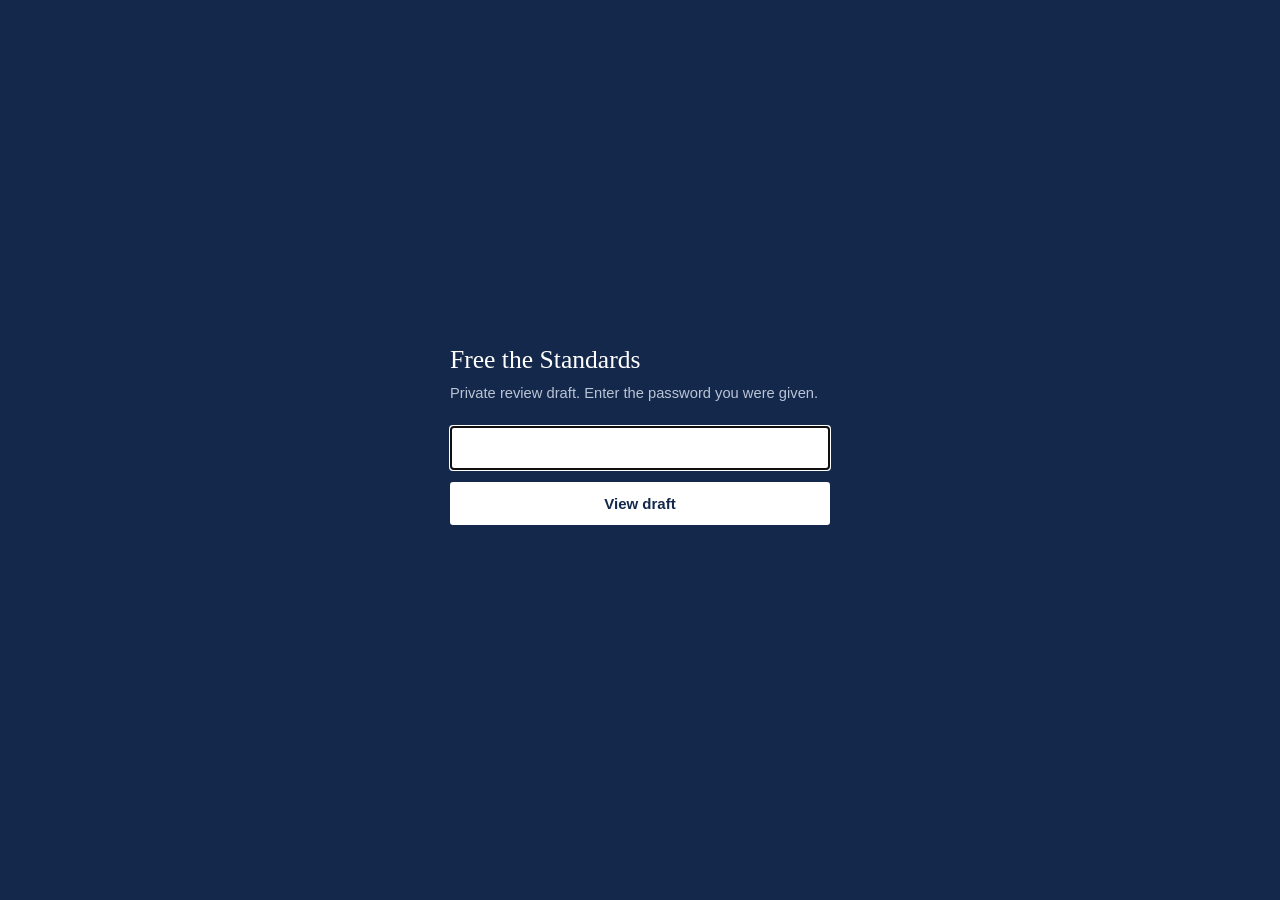
<file: index.html>
<!doctype html>
<html lang="en">
<head>
<meta charset="utf-8">
<meta name="viewport" content="width=device-width, initial-scale=1">
<meta name="robots" content="noindex, nofollow">
<title>Free the Standards</title>
<style>
  :root { color-scheme: light; }
  body { margin: 0; min-height: 100vh; display: grid; place-items: center; background: #14284b; color: #e6eaf1; font: 16px/1.6 "Helvetica Neue", Arial, sans-serif; padding: 16px; box-sizing: border-box; }
  form { width: 100%; max-width: 380px; }
  h1 { font: 500 1.6rem/1.2 Georgia, serif; color: #fff; margin: 0 0 6px; }
  p { margin: 0 0 20px; color: #b9c4d6; font-size: .92rem; }
  input { width: 100%; box-sizing: border-box; font: 16px Arial, sans-serif; padding: 12px; border: 1px solid #b9c4d6; border-radius: 3px; background: #fff; color: #1d1d1f; }
  button { margin-top: 12px; width: 100%; padding: 13px; font: 600 15px Arial, sans-serif; background: #fff; color: #14284b; border: 0; border-radius: 3px; cursor: pointer; }
  .err { color: #ffd2d2; min-height: 1.4em; margin: 10px 0 0; font-size: .9rem; }
</style>
</head>
<body>
<form id="f">
  <h1>Free the Standards</h1>
  <p>Private review draft. Enter the password you were given.</p>
  <label for="pw" style="position:absolute;left:-9999px">Password</label>
  <input id="pw" type="password" autocomplete="current-password" autofocus required>
  <button type="submit">View draft</button>
  <p class="err" id="err" role="alert"></p>
</form>
<script>
(function () {
  var P = {"salt":"7VI5fkcLlncCAYjlOPu9/A==","iv":"QTBJTTluVWY1/1nI","data":"3ZLJHAKehgmUD1fTOoBSvfPj7ZDMEDptq7Pl0FHmDQ/025ZzYdzsuFmCDMy8uz5ATZzC0lpxd21PzM4LEmFvmyRBKCozdGyRADU32ItXgbeQtHUZEZDehL4ECSbAa6XxVMNS+ef+4og2HD070PHVERzvO6ZcneBJRh5kg0Y5H7gHaXSv/xrO0VFr0ZSDR3SIFG6cy2wHUAh5dq8lz7tVjZZQGncnwFuzW+GcZpjfI03KH89pMbWUB3v5nzdy7/vuCj7CMYhkBwy9jeeCY4Jc7lNTfB+ckbddWxWJSpjIAf9ZY0oqQ/YByb7yFzlXf40+Xzw4czavWpt2EMGH6st4z/7xTm4finWek32fqrRVwWIcPAuwx8IOFSwkocY3ojWT+0K+bxvvNwEXq7FVH5inFh6j3OzsOHUdPa0bemBX3GMwDLWl1xG3tU8Kp9SqkeiQa4Nft0Y/JGsH8XGdOgQWoooT3j7m15BOAprc7cKBmx7Y1Vg/5wuilVtvh8E/Q7nQ/HhFYTmXS1yrcJrvDt1OdYYditI2BO3XbR8W950Tk6Zy8cJCzjYITsPaiIP2JbO1+lfF1STaDj8CkRO24fnzOgmeEMxs4nfALbbOMvaSfFOAaqZ7wqehly0cphx00bFeA4HZ9SaXFsq7ns0Gt7fwazBYib2bITQh9RZ5Amd2t0dqogf61JprcVNw8zJCCrzyTvGQ/8RpCJ6rDqgmNBqWzlFhtGjsKZ0w6vMOpyUlLj9McFEUYx/tbjLnWH3o+ULyyQyewlud57o884h0vGhqiBfBy1HSwII05yjEU8aOmkD+HPy6hXi3YLmG8PenOdq8TK8Q4arcJqweYpVpLQP5nubb74R7whw0NPjQ8wriFaZYHR0pWXesqeFagc1K5/BGumV+8Du5+McY6AS3I5jTVHFNI3Wu/[base64]/r/m3Z9WdQoxBmx+6KjLDQGf/4iuVNy48MKa9vJ0I4O6tXSjwUCC95aRx+0jM8XZL4RW9y1Dk4syqMKJalccWZaDIGW9bCmUjsukbSMxeNYOdpT4RunPnw+9NRqyoQkbWx7pBIMp5q0zCGH/bdvg23hV28fcng9Bfn9VXSJ2K58VW0XnuSUFgGCBBgrIoIFzl4Fd2efZk/K1/ZIES3B+KddmLC7iTgXPsF44XrdjQwhZvgjxDbyYqjviLMMIlhUb8iOS0iD4eTQhgusgUcHSpUM7VA/gGqrbbmXOqZ523sY7L992v/oTo0z6RK7KBcgVJjr8eZiB4Phe5rn4KJjggolF6DVAVbZeddBgpo32nRVKneza7jOD6Yu28diF97N/FBSXbiqH8pbkyKiGtPC76Sl3FdQJ5p9lqbgFK6ImK1bbW1KdI4Xdebc5spxUhXgAyz31j03jVrrkxN1WdJKfWxTNBby4wvXlywMdYIj59JnOZQxUPBTNU3FdL6lHO7CJajAvi0e5HHqnpGnQLyPfdK07EfTnUp6QveJZeCjz/qXr21JEjDOKJ+n1rocmPtLJbvP4MdTvqabYhp+qAwcqzQ1HxEO1INwpKZec9+13fCeccnIFHW26os1piVENMob15+E5HEH6bhrbY40EOV3VFe/bs64ymsVyXmBZY4XJCMhpGllLMJNnUIulfL6TNqptk8Km1ytVozwfeEj894Bwoj45N04c8gL+Wxuo3KuSgIHWVvz7QHKMJfIPiIj+ZeF1O9mibCtwfu4UP1gcHzEAlkCXw/NbZzWqUtvZhJkZ70UOhtzsZre36RpBL2cUAuUHbzDHoH/OSQT0oVdo4Uv/CkpeWQCzvit6GCagl8bzGC6s7HzJb0fhxnWZ/NMajAQGHtc+YehZPXk4z5BPHgEucdESDYwxDn//A93PsZIJxNKICfV68PN+T8TjlxXmlBI2psoX+T+33u41bGlKupJGH+Kx/vLNuyqFXFmLTzEcuyC4yuRShsNd4DhvnxmRiVPmCj1RVsPKOdtmcKFoYjQayzm5r/AcQmB8q6AJvQz2JVZQPvTDMAGK3S2wE4QzUeFW4f6WH1q50tMYZhiz+mrOfaEcD/M44ccYSQXMWGcKLSA8Yny9K6LNq0yL/7u4WKrdd+13iQ5XGEjg6E1R+cIcGbq28QYQqk9gxou6Qlu5wp3mXSKAIH625SEIT5EPQHkbYhp+VEmJrz3HqLh3PzAmLe46qK0snESgWNw4bnTm+ERM3qdZdnBgG12AV4G4LOahQps6dt3wPZ4Vchx4HXbu/wWEJR92AKX4WQnDVji4KZuwWjg34c3sBu6kypgrFeIg7KlH6wNDeN+NEIvX5q8cXo9Gc3HYMoONYWq1bAKJc2zdi0DJcaNAZzmWL2mmDTJkSzzikmeLzDtLM2Az40jI0vxFj4aGlzl9PX5Zfl9pJsN+hJlZ7KcjCHTAASK4Kb64uB/ZmwLBwrbqbeMqPkjDEKNxSdmuSQP8e3tDlQ3owL/y1GHXY8t80wVFLFAjltWFU/2ACBOqYHXq0A2GN57KhmjPAs7xwCjhiYvw2bIIJiM5lPiGs4aUZ/KTm860bdZjMlCkutGfhwhnrNueUwYQqTtcWDKPZo5AFhJU2+24JByq6QAiHm5SQVT7x7te6pTJEKJm1oeER39fBREnxWdDdn6BGjf+axwnoNSgzE7bsNVUKlx0bei4R6fQktXkBgmyICp15+3xK+yjKUqkzK+MsxiRcwscoPBfD8Z/x5A56szkVZSCm/[base64]/nSdEUN7X61zYrScpMPGyMJGiBcaQzjv1ea/709D0mjiJt90RHgv9k9ZtGQ49X4sHyQoJO70WNfrI3NMBQg42Yunhk6oXsvj0J8C9PouFXkU3CJlnR/dvnFgVmDb2+ilKE/EILbI9NW1ad8VG+uz9mReHYcOhTCTH3cwoP0kai2oCjz19i8jH/CShv8LKQP0TU9oWJNSS6qMR6Le+DBgZ4Hr8crVquxKO51JnN0dWEa15S7ValtmTFsD4SbewbAT6VnxyTBMa30pg7q8Cf+ftc59Ygee9mcSepu3J/j9vquj0gxwYzYTsMKTC6gaLER0VRt9Qj2jw41LZny0+fSj+CwLgacm8nsRIw5yEa+zI31ANAwzf4rZOn6T2kg6E3JPdetoFP5dYrTN/X8hkjiLjmsQITVIxUDJqnuGHYOQ+68I+T4NW9APQf+1CRTRzPJR0ZnQziKfyfWwps1ixAsMyeDHsRAkyUTWaGAqopty50SQ/VljaNoxq3Xmqj3SMa8/cbCGeyNFpvQFVh7IwZe8hJelgwYnaQjvP+5I6fzZpDxGh/[base64]/fFRvqAK1IWWVAVy4sOpz6XcBDeQ+1B4oIA+wlw8dkXBhJksU9Cl2T8ieOtgSEvUhVcKGbeVLSIOFMpsdcVz/[base64]/zwGg+PSzfJY7ivqXCjz2lj522YXcuSj4IpEMnKakZFWYp50PlAhIl966Rp9tu8uAWE4ejnWaGJKuS6sbUMP1zDMtEVMRc8sLI6V+ERQDMavlmaO8WMOxKlbA+uyG7w8sSNLDGFNhxM4vL2Xa+C/3Rht6z/FGon+9yUcAchXgdAp85QDOztEM4C66GwrZaUaNlCDsG1fLDsa5RXeVRGdy9g6eTFx7QxjyBkBEmvbPWTeztyw5P9b4db67ieCeBDwn2DcJXef+8zVlzDxxjKYuqLZ6zF0o3kzj5hFQ/9+DabhyUP2fXpNIS6OLxU1/CBTrt3/[base64]/PtlDWfx/dRQW6ntwc5G4DAzua62p4924g5b7qkkWabmskegX4kfmXyR+eNWhaE66m6TnN/zasgKJTe5pZo9dsZBA/BILbjVk9DlG+y56tJV7JztFt/vY5w9dqtRtb6MsnoIvJoFZc688CSs6V3IZ+Ei5nJfuxzHZ72AWBht/ZfbbEkBmEvCFQMM1njCaIAz2nhaumq3OIrjSLEmxXH7xTJSiSpIKsQ8AL6RiUYySe86EDo96sAoRzlOxL9c+o37of//jRqr0UklQvmcWqaETy4cyUzFDGctoQY+rG0/yvwifEIGPL7+uIrvS3xdvcQZrCq65wnjganuSiiaPlI8Snsinp6pWlpmBHiPoWT6gMb3rVT/cf7C/Z3cWTGd7bJLw0rX/Ibpx1924LWf/Xw7maUfvxVCsNcNtCZ90OczUQBC0ZaZJ5y6XRGDFsuOsEPetk2U1ZBCCcnNGGDv4QYqPvRn2ktkWt753AFDLyjQ4ySXtqnou5JVV8nkIc1hjj8UKLgLUH8EQ8ULHoTjmctbSpwXyKXP69GULJMEneN5Tiu+Ffsv/A5PBAdgGipu4Z+Igbw2qraEyPt2NiEQ9N9/E1YQkNevtwTO+BN7n9W7TapU8Y23/sCiplk55CeA9sRtbB8vOUJJn9ZWoM5E0ll7DQkg9DbrzpcuPf3HUhqmzxRvKSeAk3+Z0j/9gySpalfifNs8P3v+bjI574r/[base64]/8EOqhAjH1+jrkPvau6pFPyXDJ5MSk/S0FJjJeoEtI76V2MDtYQ3Gl3cjWKqWOb1ySHgjQwQm8ntZwcY22puo8Az8EIrbcf4MsuXwlisFftrsAlXYgDe9m0XPZ4ASYw5bpk8t2oPqF138RgmgLDS5WdGV0rECJy3yD9aXWteGVkhMflJlxA6nqwPGWS01JOGisyglbcRutR/pAxIEkn5Vop9LISeJDLxTvYUFbVLfM9wdlZyz2dV6y27jUIP5p9aX3PNTqKmtPvn4dc1MAoJ+sMFuwD9+xeAugZMZmKEpWGvV2iaoAlRJhlRA8yUVh/TCRWi/kcKL6B+GtkDzZeE+Ac8vifLnLEu6YD6g96CxX6HCS9nG4NnPV+FporanZCEBVd0KUxtlF8d0jmlw5F44bw9gnstsOhrumg0SNC8mB98OKHUjPmVaC44EhWc4c0woNuXtwy4X48IzkB1+pB7xjbeuFekpfdn5Gbbwe6Sl2YJVCJftnIGsjW8YBn8e/[base64]/KiB52o4t5fveTWslD/QZUG6kbXmDS1zsKZurq0t5itmWn4+5qR1IzE0KW+TMi1q2Cew7T55iG0ifEbRfhjEhYJtBkm8vj4ehOqMRf2EUDz/HZug1GSYnG0AZTYY5PB2WUuOraeWCtU7NRvpAPdfBW9hsLd9ardAlWbCvea4XtPh9FoYFvr0qqW2hfJ/gNyi454+cqsWJ2+iVuhizhGpYKO4BEA1/uTFL+TP3VtQMi4rMBH0A564RRyNHCGrAnyX40MbtbJHGFXQrW33mlgdP1aKxaSZaHIicIaisxk81arPmTSNcmlPtA81D+rR0cg0ANoLWshYLocSwoIIvVxG+i0pfSsKx0Vmx+4cS68iT486mwXX/sSh978KxiLA2xDRagPHTIlRQIt7T7ZvHgq4pvqKZX7q5hyFFE1Ejxq5gmZJAu2w1WREulOKLnJX0Y5PGARrv/OJQqJVzu53jhPZJEXFYoLlyYaNl5Llk878b8g3D2/k/SbzvWxc8tdx7xv8W3kC+yjX5C6VMlZlVMXW/w6Rrtf85bJ1GzeWfVGGeZf+U1ufY15Znok9YtAFxKhCa5+nyLuxWa8t6aUI4vMDPfEd10OhmDnFuB5Yg8LCM+vOCJSxtj57+rRaO6ZpXqliklX6rFeifCNItRDHjTXbyCu+zot1DaGWlRbqEB4qM84/Lbi2tOdIi0JVX8Dqqehh58iOlVm97IBrC3sxj3V6hqdvGwSlKBT+9xZy+QiZciKUnMRMGyb0wxhk2y2KDd8EWp1VfPg/ZNoXo9TkeWUYOf8anVA8EWNQHY1zHiseqrUrQ7zNZiiIhnfRLdclXrFbab86x5p5JFbc+2ejXg0ucldGT5pmPIedJXR/3m7vg4DV2quOzo3HukY2ibZS7AkmebD2Sr1ESnb4ldZ4e1zYex6VeeK9NpFilSuwBUhPbO2kMf5taGYr1qofuEVaPj2iNMlZQu//[base64]/rDhwEFYSAFbD2ek/I0XQ7OFNyWMYU0QcW2NbcnpseDB7kGlOGNBzWBoi1JP743DZmqEgmG1drc8EMYIdXh3wfbs2NBEgloD5AXEXcje39t0HU2biSDYEzXsfPN3O01NaM4GHnC+uDuItt0IZSyLsz/LGUAlQAhTM5JQV78jGajJ5B2YDBLrZ+EuGky9gvBOHidetr/ZCuJTj7+SVq03fF+q7NXHVyCggUWZvq2MjG3djQW4orhCdHlVXLT5JMf9rQxCPj+EjjzXCnVdoFWmvIEcPj5EfwSrhbhAEngMwyXn/YBIIh7kicsGKGB3tn2p0xPHgwIrkTma1Po80qtPZq7DHVRjH3rbv+AC1IwPJxAMFb/FRIgDfysBuQ3z41eFlVIn7COls9/Cbn//A7w07wpBCLebZeFzGq9nMbXNhYoGV8CbuthKYghCg/So5jIcTzJOQypuD7IfgCDsOpXu5B+kzshpi48PMKL5SrWGVBr9dD8meXz2iheXkZLgj8CS9ycX9hGTaN/[base64]/SZYt2xr2K93hFfBTFOFLDj+i7KbndMiYoGwKmUsLkO3XTkmjp/TZY8YdYtbtHiNlPnbySYkG4RZLbvrCHnAFMiZwyBwpQRJH3SegjdedkUJ+zo0dkjdiBJKK+twOxylECf6rfLS0BuRj5C675WLftLtizGZklAHju01LSc4OxND2b0aworxxiVyFka6LVg7Di/x6ta+UVZkVGjqAyY1IVz331FhKU2+Gxfwz//mcJVjO71xU0ukDmDAd3G56opvpATNa3b0YBR4wZ8ywh0lb00sPJnNQyagVj8ZfwDuHG/IZs15t1qzVpIZe7VT9Qyc8xlw7SJUtYx3PDluHlGUeI+Bpza/tL8ecXatP6n49KhZnK80F99WkEESscjWUMd+TAPGD3JN8lhTu4g7bpAmySSRvJFefo6oRcGnPT50/Ov/m74doXsh8vcps+cEP0np3kPCVGC4pZ/P0ltaCrIRiCdNQFS7Mg/mOs0VculnxzA54DFX5fEr1om1Bnh2q0NODt4ueyS5crJWCwSsYusXruZTytVKlCZd5waFoTvb5bOHBXqsrEjovmJmKtQ94A6qZoFF/6k/nDQ3m9c2OVDOlOWpo7cYaPmq1nuC9eiYQmJ3vBr8KNTqIrL2x++uiyJ/N4QUreJHc+osOun92oI2qCqwxVUgJgL1q+p8CNxlZprg5c5ZEx+61uFIEsIxNRxVKXUVb/mzGb9Ewyfs1Y352v6NTXHsXUHKFqXIUZ+MT13RRXiGAJZc4Dc65Jo4op/57Ol6crYkLVTNz+4ed+7ZdebGpdzwx/9XHsfpYFtbxucoDUO4AMqU+WKKk9XkWXbVt/vTuh8T/SnnsoFonGao21XwfyKxTPeh7DchvT27Lt4In1fyqEQkWTU94DM1PlOca6Das+/IRU/5GnIiztJ3LPm6r4Lev8zNW/mS4xGSgrIsqWuQzFnGt2/2G/sPqZ1fj4KAoOZw9UvxVmp+CKUeixxUteyOLvjrn/bR/vuoM/E+px/Rqz4GYPJevjSRoldxruqUmBStBwwO+pBiNP4mEmrV1wLqBUGucenpyv0nmRfqcecHPWHPpOpNM5mnPljlQOKd7p4NIFHErRS35K6X334c2Ej/[base64]/sIu4yGwe7LWwGi1C0rVU1prXBqRoo9vnTuVeXFRtv4oPMuqQNKXnBUSKjytwbk/zUSPcfSZ4MzLIKBuBg+5nlyZooHs/TUfnePZGLFRXaQawSpla24c9YoMcdQ2j5w3eLCwDEeZ8bCzTKTOdXGjJ5zDYDxxoASRMb6qrfrcktSFimUCxwHvX678bnsq1h/ffAviiDBr8ISa29PyWasYsGe9F0FicojteVfsVbASgDt7fI/i3OscYX1+TpmgjXuydEGLREEZH7Du1R6/Nq3OT/2S6OJaz+vVgU6zTuJv6+6leQJHWAN8Dq9xIuBnEBKjJxN9Qb+S0XRhS3OPZNDVy6TIBSyBK0bAWfJYc5cpOtKiBCVMf2XyRkGBtMMJLIK3vvrbobEwfriWMhKyEwHC1g0k8gGAgspCDY/[base64]/l8UPDDoMHUdffZFTb3mgL2xiOmU0EKGqhFq0fvAGcmJwNm0DpZ/alFS0T2VMlnQ8x7zbIgUKsKwxqc2bhjHeoYSSIpiSEFEmTNHSHKxiyVkj7ITkuvz7ZpyENnhqYTxvh1Mf0ij13RGOw1P2zMtAYwCJnd+949w8jkpx4Wo9Ty+r0wOq5mkhKX17tok7u+rI/vXAOiggII3pD19g4p6xw8hKB0g7jYcx5+BvJrmmZboUfb+ajZ5Hkgv85kJ0MP/i2PwBOM/qaSpdbNB+loQc5m+7QlHczL+NA6fzYYSpbtzLl+YnEOfJ6mH8TCU5ghc4F55yc9mzArQUCQbEyF73VjQu20qc/Oh9ApOtbgH1P8C1GN68Yryb+GnEq7Kw0ByszJKgRjv+aJOj0jZDrnM8v3X31LPUUuxAroPvYwABeJyUl2P0EbfiRYAznBxEmKtU33C/[base64]/EqkAnGtOg8KdFrcbc71leWuwVJN9PyVxPJubnOhg54Apx9l65BDY05bu2NkvI3UiCoqRJVpG2ttNG+SZxg6dNul0wV7h3VI1PFdGB7GhQyM3uGhr9TMheOa1CawJw4+w9OP51RWSi2NvbhzaUMTqiR6xnRf+pYRUO8EXh4MNmzC87Nx32t/EEnqLTfJXinn0PdG9alGKJupvmrAVQEbGgfAV56+i/KqT/FbINkHC+SjEmZpvmbee1wIeSOoyVLlidydmVMOOVg+Cq8sxTkW+X0NJkEP9Y3V07daXQ6ij9kR/BYNj4bS9AcaIt0cH+CsB0Xzij3UnEiu6qi590h52Pce4kn83o63djR3PQ6YmmTDF3+3ApTykL1jk/[base64]/IswuHQk+X4KTqUdYn7wSuqb6U9g7G/DE4hLNOS7EkF7rewSmz35xOQ/McX2/UyrzlPijlrThHvh/FQ3sFsVKUOIY/fHIACc8PSsCARqYDfkpN1nP9SUKUFOSWc+LY/LOlnl5LG0fB8lIGXVXBP+LEbxSHmOh6azD7kJvVdWRrZQ3cZabzfc2nSPtdBrF+PNpd43feF4u0Cn5kVYHQV46itaBtm3qrvy64wWwRvttzHGwntjkErBleFFJdyXifya1l6l3vh0iDU/XNGs/zdq3w+KBPhWg+e7QTCvVmcT+KywECOpR9ShG1kM8qlfKZFAuPdkcOSXFEF+95mFxoWxNOTqkk/BQ4KXOECmKTe8OIktZtSOYNvxmy7SkLmZhq0lRqpDoQfMw1RFlrQsBpsh0ynSyviRPx/V9dsCzGEddeTncl++rWM8epYiLyRX/M+ybJkVPc6KbGK+6YQkl80r85TA5lgGLi7dY75yVZSA2Zp+nxoV01fvPKKYVQ0JPJlr4h2u12mcy7TejNpdIRXKwBUqYCYReauV0iMoGGwyZEjw8REk/7bk/[base64]/N0KMsrAGmqblNQnvOIsrK0OMmlzrrAEitWgI7sC7MbsNzpPBdb+H6g7igdMVmz6g3jmV0LmKA1hlQySGi1nIaRyfcBrjeMKGBkOiiVOiT8VYokdDZ0VaDGv39HunRqMrHC6GG4j2CI/aVTu91CNK+HD5nlEVOhB1ONBqL3cxKVg7pOgxMnBjuVabgSF2guWIoahAg8NfWUQzYohNitqbSXrHRXbFY1C3ljiUA4EItbA01+ipA7D9Quffi9+UjNkQMX1GJkqLh7ZBxXWQ7S3cqSUpVAq/POavqYZay9Ajnec8McuFDYTCgMcn9c+RWE53bzrY1SZssk2c6PnRuM/cm3tUlcnyK+Y7sDfkArKpk5Xvq2hzg1vTPiJbyZVDqei/NisJPNlutBjctRF/UtjJAZescTUATDEew/SmygMThIYYNy5Q0NtM7433o7LMFzhPbHsErrsabe6cVfsCsOnmdqk9o5OfvLe5CmJbdMfDH4YdGA3xfCGNIk+OBwgOzHSw4JhepPSAQoMEO5fq9Lh+5f7XTJMljlldqBPtHMZklim+48w07+bO/weD4gbD7y7LZnI+FToOzasNQ5ffAjwdA3XJFvLVdwC8MurOVyC4rcnUcGlIRYlER+3LCCb6ETQ52D1KWQRL/bWtDcRWzcrORt0+HvwKMVcDPEPEtFcmRxjL9xqCFYk9TmlTnGnH+gVxJZFrH/culNq824oCwwofjs/2tUp3TSaJSlupUv2etASbRRYeiufR73oZnPHYRoExgEUcAaMTxRRmgo6mCI9NEAxpDQNtJiVPPquTB/P8RhveiMdbyUJy0CeA2a2XAJqrkKKc/BZPON+qQiiLacciZojwbm+xwvqbGR6WCyOt5CSWTGtbf8aQ7KzCuVlve3VEEhUYQzQBFfpwulGvBl33LzFLI7nrgMPIR71MLMgaGE9V7UesMMxtHfK6KnaOkHpEt8Sjah8qeoT29mJP7sQXkxvwzj50ZYyMhlKa1v10OG5GFOClru//RP00FmSxrak/7a+HwBtJzcBkufs/YuzJUPmtahcd0zFoOu5DQEBpiN585ecPMp/3IfoW6S0Rpnko2sHbsBrT83hSHZsG2xA/CllC4d5sLCDyZsfjYgzGvqp3AHq+jOv2X9ZO2i3CwA+xvdx4Pv9JkkwwxvafHfBqNzks4ggcsrUPUGvtnNS1hoFqHjNmXcOss05gARudzlL1eNblzbJLOPkmBL84WWnSf3aNXZecVya5NFLJoLx+OkiCCif/[base64]/UrYWf9cr/6DXNkD++6mLacuNoRVossOKNUiiCCnTmOkVPZzSaaTMxp683n+3m3yVcmfJgXUrSYcVlx0BdI4qNTnr+A9tbv2g8Wj9u4f2bDCzSUumPbttDmc4iXfY2EfxS2O4xvzMN0LS9IwtEf08NHHZFyi+Zd3FPLbbJ7vSTvKq+EdYNfvmRE8619yd/Eps0eAwbnZTIO4oHkLDhbTCI6yWd3edp0IBlI8uM1zXOVjeT/CoTF9nKIyBqpG2ZXvoBMkOIhnxcXE7iyqA/mEiNwX5d8RYytFkjB2Wa5cLAswa8uiFhvmM7VkVY5HPN/zdIzXFQGeJwzg35CQj4XGvl97Djf673FGkuW15Pupstu11YLQ0pYs9exJaTDKVx+IATpG21+5Ivdca/O7hKhkHKG+0dJJHCXun/MbnNj42kBdArUfso4PdrPxAx+aYTCZCExTtaVM2dkkKoGAQnjP0/OlMxvuOYQhXKJbM9vqP6B02At+/f4HmYJF1g0giILTISA3Z5CjKI0eF9TqHOip9rElEEdEgOmpHw1ELYe2jkk4VbnDOguHtNmjBjeM9VJ34FTNUwq5JHHeU/PVLtnATV5xd4R97LAZtOXW6Vl/So83f5UbPQG0QizQ96H97DsB+wodaszTPsmexoYsv2EjZYGWpUqDp9ojIErraBt90iuyvdCz2YOixutqt+4Y+2FDdh/0zqc0fv+7hzxxSF/fXaD9GmDHtkJ7SeFpf4uY0bnQqN2qQd5PifvxDyCd3pnVvQNrbXvRLK84j92oBZnV2Y7xS3pJQosp3TLm5LzuTKRsYxYIKNEGT44TQ5CfSLLqBq56vFEueLND6cWZOwma5S+jZCB5UqmdE01Pq4irj9hM+fQPWGVeByBzsG/bGyVatTI3uOk2naiJx5iPuAr/LJuaKcRDftCLQ6sCwUMp+FvAuUs8xTDMi8B5SWmBMJTmB8aVE4Zw0j2d0jGewIe5vi2wZwixVRklKyYucYxhxvQAHc10oryo+dXvDL0likoFx3+pf6YGoXP4yQnRI8p4pJQgWLx02ntWc9HQpEQBK56V0PRXgtqihBkEsLYDHw8R3/4LG06tEDNcDZxtQCgWyBaGJC7Ea0YYfoDpxzkud5k/eqrZx4lR4GPGaaT3YlnLoBi91UlAKQK4ab28KM//GSb72NckCSbPQeWqN8a5I0rbp3yemnMiUW8rlt4auT4FYxTtW1Ddkf96sXzsNpKofTlUxiEki241bjP3mJ/v0XeKd5joKOGqeCkeOf3hXDW+shMETh/9MFDrc1UUUQXb70/n4e9zW8AXfPhRFcU9F/gYG8vo71xhkIi8OEksxJ3hiqjWBigvjG/wlv57WfjiJwEr9AL8PJqMIG7Ba9Vgk4fYy5bw7SpHqYeVGGfEyUIBo5GjkBjqLO3bg+YgeIRhC0/HzYa1sf+ys2BWJYw8HV9e5scmtwESXf8y8KPAhHZMU6CFTPC/dtTC1ftdjZH2aWQBbLXOIBwJrMMbc3Tux923dzSPy/qb0Vzn0BllNybvmG4SuB0Yd9O0OWh60jZ/8vTvHSwkRXvIKPuT847zsf+zBDMxasar/ZNhUlFYVulEojmecitoWYJayfHd8EbxhhLYzSeN3dTVvHakpkAegT1puXLMeamHoZAD7iZs26ImsyHCivLuX+bTspLARlKrzizeYGWl0fNNSKSd/Sn6QToTJ+N7+f4/c7dFWzLvA2WG0nO47abv/IBdLf2cL1MKq/dPva6U7wRVt4A5ekdo8Dh5TidNJV2nU4c8ik2QTseQ9H/Cs/sYMLW0FfhWSpH+F2EweQ3C5Ka4pLSR1ocDvEL7vdzNMfuI7BmJw5Lz2HGDfmhYigOygaOaSRKRGd4DpyvqXfxPHqmErExKBbHo+DdHkKeBcS7IS9AYcZ1Y9oJgTEql67rHxzKn686pIsJxnWT4dVdOrhtjTOeDw/ZGSk6lZUKLTPQNNIG7TLjne7QnmUwRqJMByKICfMQHvgAGnsfqzFkS0YZyU5lZlrumvxyvBB4gvrwiRXb2jKIBTwMIs07MdejWfdh8/le88NsuK1WmWAJ1dhtsKyUNMiCku5sNFi1ZgcLJ8bYG3EgHDq6PAv+OnrWtCvKfxcxD6eqiY6AKVMYvGrTbs6MiUZo0Lnb2Ja/P3Rw6DAPYaLXWiV9JsRttuJkrRnzqCcFdYLa9SGApomCuLIqrSFO+LqkzKc4EfmU1Isnido7uNVdzU8+814+nfOcQQRPM5lTPZQIPv1yzfD3Y/fT7eG4XDdr9Rm5uRQ1+PoF7HNT05a5APfvvNRGEhn48Y5AWy552aj5YqswnGSGoLQMVm8wUKoyOw1NKAz0LUv1XRYMjyCaRZl+hFkBfHYyiyA4bDtkUTY9MegswpERQCpst8NLu2z2XG4ure1pje/W1EDBkTCuIOR3OU/WuGqgDRIMPkDn8h3EEo7WZ9w36pkXWv+kpyMBX49x+NqcmOUlukbbWCevesFaTibxWwG9DFDz25jH8ByytxZvQR1+mBm7fDUdY/23TMFVq1p7ohGcje/UBweQjkGw0E0uWGNsqEnaqQH7Pwn8khuMlDBVgNWS+ktg1cuFBeDYlG21OuQnnNSwaGRI1DdWMpUYo4Flc4S5SCZvGh2zRaQfo8VCV0/XDJl0A1AKpCtMeNGMYBZcuhlwhX+VyYE60J78EadLW7/vuMqtw0W8AyDPVw9qSJ+RYsNTZk9Akc/i4mIQgjQmBCYFUZPG6cEtYuaYge9ocgLpZHl2hpP4B1dosOB2sH3x1DVcVfo7t8I0wLlpI7g6HT026F8c0II4cOgRmf4FH9ajhf5I2FzeISjAIE6ygyU25K8OTQTN/LBQTEvQjErEYvsWoLpKzgfXYCA4TJRML+FWgGDxnRCjXKbTj8mpQA6l5lksTrVjlBqOvuKGVITJ4so8F/RQD/omYR0Xjiva1nqxPtQpG6WX260PgUJB0mUOl6vjGz8nh/3qAJKHVQdyR3ieK1Bg4VvOEGBKISo+rcx/ip4RcImiivpqdyH9cX7KNrxIXeH2lrW34q8EYwk5J/ZXy7CY71JZv/SeZxfaeBXdOFqDDk49PZuswPTdjAG0UdMPJbgqg2w8qEguCpj6xXIyDKuLcAI+eghrWpxYpgIHRHyFMzeGSX6TglCVV90R+1iIZ7Tc9h6lVnFmGB+xUkHf5JbO82QH/jYJsUDUHVCf/nWkXzRz9dSAlchuHrbOxlFT6hzXjrLMp5hrQ9Lz2ZIxeahc3+o/sxBDrEosurzBYj55YhXVewsSdEQ7dKGEKnla2i0m1VCqvZiqf0304Bc/IIQCIYlWNPAis+/C4jYazQ4gd5SqzWFZ+wEjeQi51N7f6bqO7Orv5w6X+uymDtTrYwqF2rRlFNCiN2a+SZ53U/0VgX669DgmY51BH+kzWwEpZ5E1przLuWERk5x9U4O4T+VY69TVUe0YeWtFYDOKMkvDeaTTEsHs3QOGYOcQOemqfD160BulddBDn/HcnaAed6nFaJktPOPYuAAxEGbwWM/BsPlzqiKGZ5Pcqj/wi5X02gqp4W9onYGxiQh275i0ppGvT01Xc+p+EqjMV/O07eulsznK3HPnyk4QextbHxHw6bdJrNOQZIv97CpQGi5XagpiTFAr7vt1aW/0kXI5uNBQ0d2xpTiZcSeC9wpe5isYarXQJh1jNOttjtU3ucCgbnKrWtcDmmSppol3vuBYDBtBpgzHOtDPhMrPxHQOVxAsb8mJh5FKyej0s5q73eTjLgcTK8JM7lyV5iPKKAwojxtiBRR4s2rSUAXYw/6+py0Yjvats7R1cIYqVx2vfBWKF4qbaXHNIJn7YWgJE++BW1a1Ty6csw/kkj3Yb85VoXWvamVW3dJBCT/CC2kzbpib8dDLc6LCYIBG28AwkHsp7VUSib07/dtioWYwR5AGW/R+3IB5rXtunJt8Y53OHZJrZCGIeRwQk/TrqX6JCWiwwvlWeCvT5uCAI/Zjm8hIco1X8LklEL5DRmLVxbnsFEjDjhYWIdb3qN21JPRStTPr4OMIN+iKPyY5W9aWKYUPC3Nbkcf9nBORaBKCk+Lqc5Gzcz3dgW9T5ZJ6oSpmvIIyeiIwGK7iSG2J71QKATveXlp6rsNvshmHcqrwTdhII0spD7dMq2RMu7o/GHD26cpbFSdLEyLnbtDc9ZXeXw6DIGK1Ajx1LklIHl4mH4lbU4d8OgXMIcen549XfcDKaIv3a3svn8yxooYKusJ/NObvYXZqPhtKT/2oKd+aBq9ScvDLHSGCtckwHOwM+T/+uscxuoJ3WQ7DM4h7t8bjM5RR0WS0fdg/s/3dRge6LS5MoLI5Y1n+XqEKHuuY/RvNvRImmWgNwBPlwvYGexcrWLqlkVuqDDz/P35uHC9yfiOd6nR3BEQSbgsTalV9FKprOQvSrxNMwYhHIwyEeZFfg1gsWvDFfQZssC4Y1aiu3HhOZocN2gpnTEddDf+A7ubDrL6RRDUmj02Vre6UgKDC0z4iidXp26gnu5fFTac24TJv+L7PW52n2ljv9OYNSKWo+4eXjGbFfnvVD/ygaJeKQtnAhJ/pQW3bVaTg7IsHrfg/MMnjh+w65IysyburEmas/Ze1A7Gzh01EhvQOz9g4eOexMshQ8pWjghjeSfrdAMzMG//JwMn7GynAH78P2D4ofQhX6Ms9MLlf3oK/nZurXMGRVIiq0BcqtWxXuunocUAHGXM3gcGyW3lT/euO7TomhVnLDZnQR0SREkmzyNwbmdGJSjQTjm8OW0skiqXsmBukLjSzyt3kcRzWDfzKXjxnUjMmaebvuqwqU2Xd1C74k3m1cYKW54owKAHwzVjsuJatYq1FKCpWEZLpJEf25t6+ZCuGwq5JKG4PWnf8WqF5mlxSR/5nTssvCZchOlCiiVGgqgt2YaKOjF3ke2z83G3Fb7pB2RQxZbeQdsohkklFQWTlGnUyX26WE5aLhHHO2YfLZ6MmYnh9ZG6LHe3p1KTHBLn3KtQcYcyRhTaNUbu/BjO9a101WN7Wvd5iodTW/zQeqkDS5D4oBUlep8+GbTD1djF274UBiVK9vD91zpN0ElZ9iHAmgfKnIAgvukUsjfST+843ilEiLID4flPW95pyB5YLYHccgepGpV9J/9j+dqm1C7GPA2cA4h0G0iNFlQ+CLWpiSqd0wkQFWtFo9g7By/Tp44KzaHMbk0Jrf0DElqsgbcVGGx0D0B50+drcMXB/DbwWozjiU+4TSlrHx8diKuvUc3Ww+IhUIK8nG6UMG4JjZJzHcymGk9faW7OLh7ssq0+5HKIKxjpQAELbnJP6wF34q730scFSoOoU1NhqhZ8C+fvT/mltYHI55RsiO1Eu51ZuP5edKFpr9B0W3YRxhJ0EN/SONXCjwgI8zXekTBtV61tQgADW93sthqQQyce8K/aOXgovgREw0mqqKs21rboS08fTbBDD2C/xrC5fqf0cvRbDuEYuKTtYu7XIlpTkbrH74U8VvuLZ7FPtQK+37G8FvoLuNQjd9Sz6XsWLuD1/GqBIFEo9YFQyr5PYCWQOcDbSv9RPWkkJYAgFDfoFQybCM+KNcT0d60xcXQ61hzP2XMi5qC7+uo1kygGwjhR/nREAdC5PGrKs1ZZRk4JHWfzdmITJv6kgezJ8FWAR01FljlbQg5uwnz6TaUTDZaicvTFY81+DYfB9cRhHjb4MNxzGHyuTDherIACl811pvlXgAwA/S4YgKYAGsJDHqFd0UaansmTjF95J+c23lJi6Z7UFlumX3XTR/[base64]/rK+m73ohFaVuHmJbNVTgcGLMPSzhtSlAo7EVGH2K7gtBNZ2r9MJiuCNFboB4WboE5wWN+nraAKJdDqNRKpUxhrFhWpVLaYWncK81qehciv8DdLWMKs/FZTWW+rGiG57IYi3sjRLuKfvRLDIOQS+7gjhLKqg6yTtqnqKuFUvySYZZX4M/uKwLf6d3Kjs9ibWLIV5yn3VPgKUiscm7/uKyMewEmwxlwuJF3vGAXQdGz3cOqiCG8T0XR4eO9mt2m+7d84Yf1jOgg2ceCjmmuVIZdKfgwiwMmkLU1vt1A8vcP5S/[base64]/KRC5hyGzg1y64Nv+c4H/TNLpVik61nmwLpnrVyOApHtkEOeKEsBLg8hzujhYQRbx316g1vvuXU7gXf6mA5scqAZ2fKYe3owjhFGVPs8RWfhzhZTEpI35GUintB64h9wIxwrJUhSRWAKp+H42EFm9QOSvo4JS3ruQpPIhN4jmtEeqdixabOFSwF6/PyoR0CsHDhHXlpc5fM+66f02iq4EInQJpOlDZHqOWD33/iKh42YHqXYhcXfXVUb9GkdXjkC4nTRpfGPwIdu8CXLaydqXyYFmY1YCJUmRoYNIyt72JutALhdVovSMFjBIwfPjup4UwCucIex0mzl+bx3PudIZbuXx1L92HbnHnQGqo8u9VqrEpohWtqMI/oCQ3yn5NltnX6XLHPyLhbgYMD5xjAczPVgjRF8+2mfeDbm0Faq9jvD3aP95ELdsBwlwJGRCYT6U+FfWvdwZI1eiUjT02xeY+Pxi+aNFTA8ZIEn5uN+U4RlWn88vAWrYOZAvaC8dt0/M4HQy7yKpzu755lees3+FiZEhjJqBk/YV/AvZft5JX7Y0wQ3izlF9TyUTAaIBIl+L6TtqExoMl5h9fsIij+V3bS8juR1UQRCodx9LUE7YCAnyg3pKKDLk4WjlozIe/rDsnx69JPVbgo6DWJ4u+vbVnwt2EYyFosIqXEPzSaYYbW/nKBubb0e7o7wT/4NUyB+3xh/[base64]/+5fL1zHLWBLNrDwxjQ6jP+l0E0xdIXuOD/EjcQrL6PcFfd6uhRgpNiU5eeUY2kOnfflLur1GuuE7Kyo5u1CBycfK/lx7FDH7T36NQy4cBgiiprMlfacofoPRvl7BFhH1gT87M2EOs6dWh7k9+KbTPsjKzjpWOeBMm+6TPNQ/OuJxDQOp4YeYhhrpFdjh4qQHAB6V/ybiPeziHuOt+F5jXS/K3ImqCVjsVoHR7vlenZwR40fBC667QvEbyWIIPVLy7W83x30zvDN0J/4hitt1TNgO3BLpweNVaqtKOB4olUPae1K/D3h2HKFJ1R13hQYnKjk0fNKKOuhcU/HaC9gLrWfzdNgzaGIW5wI0J7vySCoVk2SjnFTnmlp6EWNvluq2GiUU1UK+OP/jOzkk9o+RkVrZmzIBOlGml+9PdgDYxkVAj59ZjgXHIO3Nfzwe2kn+IMSrgD5VTvIx82oOf5DibX/AjFK8bcSnLT2tVzsVNcz99XjANjHQ7/La9whUv1Er6kBXgXp2WV0zr4h4jaP7FcOEUZebhmSYQaI6v4bqxJB225kY8dEBSs04/KlgOjUqcc06NlqRKeZC6QU+3Iu987nbgzU49bdGpds9iBjYySSi9H0YBmDES1JCAcIbHFe4VOWEpd4E0DM9VBJwHHqUFV9hnxUPRyIY/otn+nb5O3DSwuzz1kmuvYvtacASrbYMBFm2tPx1gsdxL5oitiHi5RyC0PZdSA7F3tjEA1E9TuPUkDHyscmz5wGsg0+R0LttOylCqMlKxckEt9nROeJuZuZgPdykHt8z0dz/E5W8UMpDcke7KvwmBU1N03qbxTw2KlXkcrPtpt4Ehwjk+QSfQmaBlQ2xkPHJO/peGJaTz0w4taLv/xsG7MDWSnM0NhgfsO36W08UZ+FrV9zym1Bj1KnTYnj/b/wfIot7Mx+IFkSlRy9dt4WXubICibryL1btPMxZ/RHRX7odt0Hi40YGtNpQk2BpdtktuKKxIUl9MyvBkBLOEGOpvSXw883B8vZxwz1xQwPikPFARR3b1H/6X8kpIUkdQvfBe6Nyv6o/aWYOyz315I8CtcmuPSXBciXaaGD5qnDlC61v5sYhNJyWPdoMrY/Mj+Dtmeh1/Q1fzsHso5YWS+rz/u+7ySJ2kuFJplaLGCxnAl0nPn4TMlbmXyOJNMQrMVnSp8wGBwCbxAB45USvAWHmJ+F4yYiyE+rV81uzhvF/1wCb0n9GAj/KjMcMH7DwDK2CRTcq2T3JbqUeX0UXgBNtt92htBAr3Nqi5OpNGVUzZputy1Q2MgGADAGXvvKfqmFpyopWVnr/w1EN0lM+ZcFaMaRKTDlJPK0VnDAHaZGOnTV0tLOTRD2pQ+2PUeYymmsO79sLr8LhnNByUAIVTLZrp/DFkFFq6SXBgZf0P2L6ZVCRdmXRaaI/huy5eZnfZEYp9LJp919PCpwhw7xR18Z+pQg/TJRWD0yYevE5AQcmPm/G0e4zgv/adHsHwkPe8XR+082ZiF15nx9637qA/LOXPrQkcliSx8K3NUHTSSbDJbj9s93eKF0Sss6w8irqayDZLRCQdjTTVqS0TdMcyUCp/DXclBwyExar+6BiMoXXoiBqWhGfae/9QVOWxqTZRkcASDH5SwRcfnGX7UV+YK5e9lRTr9nT5WlyYE9tl6TjKMTQCBebp+JxmeDSvsM19EkEmH1Hr8UbGhAw+szhd308/ydN4eeguV3Ny73PQBILABSHfJL6tGI3zfwCBCAZItDxMbBeT5YwmoaK/[base64]/BEVPDOayfA8RlpSZNAoV1448JsBaMyNIwbDFKt1hySGvss/PI3HJtPO9orDTxhX6AurFMSoJOLe5uM/5YwAiyDhz7/0Z8zNC8Lpi7ik19WXACFOeEiSyhjplmtewzRTIHfUS5Occ/HN5tMvmamKfoXHAWy+YzjRfiNG02XGO2jfMeoBENszDCkB9BbcwdFPuuLovEJ86RSMKv6haw4N88cIcdjn9KqprUdNb9zffY7MjzzSLFrweo8Wpr3yHx6aILpf6ON/Rn4cJsICaIARCqXh2/wmjsiAJAybRpICA6dwE23gib5QDlcbX4RHEnrlOUaXiLSJwXZN89teRvfRFCFEWJ/LCUN9gA2idav/XK+2x7/hicckHSeCoxZ7YB+cxeItzfGGEKfAsWpiIPBWCExcSbJlxr68QvYAKAswbCYJq8rXz1cM0y4zIbiWu/yb2QNzL0d8VQT++epndoOT+u4qT5Tqip5jYWr3iyKXcfKhZbICTNmbVMrbWpJ2jxOLvP70H1nQH2/ywPS/tvN3o35sFbDzUr0tYDxQCewH3DD1/zySIKNlyU47WTeEWprSYQ8cYNePCrMzX6BL6fMBJ/8MR/5SSfGJvjCPtrPjdNbQXE2mfr/MNGL5cQeUdJ2o+eWYasG4iRPYoVPGcvZmvrLawYzUD/xdrPQk3Cb53skwSzT1Ud9hBFpYWnFN/6aYcFN8PwsVmLw7BQJzHk3RdKm7i3ha6rtXnL4wf1I6uy5GB80++iTYqoKkIGh4aTFGCN0UPk1t1BI2t/Jp4QKaNiwJvN0zgMVK/lnBnanrroaovR4utj+sruDnEvPrNqQd+59OLqj+dgQwVUGMteHHO1f/TNQoTBWY52cEFKqJnojt+xSLLbdGXF7OcKj13j85kQebCeY3/1amcT1uAFZ0zJkQqEKpunqhCCNL54uyC3v94UiHjojprn7mqY74lju6v22o2kAkq/MkzhnYQJbnU6rvOYGRRX6P8KqN20RUxe5Ffm5B8KTo1InFaV8a+5/T2IOjNr/Q81jyzqb68xNqEtS8b2eCmDKsnF15wgwOvZXHyBX4bPVqM6xp3OZpvaWNqfvgj+QFkRd8Sm2KkCNhZ2bhBnlbYLohAXbJT64AVuIKOdGqe2f7VjEbWKPFNOffpqng1Nnpjw0ahZj+R4w6iD71QBjJGB+0ePMR8kV/uDHlib+S/OKjBs30CFIgcsjVOVHtA6mjK6CUL1zW/pZi9FUOKXzOT0jqVQX/BjkTUlx8i7CuxwA3AdmrlH+xyTTLkjBFjZEUk+TD9g1z84vPD81ig6k16w4GcWoNKjpuqOKYqigv4QTrzjyrDNVcqJhYc9jyv/K82Qbmr1uRo+knPVDqVgMaDNEclcYaJ217QyMcB1z5LeisLPNhGqHcxhKTaR3YQyWOea/4Ky46+EzhutnxnqwXqmUjRoO0CKyOlaqR/ZbLqP4jUia883zgFakOZVWZM6C9wc8b/CtvYZnDWdaF/SBfk1EQydnBaUdVBWg3LokP28WRRKBSQSc68tDNxuiXyvDSvdiE9iXjgzUk9eLVvWBSKUlkhhMGCUmZIGXsvgPLzYIUVvz79AXM24oZbWLWG9YaP6Bnc5aRbcgDxMRsBpmf9TM39PNVI5Hz2eTJlMldh52P7TMYI0pj0KCvLSD/HqwGwATGFS33NI6zmTZ4TAFR6EK0gAMr3OPP2WaOC2AxsCfOiugKL57NtLyDpCqd4Kxxm6PRKNpq91y5VOVjRGDvjM7LRI8kYHU8pjLVUkSDneP9WtLNtDC1PwecOEmCTgkFUs/s5wBQWV8HNwwe9QBXZCZlCjeF5mLCMzar727rAOiuq5HmSPQixAnSaf1zRiNtT/tk6bYhfVuOpiiXazAjYxSm8VbrUoC8TGjZs30oqtqRUt4mZ6btFdUXS4w90NrBZ9y47ayjT+aO9kN1pmOQu0+g5AsLblZ+wsFMn4YmEYfXp9aNCKDrw1iAuXMWbFSsnOGP2/[base64]/GOk1i3fRESBo4V10pfhR9zhxDboxW6V03WtPN4DEfjuiEXDjhpiUGNyFnKjg7rqTWM1ByCN+4pUqdi/4g73IJN+GfHNo7AItjcQLAIBnJCCTLsnEm8wfmULww8i3Y01doGWg+v0rp9AXMo5/Odq+1gcWQ108IPmJ/VGCOHZSZNcvqvE74Xdoe66LXXvVKAV6EAdCHvBYWHv34bqbGtvZLiqsTbKRHj/J78QyEzt1FCRhqA3Y9ixEPfwjaPO9KNi/S85F8nvK5nHcDpCfUon+Yz36PWArHDjMGaDDloEJfO2/EqP1dI5KRhz4P+/mJnf90SozF2/C5iVtSaCB0rpkD4tfKAvKWuScSViklr2X4g90arj1yY0cHJXiEuqHYN++i7tMWYK8RKIL5HgbGjs0sdpdhPiJITDcNeX2Hac8vsBqJatbc+OwWBScnfd1PcK5EVSW9uC0lpy2Qha70sXU4do11nGUSc+j/[base64]/OOn8CsqdniAHA2ls7k6CZeSLXL5gVRjDzHImLAF7EGL5ewfb2km7Tu7ZwJY0MNylFIDX+GOWelON8czEzt4uXnqMybRTD2KV2nbbyT1OX5Jq1P5eFpKmVZ2YXboMBW98b8+I07cPjKoJ30ouIXtNmSTG6ObB8enn8kl/N97qV5euqmfqcObHpx48pBxxUjgFyoDkdE+tuqY4Iy3l1tf9h4fbBLPBV2q5HgVUJghav7r4QcmS4G9KPnP82QhDoo3/+LXzbGhGpZZNpeJwRMEGKwpKOoFVS2IvPgU009VWIkN/B6gYaodjN7I2wPcYo0FQNwINJeU1l7e1xf4PdBl1eWoNaCOpUJdaAjvf8PKESPJniC2pc3EkuWp279NgQ5tiec7ujWy9RYpnsbgHAYPhFvMJny0wapJmJKeqcZWXMxd4H3A8/F7FexucvxPB1TFxgYZXDhi5ReanHS9myTDk4KsbKaIRHQbMlK0GgvfCXb0rmCeecnR2DVq8LIsAb3DdKQSPe3ZZrsEh72pZVQE3/nHnqWX3xrfnd9BI9UDqbSjD/yjOiXl4pQcSr2t8R9R4XBvbAgyz20HgVyQXUyWFjoVGxESZaMx7vOrTSuRyPktMyjMP4Iorr8WN++zYsFgnS1s53SR3ZZndinKSZc50spmGbACXwGWDqzufV7M0MJWBeP3llej8y1tXa9X+hcWJN5HvwxKosqaNC+eHUHqMx2oP5QNKgji6XulLgMGOpqNJQ/fpmLVWpIFY5vOe1C0rPjJOOOjlKQ8vIYJCCZwM8W23L8X00aemFJS7IuGeBreOP/QqQkn4LAuk6bNoocG0ec4fdqbn7EL89l4kCXp0TTSxTFj7QFTuOnBSoZJWkmLhI2xK5sJBpo8gSTH5vw66wXhC/cXZOjgobvVAOU/rJCEG7tjfu+SokaiPWrFzUx/[base64]/ZoM0NAwuG6EYilNN0JZ9UiQciqMFVPiDL9V2yEmeJ2q/WIahpsyzYEtBGm3juTP9X9LzXKJwQbRH+sIb8rRP6seXpR51uDqxAaCmzUakTMl6ROHkqUuiucMtPMCACUJcnqZmPACBnWBV96NKtUJ0mFm6so6esIJVaH6ebTIxSauor8wjKdxc+5fuqjCUBGkYmmcdz5Ro/AUYz7Rwk6L8EPFbm051YVFg0fw4rU23Y62DbVFULglJStpeYhU4ovZtV+s4eJOLDXMfAmHjMg2m4ACDD4VVJxzbmIAu5E8GX27viHsIEchFdrXyid8TTT93dAo/uGGIysv4xFnhXbcXxFhqJuDoiii7BRwqa6QPtLAAzmdz4Y+ICquv3UU07Jr3ESMgBXVV9/o9YhO5dXiwOsiI0EiDLM+QbcfctblxSIC/XRKhTBrZxClWIM3LoTN0DyFAzOM68UHUC1iUyicKIsCz+X6Dzi9TkEqjVJw7nmNOynN/Qjbddv40IGwlCzT9+b1g0qndZ+zgIXQsltsrrfAE+hiWUCHQy5P2dPxGW4J/4xnYFOZtm4ws5WEh54/khhAoSyvDCuANZpdUyC6DcPhcSc9zfLfExg2oaPugKhvUKT+GkJNG1kgYhVIgy2tNyuHr4qu+rIQ1iSaB4gEMCwx8g0T5EDLnVemJ0vHFoAKpPWWu4C7Id6Nj1Ws3+RB06U0IK7JEyH9GNKWZzlHe48wxgjKKPNmaeFzarAgTXcpihzZ8iU9FRMBwLOA7YL960MAXe/aJCs9b+I6MjzMzgPmuCQdeHH6H+6YuPLTIa6BQmlgSlaDGhK39K6wwFR9DniV7shuv+veO1WkPT6fGaU/lOet54wFwxbt+3JOmuLojuZD1RPHE+TlqUSvtsQmt5S451O9crAMvlg4LNaxOqfSGivmDhKfgUH9zOAEsfGjLmoB29/1anD/WtkVS/KJKJEeZnItW7pahk9oQpkLrtheDyLU9B45oHvjevTz5ooAGBj5fTsvivUJitP0UZu5vWmNZOB5N6USsemE9HqLPmbNGfpVJr+bxc17OwyoGl9pnpi9kGTjF13JkDzrNTPr9GUOSIqxrX7TijZ66rk1bM0brUzl0vJVfkwni9QIWCgfLHNlkrt9xcIhvz/HbhbzTU/orE7m0ffmaE8Kz0IGNVmswx3Jsanhq+l7jeYaAf6LfWNQ9yYOYPcAPTWARugUkuCgGf3B1waHNf38BKl3caPAW5s+rmM/O7vp+EQbjCUHGVqS20yHS9cndGmcH53iobgc9PH72uJZN/REw2rAAji55asv2mMQd8n+HKZ52GbmtKm3N1fdx43rqhuXALi2iy2pAKevy1aAKRMstMH1VzBvzAIKZT/Guzhylv9jyTi/5yKPlrroJCMbcun4o7Kddl6zdY0cWFGRJvu1jXDYXErIa5RDrhQcoRcLECLZeRogZsh3ecIbqcQlJ1GDMGfc6/O/upmoDZbhqdxsWraqR8vwJ9ol27lchSEOhRqOSxnCqfkaQAukkxmhTEferWwvriLkCeqA6kpcPzNX9i5lIcvLdS0D75kF+zrj0npCYoCXQEu+GDap3FmegiqT3uKrUkh+vCvcCDuyBj2ukgLwdOha82PHGh1Cxz2YE4KTTGz+dd+RgmIE3RNTrfOoZ/YM+VtuQc4kXbupQ4F0sLoCu8etaDY7HtI3uCl9rx+Z/+a0cZhjOFbQ79du92W3aZZ4wF9C8zdoEIIqKdpWPjjul8cUf8T+MM6aT3RxLq2xx5q7Zy3oTOth2FLp69lKobrrh1r9Xvw/2jT5TN7zjbPpQlKn3Lzy1Ln4imMqEScz8UIH3bRoIP0niIJhpntYEfVKOqaP1IfHNzD/1q0GSoHc50MLbep0OmiWWC4AT+fmzMoDta8mZCOOy3eVb6RrMCG8jv7aAc36v7UZvWWuXlJ7pNwFEdI4HUB/XRYUUfj9fB+XHu2TGUZyTdcFwk7vxPXTp/57yEKwmoRYCALd+QmWK+S690PFpwGSyQDra5R5GLt4iIOZNNwqwhSEf+rIjYq/whXLEkHhy7r9jfqvuJPPV+9GahgBSGM7CnsyUsaQ/o7edOKq54KwRMj5onN8HLnF6XyuKsrSGop7fQx0rUMRfV21+s/8+oEnES8oJAKgDH96lvZpNswbrlVRkYDwQw3lSAgoeWATZluj/z5hNCdxi6+P04tvDtRe7eNed9c9CD/3vQisdyRXSn4kcMb/25mJINvvU0HliKBftdxGub+5RMIVzZBOvawOmQHwR08UffAeD6Hb1ddj95eHlEC/6v5BSnqGO23qxDVuQuQgOB0WxYsmNPnzFxtm715Q/VYTiSgw/ZgvkM2rXM0Oe4msrzvgw8XBsd9k0wfql9TMdTHoH4zXbM8SNRCpxbamItcgYaYBzOIEp7tFNAfUOpNsJkJ/cXvV6LvUJXZXWHDqY6PEm8s2zWzdhlJy7hK/LZhThW6JXSypg6xl9PJ9iAX/Noazb7/kU31ef13lDHs7NFpP4cW6A++092RzaBa/7PGJj7W0Jw8SgiEBH5jb0jhKxDvgkAfF/2nocMNVsjYa4HQqZYW67MePsUAPlcGU4t7KUMhXtvo6tWQ868OE7S4in8CJl5UuTCR2hPc/hkQ9A1G1c0ameOVqWmVnYEmEL9h+59GS5pP3W9xKNdR4h4tlGzmObkO+7qNTDYZG3vFuq90C++S61W/YIM63Ce+GEITIRMgfVTA32JDlrdt5+OE+6uATaz4mHDGc30BIr+wOij0giKXYw0TTbP94bzk+HY6912tIDFMhyghXLYLb7TZy/tIlvQeN+xawMWb2/vlsyasUq67LYN60pwE9jk/jHcEW1vKwJse3JCwxm4uY7kRbvM2q1OReEE/YYIzv47qOyx2kpy6p1BA5bXGWp0CdCD5RS4NGwxfL1yc/j1SFCAQbWi7pvU9UgbL1cCzjG/bjwC/ooEiOmSUxV9FpUVoZ0s8FGDkqgMdbKO5jCKj9Q188P+xmmtBDImzYzPYDU+RutRfZzBK4/41/ZTU6SP9Owb+ti4wjzBMdMe7aQ8/jbB4vwhFxvamtYX7JqIRVJCViLfTUVHsCvCdD43h4QCVvIXpMB1+0Z3bO3GaQrD7dSAJVRYCMFq/G+JGyY/EOyK2LBBeGhbLifg0ftVKu/mS4JiWoL6oFGVjzQQlfcgUgWJSNP0CqC+2kv2pQQ8C2u/UZiWOmgrWgE0mbaRAegIxAmh+oTK3+fSttHe6LIkutWVsBFzkEVsWAsEwEkTGgx6syFgAdUuxE3KQXDw3e+T30U3f7/7Dx+TShVSjYkb0GppV2zaMW4jdPDu8dlcxmrsxkGe79cBv7PASOmEGjLUZP6o4Qp2UXak2aYVPefQVu/VciyPTO8vla5PvTD9fuztgmpW5A8Hfg8oc0PZChzkUgxeid5c7l7rFukc/9g9P6Od5wMJF8W0MjNYqssQM+RNQULKMkC8He/3Wja8nxzyBzodMv3rdlA9TOXB2Jp0Z2K8UMp4+bJQqz/EmC8PJWbY5gKb3veZei1r0EmljplZ1hYq7WsBV3shIUaZAZaHtUiBmdsdGmHy2EmEz3FfoDrnL3SYy+7J1esGkBLe687CkNaZUu9zjOJa/EtDmgSlVPlaAh2BzqNj/5npa0FZeywfEn77jZGAnxrhB8O3U3Bg8iZk45QyFxB9IhGDQJK9eeWbwCybSz2Rt62eCoScOEkQ+7gR/kQ0JebFgRnQsiwZum6ZuS9CwGNn9qAC6Dbyw7vhKZvXk/nmdmSa/D4Qi7EiSbZZ9jRmn8US+7EQspgAMdOmC8exenDZPIBXoA2YPqI7AXMYMC8NReGTa2J2vrDTSXeCSLEiT3nDKJZDg3LDAxiq8zjXJh7NSHYPZepCLiP2MFfsC1/M5drftO2qvMJyAkj+2nuvsmO8qkaCtBP67pB5mtabMCRSKwHV2hyF/8yZHqMKVnvnm1ZF+oDIB5qBUje2TAWZbe0o/sc+JxS4i8yxKhOb/JNV6ZEzsivc8DF2T74mp0Rj0BsdmS6TEwsZHL/LL2g2zq7edy/6OExBCuq175jePIaOEBG6yct0Qe8PuHhwv8qs/S8xhM9OFgT4Im00hNwaxkBh19NwCeuMYBfAub3V4yikOEiqi1xA02BnDnCvelCb7uVb/D8fA29xp/sPIWpvnS7yJenUxPn+qh0elvk2v9vOk32aFYIW6qj0lQTJQmZB5UO6/fGArC6WbwnVb0rDY3u6iGg03rQxXmhADTGfsRVSU9cSa99APfa2tVurfJ9dzKMp4iVyV0eoH3/Jb0CiqbT9gCIcs6qb6wrQ4Ocv/eGJCBxbLxm9WiGCZhYeHvzXx/Dxd8nqrL4Sn67eiseApI+3WP980E7Bs9frav9eTS2gLKGSAAiA+uBnaTXT925CBZ9wYBgIF0O/x7Z8m7aqdOqLLLgqNPkoG1mN3ZZPacNl6JL7h6O676ilzWVZSSi6QZ04ksBEoRrKZKcRpJrOyihgZIfgwI8RBUZwIPWQ0V9dsO51pb3i9VmqS/9sDcvtT49wZtS6xzxif9WazRAqhS4dIdYPoCPo2Xkk5IwowtPL1EiIysyur1Ot5dNp6crRBIYecf1ybeFmFOsWzHQ9ImdDzcAAmI3JsT0RDETZ8jIE188WZC8Mm71o561AB/Bu5FZUcVbtD43dN3A7i8xBReaU/OQLv+5ClhAkMbU7CN+IO5wcOCIE5/YYS8nm4NvKv+cx3aV7EpdrflVxcun2AqCvgzWl6HOpNWEB9T2MjG8EE+r5AAuftYjVpk13k3QebjFfo0zn7VRU3UIaV5Csh/j3mgagcU/RmhZDcMXy0EdaWfkH2bmV70bgqgJkqjhyrbLJX1DlKlpJA+nc+YGpIysZwJZmZ9qzj0ZjQAtXw9IwA5S4WGFIxJfkANb1anE96/IO7HQ/7cE/Cc9tQc97we67ZZfhrJ1ZfgPTbZ7+B9PgN/zsrc6wqi9X8w9ole6nsnF5pDlXkS8IjOfiIuvRGO30KnrucgBrO1J/tmrS6dF9tKF9Z47oDlO+ytvTB6e+snBho0csm6gHByplwJW9gtJztolujZ8tDJizRaaAAkCI6xkmxchzlBuZzB/JuN+C0wJk+fWpOfavz93Q4ecKjci3/S3cjR1IuLelhuYmTpBGfdfWefJVaffgygmQiKI8n3Lu5gxRR/jeCNHry1Eu0g02BTm91ROgP6w3U7Ns2t4AITo4fEiAXSflrmUVASouONKCxU5uMZUd8flwKcKvnyAYAzSnO/XrDoxHXBdZh+tOkyLMWNbpYceFBxHhRv/Qx0tVp08u9CtzjAjMRSNFN+P6RxG9eSSNEs1xpARuqnWYrbD6oXLSQHQlUQAEcYi2LB6NySht9TiajqZOam1oJzY2QemhwIpPjh/m/zPpzt7KDe5bzUj8kTRgzJVvucBJ+M+cRUpHYN60qqJKqfWINKywJZrxoMsB3Hmf6dPhLjox42I17+rl1gCfj4CIH+6p7uBiGAlRJb5IqkXM4uhq/Pgrztlf7LgqToLbnCC5j1Thrv/y3OOLRnbJ9PL9goyt6RRmV06WP4qsSNxaDmH2CLLol+/gXwnm58wyApQXF4ISEVTwfRokl4QTKGSULjs912qlOYa9RbGBJb6YdIY98NhsT9FSG9agWA3znqsMR/MSFHdZzU3/cHZFr4uygGpC761BKnSLGzjOXkZIRtxLf7J1YHGYUSj7kdQKaNU7DfnPivKvPQBMukb5Dta0R+XkvDVVZzozeKqI9n12AgaYJ9ilezF9hS/QHHE97j3CrPyS6D0yEZibhi7TRvV+5Yt6m3cijifgsQwASAGaOf8BQcGaMSMZgQSqv2tjCfyY9B3e91dmXUQrmCy4JR0jl/O3adI7LNKOPipax/u8g0xrirs591tbPiCo2qq2e/Do9XJZcE2W36+PgwWjL8kbnku2D8y7Wfd2AatJFXCbiJvDOYpPJJe76IQWGOa7vKTZXlAZG+a4ckjAQEqOjIsxUhDkfeSGYrnKa85dzImIMJqsmAgAqQ57xaeR25gQR2uj2IiK3VYz/G1EizjRL5IzgY+HlPmcGMAh4XMeLEPNjfLMJHGU18uf4UIOp3NnMqC8eoGhKufJ290RtXpTk1C2kR9ZbbmaO56meZBT/DA43V5ZGiRJ/GQuxygvo3X9uuzNVHvKpZ2GbWSpkrcHe44bzgkJBNJaaKWqPXUIVV8LnsfHc/02ilGjxtGbN76gSFqVzgU3Q7v5gMt2lgRtbryYQyMbR4Cp27wcyVI9QBxzwIpwden61CIqfaEjtbmnXjm+eWvVF7rvN7ASSyiEroli+zAgshK9eOaBOnYhQlBSm0yPKW9iKFXQ91ylBqA6k9/[base64]/AQTfBoGAd6Tf9flHAHiEvxioKRrwpsk4PuDHgOiCEK+6r7+M2QJirPOaRy81jr4eKZbh8aQguNBxaZTGLKWOyfo1AfjnazfHlH6QbwQ0Z2P/zLcLfJQ7F7VnUD93twEyzsj6fT+mhq9i0qZ8/5AZsE1BeWRIPWP6sCv0423a4ZL6hTB036dHvmJBnJY51wweWy8R/XQ7jr9A4sc6SrtyAJAPs8VoiS4Q5Om3rn9ud4089MJBLIYM42XbDbVZtGq45XD9MyedcU7claPT/+BmPJ8ZtRh3t7QZyYU/liMOmQXY0Mo9KDtaEYWIIv6k8dAKBdE4uDw5OSiybZ28p6mAN/K8B55sEj4KNxRX57rr0kKf9hp9dKHjYxKw6iUFn0iBo+u9Z9S+rCTQnjiVt0i9mWMtTnL+qCI9rUi6CbWTZsE9MfIJyuDKAS8oAxD90hiYhWZbE/ioO9/fIq1Or+9HWDX6w8bMYm3CqZXKIzSGXt8KxSO48uJAnmu4OD2k4+SasBymh8SJOTOeBVzseuBYZw6+kpoJtTI5bnvgHy8GTSz7U7mpzc+UFkbCChPifp+J1/ftc1MH6P2/6xZTs3tR4a9L5wnKYICgRfzoOIG3bI3gFKxROPPcB8D8awtXTT9eCJkAZYSSSfBjXyUNbGHWwRSTezoWmBxPFHsaRl3n9e65w6+Xo8ba1LGgxMue/IsYeK0EMSjAijls935aGtXD+rfLAXcHbjvnpwFJ7Y/APTss+dsYbN1z6rkuFjyxqCsfrBdlmnxmlIfrCblhKfQ2f6SWkeZG3jgxWPs6ZhZeVGmLo+0A05+mBZxp0SvnY3zXX0/HDsIyUXeC9f/sQtjf2gJ0XHWUrijMGXz+d+B6TlCVjRrjj/5nz8nopmtW6bPOv06UsXwMdJ5pDBCWV9zCFjs8x1o3T53+Ou/8sSLEQdunGmEtDmLqSDspWSgZzdMHCoppQm8np8gylUawozjkLYzjGPdxe43gCrvqdR2ePod0HfWLZ32+JqQ7amEbhq6f1N852yeMp5JQfuQL/nu+BvjXzXpCgFiLW3l26IRJ571L5oAGXz4vWUTTHP0XEPCPKpGYwu4ZQiPbZ1lz3ogejBM4SAgrhlOPrhhUWMlRlfSdno2Nh+69e/pXOSDtV+p24SAQuPte0Kh6PFjtwa1BlI2mme5XJktB/zA6wCmza2s//YJ7dZB5HLejcDkXcmIAMIljBfyVYnlEn1rAlBg1FNSH9LuC/TDjO5eljDPke3/eUZtAV2FtsXT72N6Ps1VHMsnHuflV6RTl9f75SyXNRNb+Ffqdq8Di8kcmwJuVxm0eiqQa6LIxX3xtejDGaR4d6cehtZFCslb3kok/ZKEr8xsa2m1TGO5xTymAYTLXAjA4HoVUNFFRC3HIDDLg8Z7cOGC21GDbTWMpVNYyID9fc5q6idjQ2SjNGzv74wlieHGb2uhCWcWHv1wLC+RPPXJ/tlTgLjNIubSZSDdKMPi3uYvcdACyl+uIwirkej6mS7cM2av9ucjIeS0/uhnS7KBbqJwfYTEJ4H8p5frtYhoI/vZ8LcO83IW+kKcLXhRGVFfBFRGv/mllSAycqpBKjyu6mOqZDd4+woAO1tBfy1BcYv4Hog1Pp27uCw77R3v4P0UDtMYXLZRtMjWheYiC2oGn8kSSkMMQDvXu4AvZp6+BB75gk7YJK2UfF/W2oOl51bx5NgcC6H5Y8lv2tNMVidvqe6IZ6fa/fVkbtR/fKNOrOps339Xjy/RXXxc4DxdwjjnFCxtjthz2Dj1FPjkE8ysQfWFNvJn1DvMYQ1aYQ3Ax7IbzGU0a6z/DwVnLBbPYf+Tgvx9O/t5h6/S8ayFV2WGo/SfljZHdV3SDYipxtotyxq5nEkUeHoROejDED+NggeAlvF8Moem9N6Qzobodx29ds9obp+8eyuoCf/pMAZo2BSfW91+C4FuQySF5rhHb8WKZjZ/RbOp/uM62/+Q+Uzb6jwigD68hbiXtkz/zpMM7kCHC4S/IwcPFphEgIV5XRsRC42qBF+X2lt+FYEnUVe9hEwJgXn5/WhAsoT5PPnNEzn7q1DTjohy2YC4wYWMSjP6Z6q2W8XoPZu0rdiSidMDNs6jjFBGba/ne5GZmNJOTSppr1DkXBKqxfKPiB+v7fKdDT5iEi3BqwF1V33OhvEZTgolxcm1+2FJrJsNfmX8hed0joQKYOL2+lPoKsXusrb2hJuZg2IQGHSh7bJUfLs0lbKmqTb07BxOjitbOjH6hijTaUL4DqfcLw71gduSgNHbYaBrrK/FKDWUdDcDrT62EKqpGs6q4/0pGZP+MBxYfsSVxla9FfNQMsxfZbnsWa7jzGb47buIzCiO5NdYUlLW2VTBRQoBTxLmi/[base64]/Oor3XPxKZWl6C5g3LCPLLxPhOAT4pRGsjCCKHVaVq7PsEDzcFdfyWPBNqKbQMlfOYsRZLobzpmafmzAngsCO1u6B10hR4TX1T0AIjlnAgNkTnMWVcGTFBeOuFh5hV7GaLqdpX9MM4r0am13ZndeW8FpHZ8xU0ygN6cSK9KQSkdZgPMwUgcBFyasSdewsYBxABdj7/C44qvrlDh462lHiFL73qTEPyyTZ7XofSUm4iafWV8oB9ffSb51aHlZTdwIvQ9UlQtJP4mJIrCyeCQrq0JiSiPRBDJYCWvKm6FT4LCWPMCrydYC7NEM+wURs9hj+52noVIg6WG/CxKRNXn98xuwJwgVLcTVmAG482ty0z5QsveMnOg4DDfKvSNCdETwRjTfO3XQ0uBtcLL0hukjr191yuZvaDuawxX1ZkMYLBkFkNFf6HW04G9U2G9mBbuU4t5LkxTsmbXdOHYcRUODeGfj9rWkUn27EBXEskl+AIr+VJRFDhIOcEgfQsRW/aNW52bMAYjMltSaD8LapSicEqfl7nRC0vVcrZBOCz/PdRNBKNDmQ2Z9bftsq4jxCUjhLV56q13hQSI3eoJP0OhfPh+wNvQMlbOb+aWdqfClDL9vFuY7+aZu5pjNr2DZTgZ25Tn5+0y/1gcfwHCwHCps29gXhHNf6ioLDm2GQkpE8t0eOlwu9ZWpYYaRM+QXlQlkk/ZhJHwUMmY6CsAYwi39N9EWXZLAo3yZ3AqaZPslN6GADSSbJ4/IRnT2jIRxxyMCh0xYKdHs76FTgktTrGkrplDrEAFP8VrVcvjxMQhCcX5LHqs0tYwENNbKC3Y3vwReVxzzzTC0gbFlKveVzGPCCyLA74Q2V4UJz7CUrg9IhE/X+acRhDIgnqstWGmwNsUrw3a7C6Vo5i1JSY1pnPxto6XUzoCeADJ6Xi63qERQjOydVLEXziYJawOssNMsz66Xw0pvcGG7mG0cFnfyjVVDGJKEAYYHKVqO39nCaXQOvKVWjhm521myFfKzmI63KFoV9N1adS/cJR05UaC3z5V3Tv/2K2E8HiJyMwU3kYznVgMPNnJ8757qIFb7Bb8v1DZCTRBP4qVuS7hYr65pdFDHs49DY+0ogzLse4/SlQkF00cecO/wBXhyk097Ac93+po1oNj+z2ILvN36u5+Ghz5K4DTD8pEIZOKa6Azjzr17yOiekGi0xBYpmnSLQOj54XumfmiN6ofzQ/dfTGfoPLtvby9dDbKkVNZgouAYF0KgY0k/zN6avNu0ipWr4oWwBQ8KWHBVXOj535y3k3JI8sm19rwB3zUEdNpA0dz/+BfAlt5owmUBHKOA5tEbdE9cnTBjW5CNT6osCRuJF5AthNi1A5CuGCEqCCzMwlSrcKLYx2wtCMoYj249OTYcB3FB6VP0enhMjbgni4wWRnD8yON+RDrkZqaIR65vY0NR5TmBqRqAmUYH7eUF/WwchUo/ktdHepD4GB4+lkLGqGq3SWFQIU3mQKLxzO7nChZrukKTDLwBf0IWgI9/Jkx2ZEuJYBRoWcGWoC9nvHstXa6GREsslvSn0Im8BkbWTeTC8KSY1XtNeAvMK6zB9+zBD1Uh0JETYpkSVsefTi272fv82BGGZ1QBEGv7ZihJXXLb36+5YPS1Q36Sq8uDvcQH1FbELPSmXNXSHZrsv6qp9RV/2ebjECnFYNaq//52+ix1fss8aA4AbVUhXo4fpqPBcPbRYcyrmPLrluTIetVxGFeMDyZno3tKN2qFGPPNSZzbgLvONTYXk35Mjl7KwBFcL4NtF7uGr2sbxRRzGVWBicHdcEafRTPCAu8adAKUOaG2JV3i9gOnSuuy3SoxkxVqhR/oXbMKZTx1LKEuvIyy6vFeTvNTbaI/0sFlUdgyCllHLZ79aUWJMKTG59EHQbnonkqjeg9KbiXvZKZ0M9IP5lv9kljqd+rG1/icR5cEwFRvk8T3wqqdfPWQOGKV+ZFlWBAzX/0lBkaF7m1kVVIX80H2Ip/SZADixn8DyJQ2DOH5r09d7qiQBFXM4Jz0w4ex/lu+ZUJ7Hil9mq/ZRLX/uyixV+OSpK/Gk6cL+ZW3w37Rgwe5yG3Avv1XN+ak8yGbYwS7KR7V5PnnpUmacyM6VlARjXt8FQkUZT+TZxxgr+HIhKduk56zYB+/cNHvj5AuRlDXKYOXCRot9AEwJHRgciWUwTnMpcOWStOMzjM4FoQGgNTxsWp/3vDOBbQy5EijR/4xhigsysUEeXJII5TleeGMFV/xcBKSOnDo+iQzWLyYzI/PBEWEC64aV7awIAPb7yKfi7RjHmMjyYRzm50F1kMNAx/BMjvn3DaJIU+VVrxh20jDncT9dSB16KuTFElf6JVpUri58K4Cc5p8JYclI0NA9LwaUG4NdeQJXCxCw8qnuGhuybzEnv+PCJ5gWPbY3157otZzBQff5pOHiE96LYGIVHU6pObz7AaiiFXADziUQkkkhbdupUGkSExZG/wwWxlCeW9565qyMCrJx2GOQDidMmBqHbRAn1mPlfdBEucQdcM0I6B/GWzo+gZ+n7to/o/sHDqfK6CpReRHghwxOAVATnELC1ddDOR2mul2NAOYiTh8UZiN73h5mVknnHN1DCaPSBegYuGJ0GhzsskwXlux4A+fWeoxYfpKqJgk9hu7Juz7Lg/jsrsOk+zh7+x9c+T+nc8P0Zix6ZC9z7bhK3T/M4NjeVuDmX6XMu+vo+/BJIaxYYiw7ZWwNup7Ia7O/q3c2TONX0mw5CK/ZpJow1lbaYkwBnCncg/vr5SwT/XtYEVgfs9FuTspe0qQwbIDs/KvJJn0DPtA4amN3QGr7SGPGQkRIiEPV09BwW3zCT6dVIsEetyeACWlCCK22SupSxvd8re/ZtOIrzXPpOqrSfZ+DPlNtcKTlBcpNf5uprrVYGF6qjPYFbJ+sgtTbk14eCxo2sP0CBB+/Ab+oWIcFa2r3GwmZT1zCexQvdxW9UPuvMcQ/FnGjatdas2zeD1bQlMkvBxkuXeZUPtiiOYRxsiiS5eqyN9PCGAPNlkN/X+TnXh9b1wCH21o26ykBgqG3NSEgNNBOYUX/Pai5IQFNbim2oovmsVBUng9qKyIgOoTwBaipF0LkRbBcgvuzGEglpPqgJKQVqiBVf5pbWYjUNRbHS02Tp9w5TAN+T+Q9kB0H9JdtZObc0cQnJz005eZ0W4i9BoQqr8G6iljlhi5aTodyd/Iuo3pE4+YxMevWAvMEqBZGFZXyAEuvKyFxCwwRSmC1rA3ZcCuQiVTUA6N6Bmit4inCn/CN2mPSbVGed+bmVdZ14yl/jfDPDeCxZxisq16wGPBjx5ld+kyqnqakrMVYDl+DhLFLwcvj1mlJ9EsiylN4KfgpyXTF+b6Z85fLYwUcUfT16Ss0S7iJfnZnhQZ9gV4jktiTyly8Uf5wgzKOAIJKcYlmu0NMjY+qxrGjnutNcHOWR1/AUnoHhMLSaWIu51PJlqAx8dDCLob0W/INKbGJ4h4PrxsAiUUnCWl2IQVqIj1eXOX/[base64]/gza42NdUGHztfS0EqEmR+1gthTEfnzjDaAdtERc0nvhT8xM/fuO/5PRSNxVS5SSnFC1S4Wb1AFnJBmd6xPiBgusefmlfCzIiZaOr6i1LcZOwiicDt9B7R+Esj45lADpSYdvZ3kFdZMsp8JUJkFJiTklBQKLHK5efHGLiliQb0akqm9ol7AyJ/i7L5bk9f6af9p2IL5IsS1RxLeQsBi4EVWtyI361W2indYCaVdQWOqJRKH7GGgnsQAZJ6NlqITtjut3JpBwH6KrEvIAuSGTcPDJeqd4t4TYqphMrwTXt5PICGk60aqbxVE9ZEwgOKA6CjbTJ6+/nK3w/rIooVLrKttooidGvyOjp93k5PUXCjf+EP4RJaUqWgu9pu+wN+qgRcxRLY01+RY5ZE2Wwb2GEB44VpBULYsH5MbjsRq0H8zUmTG6Y04xW8ilftTYnZ6McMCZ3kYxooN2x2c+Gu8zio1/[base64]/Cbb4K3la+6v+m2e6LkRqE86A77q9e7vMFlfukqORvNYKwDLdhtyxyIJOZ8jBoZEta17r8XCizRld2fj1OTO/R/v2Y/ce4KFnbBHJrXAed6u+GzPMHrYLc2IqAjKwYaDaQQjI3RkOcG7HPbVuUxgZHQxZFYrg3VBPyXvAuAprWb4VCzl5JoP/eag5BoU09pBiXWapVHG29RaInpr9UWgpxJ7826g2Fr2y9a0Fln0HPxwP4yW3HbSt+k2MfL6PD40EyFeVjxWhYIKVp2p2+MMq2dCEuRgZ7HB983h77ZZ/gS8ynYWQb6CoxPgJxJOC/A+UpGz88M7T4nd5h6JcVdDp9clug0uvzUfZt0frPIZ0E0VAGQyhpcTE8QcjzlO7FhBh4aK5QxjPxqdt97V9fNCVHOfiPDfN+OR5VVB+ggt5qh6kdAAVYNZEIyTH0+6/B/NGaMqfEKC/mrADOfzbxqds7aXpYoq7p20XfpZTS9DE5k7r/7TCabZeA7ba9uuCCQG5sFCpbUpXASfP91tjtip/lIWUh+GqbnAVD4/aBRjQ9t8vufZej6qbpf+r3zrq85TnDrfOE0IlRGwPjfjP4zYfB4J/1TnyEm6TwzLpx74BgJEC1dvBMXDP+/N6rSagMICuFEvqP/[base64]/HCppASC4wg0bHmc4VXJA5t/DWHNj0l29jc8di0c9+x5WIypAVd3lHXk2MWGp57bFxOcjA9aibgEyFIoXmfKqb+JzvaW3uvEbJA98NcbosehiCfueom5XWeUU9lPMM3+dmFU+1khxWxra3tz5E0oGK6eVBbNY6t/eAcPEMwbNLZKUDdNP/[base64]/2r/wYPFXRF3cXl1bFwoihOwpJJjjC0jLDCMcgAv0uL8Gm+ff1h9s5syU5Hl7Ko5d0V2lmi7C+DNZcp2iaUNlUsB4EA0/3o4f18TS0HPKi2Yfy8LoO3wG8A4YK/ZarOaGmHYt/m98n0XciO6mv021e2UZw7ZHT/vr5+wfHt7ux4xZ+nXaotITI3R2WJljusdmgEWt7Pbv2LVvBaAfE8NBGA441kNwoVnurXx9aA1HLgdF/4OCv+oarL1IiDDhIpu313TbHX7GmQkW/6i0HfxmMoLXGWSS39oNlHNAl9gZoSkOqiufPRLIAO+VTiSTt+CnRiAwp2paMzP2lK9xYQRBYBuOyEWIAQdDYGT21rACgl+O4jlQh3eSusGpX/mJK35mzpPaiHoBIU1Xk3nxX/wwwT2Y6ORZ+5CC19bI4aaeZw571+qEiuuwlyqkNVZeHL/IwInpontXbN47sB3O02UCr9uH/SUZv2GxqwYRckmLDbWwhpPvy1F7gcerD7Vp1L6o98MFfKipgtWJ+LNK2pimGz+HGmRjfBem3iZBXNZsRaVQusNPAX/iXSq+blvn/we45tJx0+Az2m6AYsgF98jAu0VxY1jw+NL3JZZR+xqfeg30480XZSboMGHKOQDe0Md2QgepU/yv7l9ZASB/sB+0B4/5MpPjZiX9vKimKSuOMXMe0LEhMlIpoK1qiDpWt+4qv/XubBeRDYn21qSUX/9WpzXr05FTh0QvMj9xC6UA3AaCAtNgZXQ3SEXiLOx/D7ektrrurnex4A/KPiXnd0jKUlV2k0outvqKTIi4YJZvirUb5k3a6oTRLK48828ayI11U1juWTnpKwRpN5u8LbZcmD2cLIoEadjzejJysQ0MI2j6jMnYQpI3x+bnlzaMACa9GJHco2L1rHWkjMqenJzV8gD3gOYtmdLipLSNDpDr9+JptoPaea6cnM17KE9YxSrJGkWtz/3KLf2ZgKJDvFUNQKQP+Z77oE8gofg2zSwNWMmuJgIjK6osMWrjvRMYz5PhXwQO3ThLnbwTKrqQEOSzUWTK3HQWSBUv0jD7IF2VJM29Uwyh2rI/lZILcceweORnzHt+gT/N+H4PNRiywhsS4sBX+7mokakXXNA0Ps142eCikR/fj6gsMWB3MBc8OHjOnCWzn4+unpBCWxhcnJvLQHhU6mZR/R5BWEXPZRubOlSVKUnLt0GNgb7Ln386OuTSdy8hR3cbKVUZU5BaFq5DeLeE00L4et2ybF/u0TJdp3gUFgdIbC3e2DHzqGy8KhzUB98qX4f/iTEdidOKutT8cqHwofhtArruxXMWt8H15CVbyVYR7JBiJn1yH3ybHK2d2iOnGcLTlXLYrYVMMoGa/jMaU5pie4yzS5s9PVckysL3m928IHIaU22nPcesVhSi6+hvb6xYCCvM52qfyjdAV7BYTsMwwBc1TzTe44TKePl9pfA6PDyBoy1mC/MlbGBp+OJBZAU3y7+r5P6olkylsx0n9PpkZ8Pn6zUuUDRKg+tzaO4VHdn7E8oZlnixdEQ7X7hkz77sc5ceqqSLPT7grjLIs0AdacLB0GfhL8kg1qUCAPJZ80PqOtKoFI8fCMEay3UU3u3m/ki37my2qnxZd8+Cpq8fSi/oPare+jmA6LnqfRRwTpuZ7SGAD8CLGtAVAAIFObY6fy2sti3j0e8xjKJL6F5h8TFj8N8VANQnySgvv9d1CAa/c84dwy4tAyz9IuB7z5EpZTeyBMUDN2hsPJISy8LxVcLksd1p5G56ok+beVkGZnkNFUI4AEImL7WNpnzzEooPMS/Z2VDkcBA11lk5Jmw2Vo9wRgChh5BKcbHRQuoJlsOTQr9IAasxw7tlBOgrfOhxLl9ZCvoP/qMCmZnQ9VaUnJuk9M89qgByY78+UpveAk/jaJMjI2DYlWa9EJRzbVL00AQXTHD5VznKcafHPqLDZyjsv2XPuNhd1he0sfRzDDSPNAHOL1ozFTQEbJ9eh+plNZ/z9egtYB/yzBVNrfugJk94+Q8YGYk1s/NJTi+a1/nYF/1UTGquPlsv44RgGyvV0LZjGfCR2TxqHhZxZPSz97vzom5tQcsITN3Ie6xNjBJj1ddso5G4+1yVdBaLNBPKSMI9eWue4Pucc94lueHMUT/Jv8vZ/zpEgaYde/MU+zApBIex0h0dE9G3Ay9+hWP/tpxd2peu/QtmaUFchNmyuIEuZF75InjdidqtlNNdIouqiossAR/7TAUL00Vx6myoyg5sPmyzqH+eJXkj05w/8eibLothax97WOD9YjylS3Likb2BgokTkCqw+IRkGKPYzgFO8t3u77XQJiIhamBXdJxAbPUwj6o//WJWka9F4Fsk9c0kDkvYWjFXsHDNy2THDXR511MJS5/N0KzvxsKSsH0gFElf/3n+rAFRJhmJUO61482SclPlfUp8XYY9Kn1BA7vMyubd0BVSqQbfXoU7EPlF3WcYt+b7krgBBdltaz2/d8cgPASFZYuqHuq9fltDhcUIWvhoYrohE66V05nttF/Z3k+Z6J4Q5xcuOXR3kYaQEgAT0vrQsTdyWN+I1pJR0NjD50qxsI6T5Av2xwoqHE5N47rrLn0j8AW8eQRHR5WxVj2jvm65oI+dO5dhEeXEIEYcD/hMOWq1xyxh9mExbATD0yzyPmb9rvUFdDLpbEe3r2Prk8qsPZ0+sJODdKndW8Jp96kUIIBSt26m1dzgAvfX2ds4IFkvf96IOIdCpyd6bD9H4Nm1NPrIqEw/L5sXBXzTd8q4tGBP6jm3MrBdIT6zpUbmlEbrMRY8CkVc6/g7eDqHaGdBQuP3SNqDUsu0XZlN9sIX7Y3Lugc/6wzMyoyNoTIiQpOc2CU+orhNvlYptvL649Fpfi0+LKwyv3n/nDdmjBl+QXaRPPvQWHQvcBbgV0eNaIA09lBzhSR9sk1pvibGQZE14O9xxJnerxd9AMjThaMZukti3/Hd1Anb8nWASrXidY8xubQJI18gDtCrF0AUa54LzTF5CHDDYnkX4MwrunAV5nk+5n57fLCMFeOu7Kqc6NIYZQc8YCN4DJnepcZbmj8cnylmsyl5F/BLeL/umuQvagcKCHF39b1nJni65InNRnljVPFX0sB7vs9GZty4Y8y1g++GSaXmWE9yyx88/38DdFkePwhVng+6oSbMKARIzJDYBJuGeW5mTq1zeuCFweJZJGxzD1bWo/0LMlYF0GkJkKw1tav6mL+2LtNOAB8zVQP6NXkk2aF6SPzD1UZP29CiBspHRp/fzJZgfZI/AvjBKIyMczM/5JJ4ZXQKAyhOOWPCblN8aFgCdZiGaXm+WyI3LJjBz/nMKQlgIo4wu0KL/Y22+g+/24GvTuuX2fKSQJnVll5IowLecQYoMF7wV52wiFOSItd8RqgRZWvhXQ+wZFCwPt5TC0lAI/[base64]/6OeQwIoC+Uwv4ljxjnBCilmaSAs7gG7eOVZlB4SAKIgXAtVmij6Uac2Vz5kWkb5EL18tiA1mw/rAa2TjtE3ctQfiDEn/yjfZ48ombLF/iRLNe2cs56hCV82uB5YXDkv4JW0FFcuFz/aaDlmeMqU09BbJWoBO9HYjyT5IyPHn+Z0Vv0fh8iSBgpGv2FzBBqyAOf2ZQbu0wclJreAovHeONIDU79CWNhMXg55xca7tN9IyAPguI+6GGwzKU9YiZW/[base64]/2N4GdDdZFTg0OAl4j1e62XBgsWOO2Db/FAYqlMKjgQulZ42iA+3pgZF043ZiiapVfkOS93hN/tPqgdCIWlwtq7dvKDaw4MQpigwRr7pzW+c/D+SLLsFyK75yGAy5h62pA0hrOHCrh8h9teoqqE+Fzm0gU7FUjgsgBBAlC5Kl3j/zvsS8GwfBaUAPAzB8LC7VhhF25gTYn6Ez1uFoW/x8R6bEB4T3LOrwn9Xwj9uOuWGVBQQT5y85ZAgsrezvJ/qhK1IJgHn9zrJ+R+EoQaoDbMFto2yjCJ0Gzkp9s9xzJ3uVSoxorpzn02FSBj2tj6/ImfY97AkXR9ii8vtdkn+ZbW8We7vp0YDyInEoF4VPZUqSHPOoWbflNCZKyrAk8ilApdTnYkj1a3zTYeWXIrpHrJ7OlGefTU0kyfQVg4TNcoL1J5t1yCdomahUUJ3esbBbsrBuyF3p8cQL4OxSHhjnZn2irBoXzd0/zj0vDIdzAtXT72WdoB9YIblKu+J0Wng0r3E9+69VsAZ1iy/mdq0wjlSnyiLzNa8stGpE0iNQT8WJTPFzUxrh969H0QmgPmYGZ+MSjHunkROnzFyYZ+w3Hb4Tf8CcnEnd4Xgv7AJnSiBgwQ7+1BTktb6CFS01yj9LPlqBdK7uLKoE+38nT/hHrJzlVV9E/3BZ+aI6YfMPsz1yHBKnw2AENwBC2h2bBLtkgDsUo1HTm4lxT0IEQTdcv92sxaqAfziJnwmrz5268/QGDt2otnVc01H8zRiz8bPbVOWFPAXwKodkuNdxYdSlezVJiQQkBqRDIk8jaowv/vrA4wj1Sw57JhV3GnAtdhCXDn4y1OOkRWftYa2UFyHHvqqD9J21x7qeAPXkKz3IU0R7Gai7C8PHPcpTh+i4+/+OpJhwTA2hgxmky4pX8NssKl1W4sNDOa8dJMUofwO2EW6qCUsiuatgFu3EKQZCoPrZwX6L95IUwWeHfSYltk46lVP+okhcNoDNiUMC9EOov3TD7zXRYlz+4SmxRlLvP3u0fd7Lv/enK1F+QraTLOjohSPrahzPTKZ2vcD+uYnK0iuypGt6v4e1/mb0cknBbMaM82jbHAuEBmdKoMnFPNWXCwjCxTPDwYDiaGmpM50vCIGpHAA6m6JBEMFlufSMZ++3JYg28k9EhdoU2XlGGts/Rz8WBwrd++W7n/kKthyNuE8ZF4mO6OKz9LIq3VokMwY+ix0XicntQWunb0Qav4RVgWak2ZcqeOE0OatOWMkUz98Pgk/wcF3nEG1oW79O98CXoVLcbwyqiqxuTs/RcKC2MdQ4e9lbCufUPaDjTLJy/YBtz6y9yIsZdUcOlYJV8xPGr+mh4xtsVzN10vtzboOTtx5Bkn+n8w5L05/oFnuz6Ejx0r3+uxLDipCvLGzfl9qXlSUPzAplxWY8vZoPbc9TGUcUbfNl9pkcbK3GTXVYaDV3bdBVu3ubqZIry68PN5b3kDWz5uhyWF1uBNz2hOKmrT08U4Djavs5J3knncdtG4WEYj4ZH1N/K9AQJU28F1DT9NML2m+MvtB7vf4uvTvM4WtCOQ/[base64]/rh5v9VZ9dMtwHvfweRCxNkQlwhonJqXtSJR+q3hgnuoyoaOmvMMx0iDuakyhk9rZz3iMRCJc9pa2Ok17TB+Li/VWQcOmDlaADdtCckQrDYR0AowMeymcixLINajgLNawMX0p3gB/zNeEHGOOB8NSQ2fpJFhxcvyZlv8K7lMxExp59zbDxD4rkGC9KFpaBbJXQun41BPvwBqzReL4x2o0E5/CEWS+GsLsUIeqMwOQfc0VOaPPRis7y4yzVgKG0+AXNQMw5n6DJOTAO18J3oSnj+uvs4O94527TQvn+BELFvqHRJmD7PdhyYk9gmiZKDkDRaCvNCbh6Lp41fRwR965oC/XqJCS/OasvYOeNOMZReVlSJ0u2Vsq6PpFLTapdI3Zhyms8DHgjO0Qa5orbp5x7SkPg4cawEJ0vwe41th8+NMGsfNApeDrRGnBMvs4Eh3fK30ojv/[base64]/xo9yHcYzB8wgGzCg6du15jRCEDpWrCVpUvOtLuVpn491PZA/jnlawI/[base64]/+ddmG0Y9ngKS4V87bYluBBG0DDO1vnEQRmGhgVjmm9+U6cVtNhr9Z9RKjkgqaEmZwWYjvEC1mxMoNaiRsrbIQX6yKDhSQDutIGZNfwgwNKYyJpvjS/NYF5E7QUldAAAIpI7eK1cx/WZsFz+mtd1X+UgsAwbrqsiI4uVvXSmrniuMfRCZJ/u86YaV2Y4T0+r/Pgp20/SQ/SmAMCKkiket5PVs9cyEzYlKV/FSoSFxMo3f0SbSvlHLGpARDcpwJbiNmHOwGaajhmg4WkswibDQCGw+MKKe2TNnmrW0FU1gpL7ckCBO5lJ+bKggssOL6pTwe5qGFA0hHHyBcVeW7Age4634+tLTY8bIEEbFrea3Wk9k/VMe2CSAg04L0CKJgtVhL4AjezGABiLB9PTPGaQjweE9lANpcNu4srPc9jQ1pbbTABmYn//[base64]/7/mTVBGt9Yllq8rfjY6+Bou/0agpMEo/0ugYbOZull3d1F4EkpcaNTN/Kg3XPKeVQo4TsfSOyjKjhmwJ4bgWuCipajvCVyYi5oZ74lfxZph0ebhB3ZjnM6V/b5m83CBJmqhjN2S8pSUW86FMppjworq0DajHtbFgluB3aEvM4uuXRjdYX6+luMsYogsbg1rfdqjxO2oae6P5VTv7Ga+QEF+kaE8Cbblp7TexHsboSfjYeiY0fBHg3mkljQXDrqG4u5oHee/7QFiNZgoBwTakXaU4NJR3Hl93EP05gSbKbTsua08nJhpLuYXKpZEbFmWVaqPYuj9GeLj6de/tYCWnkNR0udSEnegdIgw0fCY0s8YzNWLz3+WUVGZmB8RCkHJlzUQhLzfKicIG+OffvaXcPlFGAwPz7fEy0sZuimKNGRsWNrcj6wervJt7rcNxiwyN632EWQJMxyMXzsJeI9bhlTA600M6/MBeEj9qEBK5V+KRl+kx3OIpGTZrkfCfhm6otgs2Blvs1YQY30/d37Ij41SJe3QNMZT0hHxpLDzEbYKPyfU77YmcjTjUU4D4yQbWYmXJ7AZeqSYFVHO1pq+iyKgbxWTK2ek6ZUp3xjv40JYHwLPMb/+QgGZopbfRXB1bHnMLxy8KovBlJv/RjS2kCXOX40edh3Wubv8x7j4xVxUnAlOAhsJPy2J1fhnSJLRwsevFZ3FKlFaYxUMWjrFwvO0N8et3Pf+cZlkn9bPJDeJ4g2l+sXYsJe1czbiI2CAuh/clVCktoBpMWjn9KdjqvB+oLZBECPaVFHObB2bdx6YlGCKVG8VSmkSRt9NPbBwNK7VsMdJcWqzuQjHi7lCST3gf7PY+6oKrW6tdp//3nVHGDSasAPJcUKHG205ZHNXwE3Y+E5uN+YZxYMlzDEJgLiOLQ+eS0a7akUhxGCttzd66EtVvjt4/Zsq/kHsXoYilg/9wa/k0Vr1I8wKZuOzDpPAY6CNiiuAtxyQMMO3S2bBv/vblwe5Xe5yypQVtWgRdPsPY5dOiYL5RdILGI3NSxX77r5Oh23u7+daCtJoT+f2kXFnKKUqe4hy9dlcVU6uipZrC/hsO2nVILWSIqOAkBcg4KQAMSGITsCYkB28s7tdrMdOg3lYC/ZkbXpdUL8Du3zcoUu3/kZGEjbmjzDYUu0OnaREs5oUsLj9gKdGOBS9y1xjL9Nm506eiQD8pH3YfOKkdS3wqDP+s+MxBr7mTfIoVgCzzf9cDlvIWGBU7GB61jzGT9o8e6/q4YaXtBXigbwRBajBIV8P17WmbZo+jGsby7Y3ZC8V4BWGLZD04Dga3oDtVv0B/h6zPwbgx1VtEzAIkUku1tsHYHu5CkUmLwUVU8zzH9RruodNqmknKYBr7vuoGPiutN0K5CW6XtZVO1xPo7jNUCxLo9yc8vUqcMyPjI/7by2eJtASnC5Oo6ssLA6H5oYEGoiXNRxccOQGUVQ5P/tbR120JTiMnHbCcLUIG1e8sFCXMqxvCg9vh9I+frZO9A/u7AsoLW1GlhRgYDUVzMXdFB+F0AFXDXFM52n6sPFBjrk6nu+Uo2Z1rmfUOp+dDVis8PpmCKSKVF75GtJ4JKjThN+YGvx06HVXqQabEw1CaQ1PwtmHBeLueKlF1p71QT5bdZBBEUdx8F9rUtjuKDvVkg6MkXiofz6ph5eJJIKby+CforsrJK3gxK2SrfAv4zaCKXNr/vKuXyphR49EIZfAuQkHlZoXE0M4h2TGxgbi4cMZ851Z7GxXwth4KiXtUfFksMWZXp9UyhmncQFK3KvegxIugFKyLruIYwZMSNOjtFbWCKgzfn1Ca/K2YobExkv5wAg+I+bWiAXzSoN4FM/55qzU7GLUV8QJfG9pKlmc/[base64]/J+L4KK12TuxPV9irsfqHC4/hkS20oMtt2fUc/fgQz0cTsY81Sl84bOwuTTOY0eVWmEsSHRIVF8ZoU8Q+YNVoqsFYNzaK/5UIgcwA+rq32QC9grrtLnrVjtmQeZe2ZWJauUXRhiLvLPKNKDrBLClaYMdOqU41tjLE3sjS3GO/rmMkGDRjTufMnQskUoB2+kWICCMEp8Gi89eYA2vEudMy0fTc0mcrvEYAipdbPb9sF5nPMY5587SuF73jl4AuqHJ704Bd2aO6YhdlCi7uuG1BJzXCdO/yjPOCDc1QKs7d6CEx5ysoIQmp7gkIY1PpTENXJt9v8GYxwuGKNLVE7+uVbHv3jHwGQNZDcVMjoidXRo3BTEGmByDjqJMZqwYeci4wdGKayxuHmbOdOA/tg9QGvrRViXo/Ki52avlEm1nE7aQVyx11FsWIVavEHhGDyeFwmh+tTxrRZtiFYU0y3bL4xeDdByE04nRdit5bRp8Gv+XtpgVKLGGf7HF4dA41N33dlVWyV8HafxT3GJiEsupP7iEps/ehY4vmz3kyNkpaYtPGVhwKMcUvpYuGn5V/9vx+JOdSGkvJV2+gfFH0Bbf22XHsWvlzGBFy6YcZ2lnSn/g/GGLyO8CYgA9fUeC5CJ4lHZvC25TebodWr41hiac3biGogCaGRh9vClRccd18yxssF6MZTuqkcapOER3dsx4360zjXfyO0sISuUJE12jk6VW6jVrDWre50ctdhm0ehgda4wyQSHcPxQdeWHjsKiyg2O36zGAxAPeYu6NtTmi/MSKB9OnA9O2Sr+OL2XKo8o3rtkD9LqogygQJNoBibb7FWpCEJqz/aF4QWll+fFRAiqbaHzh4/76z/UtInQinUIfVqf8dTZyT5ZAFktcXwcr0pN/wTRmvkFy+fsz7jWuUdIjMnaQ3FhR8sJq5Tt8thPZFZf+ma1DKOeN7uFmm/JYCooKwtzx5phUrKuQNUks4mroYCwiuro/RI+Frtwzf02tQIgStV5T4U2U4mrs8dlmyX3ISKDL/3TIp9uHNNkicyo9IG1HUV1Rsgolxgo+k2MLsx3SICNHDXa/1aBFiDVRKR8PUiF41DWbxO1S52OMhj2T5oqlWfLu+5prvZX7oFer5HMQVn8rFy+3+0xe8rbugK60d8MA2jPtNCmXd/PVAf4XOAbb9o8R0IUuEgC4HjUuTnLpcDDJ7EwYjgH6UliQL5omwtNjLO+n0i64JnysqPLDGFo5SRDLFSt5eeDjrVl/nYcBB1MEgfI9W1eEs+6eDSvkKkdcNUoKECcemZaxwuXEQdWdsFF6F6N357oox+kt1OnRIJxZ2AWyZrh/Nt4iN2XmTaSM2Upbv/Ku8gRewtAPfZhLeZxPHfpjQNP0o6FXgc+G3AOy9pBx+yl2EadFtvZCKQf3kmSH+ZpR7tvIlEtKQYnCTgn1FuJ5bl+eBCDAb/9+wwB66Z7Tm6+lUatloGf9+bGcYsZ3ypc2q33ilykb3oTpaOFQslyLMbFrlfEPcXl7oSeyD5es2AbKBQUtZ8tFbqegJWbbFHlhaGpK+euhiaw6jJttO0HQ3KGwXFOFjjaAoSQeWhwX2N2yDQOX0R6ahcoYtPe/opnE825RybAQBm7C13DhaByXCKa3qU96nbS4zvXsiDm3U6YmFknpWQ/+eUi9sU7kuPCSqPkPXi21IpaiP+3fOJL6XG856gOTJUCP3KMN2CD24PetmGDDUgvd/[base64]/A6EUx8e5k2xA6x2jE+wgWPMlsLSjeWTwNrOur/1+9fHqRPc5qz9U7DQrx0r/xeidowb65KTBgnFsdhEnMeOLEeDXNOKrBud0Osr+3STSLsXBtxgmv4gXrf11DYL+PGdIjcF/fFF9iBaNYz/sbjFTnH79ogeZIQuUu9AlPxPHZX7kWwLWfa0P7amQPLOk4OndfrGxo1VSjpov04cKwzAh55zU5dyPR8Q+aVI3dgz8gXOteuTSkLcLzaHLB2sW6ug8/DQbiMD087eX2P8QaRUZZK4vuPl3j4QA0ArSXqXbo4iCgMee5/haHJYrjcUt4AzVtG7q/8/dvQn4Puy3TLMyD9nW9ZY1c5eim2JQCSmdzk7v/1m3AD+3OClYpXMhK1KQ4bNje25iNTbVf5DSXwMC5HZ0ilUxLl8XRKVywurng4M+8kCwXaCL+aKPEGeWuCqJiZ+eww0QHuSCq3idRaq6xfkUnQnMfFuZKYKTFC77BIllfY7TG6p8XhsVQbh3425oXVBwgYX1pIVCqqc/oG2/NZg6310HIKHiH17VnoIkR5lEOO58lbPcYxWSlP37eP/na4E/SnlEo3T/bIvo8mRnSmnLNTccrzV3S+fe25erC5sZWEXVeMHIcTAoXSq+PmP7HLtR2q12q8cp+NuAT7kEeZrKy3069BmHawL/u8okN9LB2M76iFP4vOwrK5XI+w5tF9yk9cYk2pK0ga5YfO3aUv5MC+YTWhxON0V2zPW3sfd3ly4lVkARrAmjbEPVWpDmVPNgpqlPba1mhX1xHzp666C4To9JhGajirtCFegpHRH9MXumUTRuZH/xOl+73UHOBkoQY2mDfmxSETBk0lfGcZlqqO53xAx1eZHEusrbzn0stnArYBgMnMTJnAhcN27u7rRS5qgy6Rh0MCoLbwilhwkBsGwCZc9FmMSCZ4l6kENy+Vj7ybpVnYcrN9gB7bzsY5aKHlhO9AXOZDLG9Pqii2lvKiV6cnxLij+/IK7R00OOw9IkquGkQmqIr9QvHdUCT46r6N57CtVdpxzaINIWkbE1XZymrJp/gNnMuyw9ien8JlZMBTZ8QVymlF2VG2dC6LcoT01my9GdY2lgZn4qvGGlW/MWaUwDi4eCYmfZh15MbYfsxWfGblRbvHcMiJk8JCeAZOx5AU+ZKNFbLi2iUDqOB20S94VCfmzZfjVL/C3GIqkY41DvZgoNQ7P7QVFMeX1bJT5SxggpzY8qauFviboNFRNQc2GGZBcFTMHrlfl7Cxc9HhClAY3dnu60JsePqgRno3881YT9irhzEBu7VVaJSMWU2CM+b2KxAClkkl9ALtihByb8D6mD9k3bF9msSqlKjNmXjBg5WaBmk//lUiHGkydVXRHsXaERFVZvyggr1cg2SHI3dL+nU/kMTEr25afc3T/HXTVIkSUb6WDqd4j6t8eS3l9IfBacmEYBpYxI+fLkYiy4h9Uf1Zo7xW/eIYcPktbgT7bFI1i+/IU37e5m4Oyg+Bzp7Esl8KCsCQsAnpF1SlUWpSIdXoF9JR/bRrD7/cKhtTr0Rsl8nFXdSYBiCoPWNbPtEz2rjUkQ8I3+okAICwiYvqxbfy1wQC9Ak9G5/hGS+JaKyvMMhS/Y56x3Q+5nAmeCMmcjkdxbUndGdTZ62zMnORd8XcrUxqozAIdc9Ipl4Z3jywwiDPliirTa0LFgphmSr9bUkshiWvcPjUqQIQzxsO1Gz/r5n7Hd0EvPqk3ixloNJiG3RuhV0Pup4A0Z4xGNPXV/dZa3kBO2O7n6tRWXJiAr8jYYW/ihVNQqTeUe49MclQB+ICt5vkD7aszt7WsloysmxtUm3uRBvB1nFh+gyW2fFvslp2vLpqu4QTH5+DriW87aG7VnWudOQF2EWBq2qdZDbyVn7zn+YlFf48vcVv4FJp/CdjPvEw2CEZpkdNpdQ8B4NCJ9CXtsnjjJf+9JlUYoAl08AHi3FUm+8rY6lPyCG+J5LYXk2gZN4P2ECORppO35p9G/qsQjGfjtHSp1AyirAzzrJEj73oKpw51J9ha88sae/y43CtUwbYMzFwMffZHy3pUarS6VoeQlem/mZVpGzdU3ZD5rnj/1668zTupOMgwmDMPMMuTpQ3iUI113HCG068nUZMF97R28kGODWMyBDHCwsvm2Mu+0X5JSs7/p4NCAaie09GEhnBTdz768sk2yU6tR+IcOMsw9RF5Bl7VUgTi7L9p7YIfSA8IL4eVWpkYKIjj1OemIhc8CSJ7YRMb1ypAjMEfMmALMqJZdW+s4ntflyc9hHAZ0ATzfAkGsQcyy5fYaR8G6Vk3WNHzktn47l7FF8YiLQAnbSm4wStpXg1T4RG/EURz2aHfJkL2HMFMh6aorBTAMsKiZfCRSQXp3k4sUlnj9DZyLBlnQTg2EU6szBZ4gQZcHk1dA4n4j3PACy9fkF/u6XyYeYubwTAwGSEI/Z95cTmRY2nYlaYFi9/DAU2KMwqR+N1X5kSOiEZYe5jSaKL3FhOxO9WzF2fX/MU6Vkuy89yzlRvXh4p8/or7m/wdsFNY0ANcTVLqV056poMEMv+HYGvWgb83NyAx1XGusBMPVCiUuhiDg+/qIjFibgrs4yqElwln4sAcxkkaLgvJ+/ESEQz1zbcatIp/iQ3NggjFYFGX5NDNiGXm8ZlkCMay39KczdrErBn7yzcTgObFvfEkKGTl7pxQpW09mHkuZEdADOFswQL5Tt798kNHGGxVcxNQZQcI5634exIoNQXYIx1uArYfjSUasJ2JFrSUIAtlDTksfmwTuDaDac9UpkJehJESnQiUY+hI/GfXcbvjBBrAFWZ4K5yhRol8Lh19GCyXjsfT0R2T1Uvn21co1tvq/TijjVCA4fE4GzmHa5eeP/[base64]/vCWD0iWcVdaCRrvUV19H373HgYeCWhqyYDN0F2XcdTtnEvkzCcH9DA5LmvEKYLvj/LBufsM6FDF1v/9hFacaNi5OT7kYT8hTnw9zDdS4LsQfWGDXNUiqYvS8htBeg2vCEXRzUq7Fq6e3hfDe6tsC2w+MNNwTgA6l5/+a4FxQmoxSfA6ZtEFVmW1zY09L2E4Qc/lcE8731YBUpQDou0YchL86kdft9id6kOGHqf8rG7nNONy1RFCdylaHvhZaN8lNemcjV0RDTej/bgWE2nlmptf5e7e7XyjUZaoSnFveFIv00PMjESU89T4/Hx9RoyeKxblk/bG5ilbqHeDDIkbZQ8jzGIclcqTGvQ4rClMBEq7cqxuuKyWAG9K8s40jaBwIqTgt8CJ23erBQkoNeC9Mbb3yY4lrebq/R5U51yr4QOSdN8uQ3WxDifhcfVySApwNSAuc/pXuGX+f03s7L/GMNL4nwlQdnBdD1ZIPyWRxw/UWLIzvMrV9ruCOjCKEo1bX1cPEELSHmB063I6IHijAB35iPC8skhutyPnWbJlAA7AyGsy85/PyTyJ+iH6k/Jew8Np0EcHjPj0DMOru6upmr5wWwJAz1kSfqUOSXqYs4/Qhf5ZRIeNFfTyq2LP3VH/Mm8mHiJwBJHbLUid3Ee0SK+COBpQ/6fcZ6vEREZmm4osXlFolsorhbRNj14ud+ezJNfARxVeNTJ6bFnAY0wWl9tEapN7ks3+/eLDL2Qy5tzq+YGKmcnnyOQ8D1xpE0Q+Zxs7wepTy/4kMIm08QwnYfDR7DhJCTklrO7eiIAp6vEo2nuBDwCd21XPOBSf5RZYf0B1DJDZ2pGK/+XTCSkrhI0qnmydFhXiwp2FvNjKDJ/WuXhbyd7FKFAVbWI5mzwk47U1xBEh8IXOunWdTGxWI9jn9WDglJyoaiz7b4eBH0uJmW2OIvg78/dbcDZNxFpk+DgPdQon7Yl5mAfHAjFYSxFNhvuk/o7E3yiMUaNEUYxn3AYiEB3jKT7yOOKbyhglf99FmFgTC6UUs8hJHq0IYjcZFk9PjBaojbdZbzXgLjjX45e42s+flup4cqqMfx9zgrF1188G3ZWVdupT8wSbumsjP2VNMG7pbVtCGUpLQxS1Swo/C835Nb0nyfqPyGpZ7e2wvdkgm35VZyrTjaR94g6/I0EFAENh9xJLIAXQexgU1Nzm4l2oqMWuHXHGe2aFwRf/z/yJOklKkx+q1xLzrKnWUjhZzMXkyt1ZF/TZh/Jtem8NPutI1GC7AuM7mc2CupnoDId4P2j9BkhwKHzP0KBqY105+XRLxIcRA77dLhTB9KNXn0npvsOphUuUA0w1uWAqaH9owiw8XIuoWE5POT6HhdZZtbBuOv/kyYhReglDF9+bCDzMV7or0UMuWK/i3Dgpn/f/cL5YkGSWVt8SyLwYgLV7tf+46odeRkRU65Ye8N9zg9/VpgikKW0QQNoQrAsv9KRUJVxmZay0vDoc0vcHB5/e+q9Rh7WXzO9IHvXUVmd2cec1kTrTLsAdWwFeobPKbNkN/+TgMN4o/LBO/XdDgdDmOn9Rn/I0zzcaPDiz7rk5iADb9FsBxc54iRDX5/ZLVaShXIUxr/EFOziEbGXy1LWFAs4e2q8o4fv8i0TBPt0W6i6kdOuQB3rI1xL8IMWQzC3lyiraqetPoa7nDTlVPLdEJturiCCwAKzWfSImy/4mmQfM63IhtjkIHKhebSa2HN35Kc9EgwJu+jnJ4i8WLt3J+5QajOMwlEnTe3/ne+spykBE8nL8XHXV85l8B/[base64]/d3/hcOBFDaYe4TSgPwEKWKoKV23bAR3kVHEZVBVbgPOlPjwpjbfq5YEr6AXRmMJSdDeJWvJQnsrmSypXYxwT56FkIr7vZzf6fR4H6CoTb5GT4cJG5WhYatA+mCEMWJgS0l3FKg+xm+GhFbOCHABVxuN4Rozcrw+K94GRdLpz+PMyzAMZKVkbcBhgfMNm/g7U+D3uBkkQwswuF3v7fqwJ+YJ6R2HD5O3PCGeqc4SqDMeGxrOuGcapp4aQVsP2vDb0Z0G7PLQ29qJ/kLUs8xAiXvTWkBni5Xb4DVdM3goZ7moIv9oLCfvsqOM6C1gJvGZ/xLtCl4vYVH71X5XCVlU7ryRfFGq2XMayKLmwQHvkLp+Qvk/cN2/HT/A9SZ1UZLrDMD99ZsYDll0cr/dUyfVoLRoUvwVnAHucUJu/S/vx0z/IhvIyl5aA5eOxkWlvgXnsiew+GMXsvVqEmdZZwtrBlCPKriNHVfMmYMnqL7TS4yoAWM35Ft/yId5Ss//H4bOiTUShnoxPkvuJgnKdFTGJB82BDNbX0MR98gzIJ8EA/Do93cREFP7hepcZqQ/bRH7FLNIQHiI9/VaAnouXPP5Bh+fG2NL8zu7kkQ29ljpWb04A8emhKic8IKfGph6yKQUk4dI0UzMARzBMGYVkhZJWEn6Nbhwl4LrbJqfryWiBMxUmqP/s4n9mAYelaotm2z6zTOly8rQX3fVXd75+cHaybPvD/xW94UfaSnYKhumgvIrYqZ/9In8wLS2yHx+JCw4K1GULQFcjshDNfioQfGQFdk9ndwmB7Ia1wu/BNv8HtQOfZ8OBL88iF16yi98iRPt28UQKQLSMu8Nlgr0r8hlYJt3QvgVqqisG3EUM2KFzVRd7w7dpFRqOxD80j6u7/bJuCgIAtAJtaDqyA2lSjM23wBt7m2P0GEO6pbQKW9+gEjCNawex77W8w4c1gQL8eqMCOvYIqDZnmb13FDVMdiUK4GbLORuk9kv7uzSPD1eDaNmbtCrN4wLAbcRCd61Xj43EuE6x2lUSDRjo8Rc6o/43wGLCkojYHmrt59n6lb2kQa6dbpVWRbW34E9e4wh601AnjMzEmIRQ4Zk67rL/fuZ7DK5NpgCa8s9D3uyGWaVhesyBWSSFqh4kGAQlMVCNHagfc17vupqcYKi6Ze9vZ7eFvMAi/RhIATSoHLbYFAn4Dg7V6BNygLvboPt9LXcRSAO0uVnoU+8zvg+0LdCXcfDRBrBiev+7aM65572+dmZwyOYUdl6DaJuiueNw8WTPTRY5aX6sMOavYgKi0ScIOPyQm3RkwXFE7UgqiUY/mcUOPcRS/KGWZ//A7+f+y2HLVfO+OAPhNqJvT2nLJ3OrMUKQFi29MsjMaHrLueyKCihnveTYtCEeL/TDdrWWv+xz08KbhBsm1fVMswyDsQl22UoRUjo9BXHX0YZFomjlQfJPOFUDGPglLCy604RTcSGmMtjsgdDdp8EJeJjSBYLpv3ozbUTIdIJZ+OXUNDUwnB0O1cu4uVN801CB/kFmFaVVmZ4Xb6pHHknBplrfbA8hWx1b/M50ptED+1wa7tK8gB3C3jiWsQ9WilcYEO9BW77bBeYIPlcoPRBK1W6fCvzVCGc02JigXSifX33YMGkiQlVPgARU95y5CC5zfxMW/G+6+8gzYyJGQAjVK3ONQ1hol6wEPK56uR+wgQKW+ZmP8CP9IWmbVH/WkEwg0Flp4ljXQ0mAI52tLW6st9jHPCoR6Xk/VBF2l0qTDY/Yk0Qf/TuM/bbyS1nPmrQLIIbGZY0eRflmhnzLpe9NxPU5bFKxpFckjrw0GHewCudlvyV6i5V+GTEBkH0tfhCg3J0XbI+M6Ve/YFweEPdSm8hRQ55VDI+jQ0rJ6NaZ0AjGHD83j2WP0IbH4TNf4o0ICctvJjgW5bg0mcqEiJ2Tbfupdz22h5ny0LP9jrOqO4t5iLdNTuHwkPJvk6BY4b8CoQOxSjcJXw/MBmqMIKZTV11fOOpCxAD+Xq3pdXICCFczfRCojTvJ4F4WywKycbxTkeEee1enNqYXlWoC1dRBW7PnGhan27ERhnZz/T3EihgGXoXAhus7vnYyFlEMyBPREjwYWKwSzQH8VuX6pKLwrzRe8Oj0M/ECOipyePnc5LShL6+5WzftfSkm7wAWgz6VwOA/Mqw+2znLmMpfFI7Za7loZ/De5qqYmGpaP9ZHV0Xxder6dFGjfIfbER9kudhcPika3TK1ByuwtqjcKfblqwc+WMH2v67EHmaByYlgdFTdD9nuoIeSt9bG49ZW9Qo+RddOdetRxk5/vz/IWh1POIl3hfcHoDa9oErCbunDY8kv4NOKSnGuPicBO1W7K3MxC4Xjy72DckOa4/8JKgSks0+Z8dsdzd8rZFlXwC8a4aOD1zWsi6UCEFdkP2g/3jagPwqY2Dky5b2jbiALscSZrdOKrzOXIdl5ZyB4L9+DTbuDC8CqIH03+3GkYUtbp+2YLGWE3mrBhAkLaz2ncvwvTg4+/TiGouX90rnH7099/zVl1Or9qmw7GebC7xAZndsPd0wNRbOXjNWVUhPBcEECDal4F4ZvshYP3joVL+CD1LrBhjjn5JJqjVaYG25Mqp+/1gc9OHMzto2hld1nrRqvZvM+cwWMKbL53AGEgV0o11Nihzk2S9WSzs2S0k3mEu22FuvQuY0m4HyPhzbSAoiK4On0QSCPaag5KOOrZGsLaVihneH/jgsxgKaF5W2mLcO2u6qZGg458aClTQZK0OSyEOeLYNXjpUK9OhBXVoMlLrjxf9+fVs0BpkxfMrY3yz9Ljs2mcUmNeBbiSzBka44fJJX52mDHT/wE7r+cTQuqip9qV3RSmRiJ8JvSHbvHdtEz8vkBMhH66q6S4Kqs2Cfbrh+8Ll6SvcBxX8pcRvrGSJJvATiLmOPLDnpuALvGrNlYi53L6tJWWA0X7hGZaf2bqwn8Zh454c6tgNusDdKLZHX5/8KYuZ63HXZgp+aec57Ge7Gup4ubklAR/47mSWIW0Gzhm5H1GarQowbcZ4RfAv2FXErDzRljU40wD1RvxGJZOwhBxMBYWUsEfFKGIU89MKqe63SDlcOCH58xI00gsJ6JRJC47wO2MFmX4f3qpAz7BWaW9fpF0DoYHJRBDEi0hZJTs6WMKxZIYO8SyIHNqt/KGKHAyIv8VFJIaKnInrkzPIudX/h54NpIs8QENYSwVrhqrJFyKAHzg61korz5t8oCWC2belotsBrZLxbL0urYliQSzbwRlR73iv/EQ6Id0wFuCORXHyk9TLDiLtjb5i3foASPLCePEwK/kRQkR6Z0Ya76EHmQYwDy0LVCRXEbJX8IgK7DEd/8iTmp/2bs/i6YtnV+AcDYz57SVEGTct3zAANCMeOgQRuKd3SVV7DPBf/3EOtJh3xcOPZlojpNu4c1byCSxMGFFOjvMVe5B6r1embK526/2P6N3QcK7bm/U93rQ2qhtaKldbzjkWmcYMw44qqjpim25ozVImaD2FaSIZOX07ER7jy5njvklpFOqIAI4X7AHC0XMOQZ4HrTgZIzITMD92sRD6n45Abg82o4iwqrW+fvYwTwLThiUx9Lvskvxvp4ki6Of6tXzC3pfB3+TJ7CIzz5M+rGp+ftrlDt/vpLvKNqcbiLJVL5+JCq9DQOGnun9m2SX1WlUxbrlLm6cLmIVjdfEwFwe/xbAZm1mIBorqAR6rdgbfcaxKXhuPqRYiqxDcjGkKpHJntcb/IBEEZ9Bs1myOESQauAyuVPs23PCqF5sr94yl7/Friv3lLOgGBcZHwUrZFJWjrAMJG/61jBSS7aaHRaFyTH13iRZRNRq8x3TmG1dutdgzUsskDJuGCd3e5j1M7aegNSpWElC20exwHixOBpoeR7x+FQYklChEWGETtOoV6KTCfem8w+ruQqXGfxblc/zlr+3cTT/lGSANT+7BnDE3jwfcp8iuGhAwGKGu9Vo7NHCGoBGNHJp6jfClmyFY06Ri/jJabFajl9DOBHSKUEh9fvdm+EmADw+cEZnvASP98MLRNoZFsRf15qnBI5P438J4gD6gw1d6Ol3Br105799Zi4edk34NTNYVNjA23uTyDOETE/P4xtkmWgfu9XA/tgM2kgkrU70Du+y09dbSiNt58H+RijQHdxJzmRJl08f4XiP5uOecbHGsIz4E6lSYaJp4tmaHfBmpmCfQanWaN0ufBh+eQEjvFHCVcVQ/D6AapguBBh7HOFWaSDlK1WAOASAaEi/3ZP3EZPUbUxmR9R05EmwPgCCfYkjm5V4sd4bTQOErELkkXgluZQ1eUqZHtCFRkxcPLkW49WMVXJVtL68GHQt3zY4qXG/tdsFbjL+mwary7WItgxGcZuZSUG992BOR2sFinRFo/zRAj12YCaiHv1w3RTh82j45XNtYvxNt8TzGcyIck4JpdbF2KtYiVw/xcgZmMuCNhPwILrhhQg962dyp03YABMIeuXOoVt0CqKzGk55wXzJGFkSoTspduoQblTyVO5OIy6ZPno0AO9VPM3hIpfE+6FoaMQS6qSTIhMBYNDm003RUfpv5m0U5YBU43xBnleFZGHc/LuLQM1Bs6QlMDTYCrgAC4HKobn4bgSB+lJJzdrRO1NDepjm2Yn4e9eNW2PeFowmphjzSRrHp0+HgJTnyhC9ZOwYP/lpDWUo/cZALLvicV4GUNlfA5BZL2MGd4M90xXvFLZFHVKJT5Pl5BZRTRH+ndQRNmGijmob0KB8LUP+gt2gPp54BAy57uJAz7+S+nelrBIC/gXjdejROEFtXLqNsinS+0/[base64]/LehhopLUICID/zQVfPgjbhk66xjFC/QqF1hpqv5M+CQ7odwY9o0YLEWnyedJLV1+uuuGARvwzkAkTyZVn5EWvMr03HlVqEbg3AKBzUQp8MToPtw19SbMZeF7k6P4Uuh+1l9MM+MxPe86vQ98S1qmiwsqJKLMDBs/MCj2mJ/XPQineEV0ZGgM1bYrCFQ3IymZa3QY0bzw3mJLox/VGmGGRZEl5+8JXgNk1IezXILUdn9cYxp8ZoQw0mocU8zmdxccIXIlFV2g9fA3HycrwQDp/oixfHkMS8BUEzWOo3DFxZyG5fCrTfDg4XZAickRsQ+IpMsx1ETcB+UzWpmwxCcQHlnxdAl0/6Rgm86kf88ckkja+fEDXyZHk4ilMxRBm9mAggx2cwio/azAovmjW6aP6Blhs7o5SPWlKPEQw4Ai7A0m6xydOptv9v0mBfm0fpwaHSIkP7ZUb7r3bbDXVQKd53SogPp/QN6WFhCCfQsBA9CzikPvQT9kct7wqujzhZV7qcFwKavHx8dRiNlGFEG4txYVgo8rpU13N2WYsV3TXmSHHeJrszMIh174ZzmEA5dlMrz1txAl5KieYS6FOHDt4R/OklZRQdciDYK/7boL1XgijH5eoSk6gZ1+AuFXA6plcX3DeoJJA+aBueUEAlcmn5zTG9LCq5U/Rl+W9xfjc3LW+lhwv+xg7RQwoy2R08iaeSVV4PV12fkO0eRX3eH0rvo3hlcklzy2a8oSXAklHLdv0EWMULaDo2sx6iZl0ngQTrP7jnIavOX8cVvzIAVKPPaLOSlkeTLLPRNf8IZaqfsK3ILOqCe+Tiguo5KXkzMlUx02mPvQ/3Hlt9xI+i+K12xq494pTppDaLJUti0L89SnGq+y9GaJjDs+ZZkG4/kZGjuptnucr8fvUaYHcs/uenxOfE5flRpHEgHH9KMR0TYr17uEBtr95tJHWfIogYSNIbzEnBSRCYJQ6UosFNgfy/[base64]/[base64]/MSDN9ltYrTEVV/UoPVoiv95rPRLv6tvnNMlt7xNfUYMD7No025eUg+qryFn0sJqgSNVl8bAgs6K1+X5Kl4WZuGRv0fVkXjP22P+gv0ZVqcpKNrL/[base64]//heKfztGmD9fn2fRGYTuthwmBKA7NxJBDK+SX+bjiOlAa0D9Oy3ARw/4/LkY1JH0A4claXLqzhCpNutXx4JDCZPjxy8Bzp4fKdkhfZ/wySrXR4mgZVz6MgqTvewMQoMQh2GJWu6CQRT21YXj0gZjYB9tkRwfNoqXS3z4HJNNMUnyMis8ZXAoz+HpxaRUyM0F2gqt8Or20p+MU2np1yDUqG4HADnd/t9LItQNw/[base64]/[base64]/5NwQkeWQynm9Gjc5nv5JNGyTFKrbBExX7hfx20GVCv5I6wnUWab/aS629NCltWU/TtTdgRQGAgl1KIjNnlZe9k1kjmczg4MAiUWAz1LyZOdcd5e61LMDYrFXoF/WMUf4bifGv98/7tCcMl6KpF7No+lJfSgM17yotS9W/4xWkluWIuHWjX+UhWzwtEtEb6BxrcJsU8JigVsvJ+IeblO7944jQNMThZCqnLIyMXRsBUzVBK6KcP7S+hC2+kaGrBfUZcSmX+3bpYsirs6Wiod3g/dpF4G9lwcJu3dZVFNxzmt8LboADlEOkQK7YMGjmNkahRbcfVi9OFarD5tYKp+o6PWeMFHuk14uCnnxo+J+ZbNQxLr6FX0+bFhmPg+8H3QSzh6yCHF0F9OJGjFkggLHZzet89y6nj0uwR9DsZv3n1I1nMOXqT6B03sM+TjP+TOOUkKKt6KFV/7nXUFHP79G4LggdzgNs5vkEZDZKmmuVuJLf6t3PgbQpTDL/SoqyaKpGIbQEM2EOuvHFPiIz1RWADGWDAcUktUZWQ5ybvMICPxvVlrwV3kvq55WG3TegSlr98Ki2bLDXUgfqGAarj3CcnsYN5hYYYpwLbDWNWD7LqgO7SNLy8KbHXquFrWp19oNwtJY9sh+Cf5n66Wt0cPrKGq0g01+fTN6a8y5Zl2brD3SKYUgyuD/zZW5wGtNfn3gGSMr2k9mN7PqUxurPlNArtwoLUJoWtiEAMPyEW5aA6+sf1CFc4uE/noNjU8LSg6ZWYM7AgCEzY3qm1Q17aCSmiAJDoyZR5dcNTeK+zV2ylsP2wQ/kM6ou+j4qvB6XVVkOS9P3Z11JhJ8/avwWfSNqD2pJbUwDYNRRPpxTSYpk1Vd1zLMC5bt67T/BPEtVf9R8sf33l8EAN58IqEZsOxvDjkJ1DyyV636FieZ4Tu4XaZEDVNJn4+3abT2porDopBpeYndkpOs8E81ym8owDyA+62WgCVa3W43I6I8Jz3UvxhiQK1zywl/T2NlO/2LscaLZehh0WTtsPL/d/CMYYUif5MBO9SZ1YyAxyACYSRY2TlsuxnfvrtsMG6Q1Ac8Uec0i4mOnH3I9KjU/o+sYJnolpcdghM8tF0/DJOPdMjcrMZDHVArU2sJ4xVr4P+3P6c8AFFmILlcZgskqYlqHRhT1nDiA4ESdk+rSGRLLLdn1GaEkWRdACsXxtau2zGT22ARwuc16q9bQO8/[base64]/dCauGi3BHYmYdrWc7FH++NsNVo/77qBJoui61WkrVEIDSuB16MmlMIUSscW+26svLN4k4ICsqB1dmsVN4+8L+zG1+YFf10pkvUn2CidIEsIg+Z8fR4T2+l3y6G1FH/01uPYJFdrweRKn4etZy3hSRaWS5aBuO+Aure0EcvAOKGHUYLjfMhuPvcNTkfNa/jWUB8F1BKWIZr433r+c6qR2OeC+B/aDo6DNqQXCoR/02DM4FN4YcUY/8K1IJ3I1qEy9brtZj7/SGKMH0rL3HLvjWcGJUgz8ONSzv/NdSo9PRM9Grv/jE1YHxf+dFnDHRFuLXctXT85yquwjEsBvVB2nq8YKmy6GnQO2wtZ6fNH76OeV7a+JwzQVlH0VBmxPPhPYDa9HHb2kqXdzrqDm5a6mxozX4rJi8H5/Zms/vpHkpfE/Dx04CO17cZdMXnbaBPiO3OLjSRPTPa/2ueVRxhHRTIpO9uyFBmvc2V6rs56QfKG6iDZ4lWz0vh6/MnhXe3msAPW/W/ZlGKiuMMPiXZ2ofKDAnHZwV/omiSPUmB08waSY+n1Rl+oFnDtjlna+c473zIOSxwtnQC1wafqwiqpDpvS81m2mntBmIDFRH4r+QBaK+3hiza8sIPA7rH/I3aratekkZkqo9hp/R3jvarzYxeX8ixQFd2A3DUlfFTvorAiu+7kbb1V/s61HeljtdXmTZ0Pq6lmTJnjMfd5m/2QBivCv8HDsvvb2mTBXDqFOlgxKPE9XJSYFA42IQgelA1RfcxXyzoQ5bFJg9VrnMFF9sJ96uXyFtRq9jYHdTq2UYMc2D3dYjc/mpmkic7pV8qY403NnfIxdHq9FJeeLeAK7g6esIisFrmATS8NPxMC3f3gh9jDAjVeQ40cQWB4LigOqgZtviTHga9saxiIkkcq5us/p1jgz+8IoBryX4QkQUR9FX+8bs1OIPPvth9g5p0lgmab316pk+18onvIF+CzraDSemHiNd237weyUBxVS7/h741sEit+is5aiUeO+q+tQWzlbIvodq2G+eOTR90Ale0IZG5SIf2lKR/5DNdhaFGiifAL+qseuESj8nd846zNh3/ZXwAe+0FbUu2OboOVT1V1F1mln7OPVH1aqJrvbYBSIuuY/euBrr+i8zNirs7SD/LACB/6fj9AxHEzYxjM7HDKPsiFjPk6t2D9pQf9dXpYlOoryoC0uXIPTdWBTH+yDtSUulJBwEq8WDIqtvGi9rPRZjglUXuiGhp/q+eYRrM+7o8Kv8CiX8fKgFgKq1PK24FD0e99dLARUeMBCidguNgnQyRyaWOOLK+ZO1x5yHe6/mpCsrxU24nymO0nMib5VqPm9vIhlcoCqpuKOLlcNRPWKbef+DoJRE1ZC4roJIb/hEk4hOZZL/o+SQKovixaJTo7wHbHzKo1MS3DFBUFAPznq9rR4RkaQq/uhvTOH2yT5Nu4fWtsFUAn+JIPwsdL6WJHFKWtwmgeSvJjMfwD7WzUTfgsEcgBmWQOTY6KmxDYKoE7PQwFVyGyHbyADOTE/XaUMFUUJIxaBzFL5XptP2/Dclx7yJFZ2gGryCLbUeYCHB5brEPtoIhR+3J0Ux3eE/8qCVnvGi8NpB2TZxYLkFdnkn0vL54ICNuXy7PKOX76HD5P06h/8sjIVCHqXvsWSJJOuliLI+efgMX0WQN/K5L9uhbm3yE+Bud4pOABgrqsoB8NPXQ4nlcBEDhx6dMt2D/+jU/XC+0ii97nX7JdYLorHxvB1ZTybaeqZuzDFzriuMYgzDFmBiQ0PZS0MOD+V58pOotN9gS419oOOJ6XZZj5LF0b57ZPR2vLoXL/nvMI1B7HJwStuHxVqVV7iXFS04uH6TnAXk9AOQrnVCzUNuXyxEDmORkH+/INltWqZB8uuIF4azNaCGUJocNbFIrqs3i/QHgndbx3SnVv3LrCDfJVTxnQoKTfPTypUAuuuuR3+041qKF0znINYfZdn9Z9uZ44xPCdZdK/Zq7CBLNR+Ji0t124GP9mBZ+KReope+okTwe0ficLQkqOmQFHoqGX7BZognb0apjbeHJlryPs6sWulgfGU5AVZVWO/LPYyjq/wstOGX+w6+tHpZwHFWm0ybhvQUsMJzOjgwyzlibf1viYmcUK3bD1SA0qQm20McV1MVg09VKma1SbQRv+BP2rDPeM26J1VCtMBYyXliWOHfi4LJuvwDLO4MXx3otfeDwZowUAwsqcJmwNi60o4Hwx8Z9di/wmssCRJw1TpjsM4rUg/TJ0AyCrEW2IqRLB9xgqGpM8dklGDixB1P7kmDQoWAIbuxKeaFnsoazBnCmeSMQcrWznYN5FbZefLqBlqjELv+Pm6q4bhStD2NHjFxOvjtF3hRX53wGiSdU66vqeco0BdF/ELPPclAD+7oXwXdmvBATC7oqOfB1PDHL3QWX5Mjn+4eWwg5Q5MSxV1ftveHV/gy9IUFavalofv4THy9Q7UIcfjlOvIeJQOdVkKGfOxOwyh24eDMVmd5y8SEbzspUN9faCd2+SQFYuBnLidbJoNcil+5V39wtXgJHqBQhlpYXNvQ2rXttJuSpls3VGAvUcjegY2NlsVHz/3/97oDMJY3Wsz9T3Q7Euu0fH/d13buTGrW19fJAbH6M3/Gy7Gj1+zLRhS+qiYl/kQQrEerv5hSw0a4hx48sTwDkiuOyR/U15tklcyptVVnLjh8xNQSVXx9o9J/Y+9jJYfkPkMoy9s+vM5vb2CNw/MHPBiA6OrTwBNWHtEonzYJRtOlrzOLi4EEK+Wq2TcW31D1HQPZ/XkFy5/fo2nP/90xN6XzzcEAyHVJtnhTWL7hk2/ADAr3QBtfE7v9JAFXOpIMZFBCm+nHK/7fwZ2jr2mS4fN7UrGUNYIi0Az8LvbiNDBPOcO2A+3rEW+/[base64]/Hq551RdapU9hYHwTFb5myJxeXTK0YCg3kFhIgzJkGUQPXDzOCOr1X9BUhqHhMJjwnbuPfkJTqO0Xj4q3L68t79/vU6/EcZrzSI/x/6i87WFm6cjUPqqV4yOvujZEcI355Or1Fax1w4fGdO0jL983U4Jt9ApC8MhgdUUqGD9gkyFC9yWpo6Fq5WW6eCJQ6Q0Mk9yHObLi/XFKgaoV0Gg4EyFtknsuBAEi6E3TDBwx8wtWBPBOeb6nwXpfCdkFkpcMoCsZ5LtlXzsobpgdsoVzjBS57Ep6wu9JHcZkXBA+GhTNNVDQYbLPf5Wi0/CoSeKD0vUm3cxQ1XVfdJ6OxxtRDkVhDrqlWM/0GcqZS/vISCGTFBT5pryGeXit+lPeveNJq5v3E9cuUVSw4wsHrO+NdaE90xpDtbJMoVhFhtpXf1hUVX3m83XeAd0gKfFoCLP7F0zL4OnW8etndeGqoDhtczK8caiEAmcA/H2aWpmexHvgVn/acyt4GYaPrZRO9+RgI2cyFmMGy4W7nxl1k3YFLzcX+yZt4NeKVWYjU4Cb7ywJBrlbMsWPWIlqN4sUdYscFHJfBbMTgihtekaaP6uAYIJuuUh6Cco7de+AG3CjwgqrhgusRQ5xYiNFjjPPSFC54UlbSGlgmqvTVKLAGxW8WvJlw0Xguw/Xxc4K04lDvfWvGb7DeYreH4/[base64]/knzLwikq8eJ+P8pl88wfcuTvXfofAD1Mh/kgUVRzAJR+G0Yv7RO5NkWYUxlMhNeT4+isHmOVF77Rh0/CQFlzYVEcS/r/VGwrVzZSXQAvOO1k3hq52PmpRDT4RQ04llbA1jhAAyj/xKGqspAihnjtB8pBdVe2LYRaV6ciIkqalBFswLlKUq9RTK9UcEwDh7fXnrL7wzyUvZCyEQwsOx81prBKjRfPRhPn5Hu784Bggm4mwyBx8j9h7cnDDYj4wEjCrGJzx9lQDEqc2GSCljs03s/jNiZCYnU+GxHQ/luAC4q27L8CkC6rJj/[base64]/qxpCbJZprf7DHTk7jZ5Uq7r6ICoVPYpu+0xVcfExRkTmHAA0OpERmUoCRU729f98X6rLMqOrRXJK6euz0hw9+JJyA2V4YUOwfDVvqeZ+aLMs7lsCgTRm3vVHUyRTuOmI1kf6m27nlCK1G9G8jTQ+GKMKGMEHCxc5aUtOzVwzEcT+ABELbYrn/vVNHUenJ2BHlEjMIVoEt7KEyRIFX8yLD+8eBnN2WkzVjZlzehW0b5/OfLOisjTnxsEXx60BubXBi0kl6JweIw93Tht/U6N5U0yr2/5JiJvGz+vgo5ZYzwpmIYtDiUK4nueE3Au5aw4Og5hzklXzqU9fLJHx0DXPXdvhnrWlNxsRQwB+nLIM/vi6GPp8bdE2A1yXmEe0yQnugtJP9mtbYRy5rAdQVjES6GNmunbCz5ssAdIHrtnI0FlmjxwXjjuiTpCKmL9TAysVBDX4Xc+8C7oOMJSARl393xCXhcklwekqXmNg5DyTa9IjJu9pqG+9XeMeF3w4P+6u2S7+7L/zLrRjTk8bi7wI7OmpfvK438rapIxyfKvdCuR5d5CMwC4/Zi7cMyp4t/skKlL665co8Ny/b+/qMmGp/YLEwsYfuyABnnuauD5KmuY7sUub8Ulx1JspnQFLJMagTtZizC06xBe8C3jLUObuvRfaA8tRSJ9Lu+3+gaqxCHOuGMYvGhXWf7m+BCTtBadmr9CDSVV18T85S+yONiM/u6bDMuXYb829G5vcJhNXE7Gd85RtLDnvU1LHb9vdiZq6qdnC0BG49ImedQ/[base64]/tu0T5BDMJaoVaYP0Y9Hcel8wPu1lfC0E4XcouG+jqo7Yc2/WBuQaQ8iCG6ejC2B5MI3QP3pA/8u9X2jZfd0UqqG7rj1NLozCBJLNHnYapYc28rAImoYpQeHrugElrdMkhLnPqa5IkAFmmUtdvg/orEzFc0GECJNdMUTxNJL8D7xGVs8WkhhaXMMrXxwT58Pek2s45ug1uLnOY15BJmXfDKhg4mVoJTUpIcCrrTqcw/xgI88XUMYFikgeKk+xUV45/2NXUniaASgYuqnmQ2siFNzXnsBkmuhoZvo0dRW7hSOf4vu6b1a7P9scwWFSaN1ic8F1kJv9az+Nu6q9Cw3CaC2uSyMce8IyyLIdCPvEVnTz895O/pYgCn3BeaePguG3c4OapCMHiPYlWKxAJR0Bs5IdD/UNA4MKbM0ROdjEw8JfDLB/x6H2qzs97PUQhSYxaPUAUhHjcT34wGcxmk1Cq09zNG0ertoOv1KFzSJnwL7ePFpz0O8SuXmPO/P0tdvcxrJ1KRS8+gFL6o28flWNYtSBJiDKDI1KeNZoPYN+QJn5xJI+b/[base64]/03srv3EJnycftOCd9OyIWBZKChTVxPDr1PLnUaTWtMEhQOmviiIew63/g4XI/Ak++EmFW+VOZqbMkZCeDVVZH+6EsT8yogTbfuUq9w3FlaXpfPXzBpRapkHpbMXAzPuxlsH6HytnrbAjxZWvkYfI1G7YOWy/NozRH5VnImHASqad8h8lTptxzrxutwSWqNY5emWLXMCGdhT+3fIY8Ag7ZsWA/Gyb2rMPU6WvdO/L6HnC0dGS42YG6+yot1HTDQFRouIbvK5URAdvNrxhcbdJtgZ+JE8ILhLlkeXaOE+60bbVtrKrznXriOQWt60AjUyawMCk5Aw+IP3c4ZOpNiw1wcPACNkuWiIYhG/pnmqL4e9YFkIFjFJYM4UGiwOdH+JkHPq8S+BoWTa6FLfEJ8iJVhs/8Vw1sqFKga+q+9bm0lyj5HhuLdRSJ+nhaL3Ow5BaN6Fty233yn1EPmE4EhDKzq4I3IDFIQCJ8fLEnLS5kYjBwYtRm/z8pk5Eed2jdTsjBhoTqAskNmhUmN3iKIfNRxDB7SEMf678OtIlZBBrVfm+jvNJ8CDYcBqdDQXqjbBH98wANkCGIbVBGeiEBejaOZqOlMQrBxRi1SLrJEeeu2wTtKvq++G8/cHWBGejRw69lOFbIWXsf4htswyA+BQKDC9NPRwW9QRq8g8S7GahIoenvxCNKpVP9YkcbKRBtb9N6+FlRJIxo1peKgkQq/1efrZKe5bZyZeW9nj1/V4kuoLZ/m7RgKGg+veVP3/qdLrBtkEohTqyZKqqisHmK9PtiFq2swDrLUsAvkz5zz7hoQCfKfVY2IR4vWFjeZesqfFElctDL1MHbt5HdI0MmoDkwxsTQHwk6qlvF3J58IOyYDF4QPvC6y38CdCHUPUGiJz36/Jzs2z7GMUd9aNolSRvoMdbsRxbqGzbOXWezLJhACRGFRRzH9QC9AE7X+mMECpuK4TNqG/VgoeR+c31hB3MaFqokdh7tmYsRsAp9Ajzy9oXBEy2RfFKRdrLOhG9vTvXFOUZQTKlWTpVrVyxtuJH9WwFf8g3gcUVv0lfyt8xSA2bIkHzwlFM8wOv8nlIV1cX77Qaw/CDcFmc1eAiNGydKM5D0iTrT0G8DQqO9ElUe7vkmeYchIsocfNhyYYc0IG77mc4Rv0fdsar+6Bm4Z1mQYgRSRWdqNR5HOmko9cggIthL771X8hgViiLcS55e36cfjMfUAwlgJCMhSvrPbV/+qUIf/ViIsgqiSNknzyleua8sNF67/CB1E+koPdgStC6J7IFVj9sU/lFbFEk9cPXgBWsx9by3zwC3w4t+twi0B/4uFOyWOc5eDp+yl5lnawYohkyRQUPBFLCinq2f/UnRd1vqIH/0H0WThaTYSk0oz54s1duZG3rvM3AGJh8PRL6uD/7VWkKzqONE6cucPBbVCpt3QjgA+qf6+VDqef+rbQob3zxmrJD7+QuJI+XhU+m/EnW4B5/w9rh5NYsQisbS+EflKzNXMieh77fO8F7EzrTrNUXjtdYQrXfBGklV+8eOQlVf/9iVIsNzLD+jaQUgbr5KD0DgNyKbqgcYBd5GxytwGv8h2qIIV9184nM5u7dnQNoEjYNzeETChJDt2kZhkjhyJsd3J0bQtfRC7UCctlvgJ0iinq9lN/7782zZcFRF4OS4dhFDXQfjCtfQ7LZ3C25xufIbRf8jZVDoMHnCMIYyYIVMcya+r6JQFQapVJdq4dF3iKkZjg74CM8PbOU/rR+gcLRkfHGEILkKOsxUJNPv8pz9QYz8OCaRpkMCC8EhxAkC7+FTWfAlmfts5H7BnOSl9apcfMfcqoudaKv5lM/L9Tw6kPbxK3IVle45fJD6i+SsLtmBNJmMW5CvSOnW1KHv7trPR2joebBxgXE09b0yT3KZnTBIaUMvI2ipuE2nKUMvvZkXPsVrmKpDY9UzLdKyMm0QLuOJtwbtfu4xgL4LipGkHiG5Re48TAELkKkV/CF+S3cWHiEriJarwZWCFzaqEFwo8xJcVyXpkoe8vHusUHDvEbmQyA6Cn4jSflIn8b0IhSU27+MAv2z/+i1ztJSkO7fud2Z93nenkiHOkozmfXO8EtWcw/5cAD7LVDKve6IVQADBLq5hXAeIkOImsB+StboaSvMR+W0oJujecOAIpdgx9H0LuPYlsgmmYZgiuyJYp53NNPr16sdd1PHq60evXY+v7aXUgImlgiozFS5YK3ssJW1Yk85Yg0AaCLq3xscPaw1zm7z95B39VtHZ+8L+sJghEEtPH+QcQbKnb39QB17jEbEd0/lv+HEBPaaJIadyPShaWh6vl7c7EEdnzZHw8SVp5zh8b/p2A4o9yp/MZMjpnM0zbBsWowbHlbTZB0CJg4L01NlUyiltRhZV5F5aSToCD30IfiNUTFhUFRoeIq7+/kRL54bB6JmbQCJRC55tp7dthgdsW7SELXqRtH5Mw0/RWSqvEcbcYmsHCPtYCCDrlTIHb2AP8hLe7U0z9r3qMjGPRtVOxCdGBHSOQQ8uXISiETo2720kip2lFCd+3SPXFKifmDzaRnTB6qrzTwEw1ZrOB31UlBK9/xISlP1jULJb5JWFxaBFjpjr5vHwIVYMOnknIIUnkVvRqGUQvtXHhTdsrYzuY69c5bF865tm0jTXjpJTjUqUbyR3o4mxeSiSbABrxYcb/BElaIzVVl9lZLkfzdUpwKUKFTLPrMO6ZludU0xQe8/hihIEzKUQCa5KrzHl1t9BLqOmTAhK5jc7oGcXhNKae2PhPu3rayJ4JY1U0+LdW4WQsO9V3pFL7tg6Xnop6oh0wXQNSLJ5hlOG1sWZPqNIQldzMurA/cA7oC/dJ3TIAZrU25N8pqpfLp/bt8nKVp8jYtr8MvD+4jNqihTs03OE/FMl30HvHR894gUfceEK2CfTzVowvMMddEg7+aDQBGYPPoVN2VhQWSYOaiOQErSuu0clqlP7iGL/Y4ySVvPpIx+sRv/DAa8WeiqThx6d9SX1OoXgDeuKNRJv1WU5thuEARJEdRtJdG9RL/DDa+PBQk+I8fhL5Gy1/euJvunEFT4v0yi1jwnoRU1itM723CK4/iLJJNKwHsW170NRLgN5VAwk8gA4FxgE7f/5iWL7lW8UosxYQ2nx1jwDRnZFYbQaZTSzi2QihgKweXcnPtdMlgW4yS7jvTHJ8Fn9bWX8g1tjtH4GaNYZvYVdzpMmDwz6KcjwfRmOmpzrft32T6YJ739KhLYQFho5CNtnLQ/M5bPSJVQcHxHzxSak6o5Aw+h5mt7U2MswVOUNK4/BLeFCU9AFK3kBYmqOesMAgFd6GQVTfh26rsTLMoMKRNlea0V5ugOkx7+DWiHtQ9h95BLm1z5qAQY5E/SSTY9gFdlb888yVMc1U91dRUXrn/SnURBGw+mvi/sKybSJ9r2iq7Nx8HoIvEimZdksxKUxcv1VcbdkGHMJQ7Lbc153BPsk+HkFnmGv53QgWaGbJwsmojKRzCY8KTMd+VKnw9xHPbNdiKSIYunxzA6VAZhocYU31106AYMepw5mCylMzwp/oUj6sYobKNQgcvYv4Bv54DDzWBmPvA90FJx8qS8y07V5t9/[base64]/rAthXtLGfJABHEG4eMi/7g19ChOhmTib49W/gArtW+CwASGN5E9Z78VGAO4iJ/ncboi7hE9zuctwjAxxwBEtwimzC+/GXKhZ07oWHBN40+wPazqDlIIPaOIAN/[base64]/QvmfoZ5sYfY6UT3zkwsdzNTnWcjbEkwOjQj3/DQeJM2ucF4uulPBaFnRO2hKilN3FFQOrelOXmUfRllCK6lBvxUADMksUy30tfBpfRs4A91hTfdYFVWFAF2IazlUHS1Vh0ng0FUCeVKI7zjNq8id0o2WS8nYLt3fye5GDU7mCqs6XkFp0uGcDd/S8O5RMRcOcZbKBZoHj6YFalR60xT9esp0vBM5ZUNYifE/LthToTMeAXB4t7O6ESbWiavhlFk14c21Z5cSLpcAAGqUuXGj996YIX3wwsMYweotXGuLo/z1N+PL+PqlC/wNa0wP3BVPpBMzhEMLqUE5QR6v1d65+HPQN4Hk2fuNpPg+6OHg3trqMYz1/YLmiiVlpiuY73lynrRqZQZG2GCx/[base64]/N2kmW2roHvhMO4zei2/J5fgAA2FF9EeX867YpAa35Wl28eKrJnSSmJYIE/ifTXyMkztNAJKglrz9u7yrU81yWchJRTe4j9x+Jj1pMrbhnUNnG1KPxa1s5Z6du4Q6Kap+Lt4NfuOdKemMFtrg9cnv0RurNgL+XxNkbSOAcKT9urCngk1Cny3AJCyfie9atWeY84F2vitN9dZeCNOqB0Vhjzias6yiyrVDsY/4prilMpKa//yM46PZ9vBOEeT6UJaWKsS3UeTAqpLoKjihWgqwbOHhMnpJ0khTdGTrh1V+6TFmKPxX0HxnNW+GRS6Nc1K/Vs1DKhGDzt6osyzXO384Z1+iVMe7Edje/GVx9yrbUPXQourO9mCdaqqIGUFZDOohob1hCTfjqUOD/als/hxxH1TAJsR2k1tT4sBTz5kwLiV0aQnuLnwNo2ww8DWkuUW+zFbc4C1d26SgyNEi1ZtKnotF5hS1T+51EGw3lUOLrTZEV5/jcCtEpaADVF2HkMBDArZQaPrBVyPaWbsNW2A5WVdffMcKZcUTqXf2ZJo4NohWRgtY4GniBXpwO/CFvHEI+OLp9wYNT6eUJX/C/WPoQgciuEFopp4dxribtrrUWFLeR4xfNFEzvTMF9bCo5hTo1cnsrwFcjlI78MnO82KDJkciQuR9icMiIieytYG0oIMBjXh5SC9cio9URiLmdSaLGmoy+A9Mpt6KXS3yDTOEI3EnQ0xKoRUB2vqAnNA98Fp7G/F3uWR19XMkAbRyOxcXVgBCksAk9FrqY/CaI3ZWL7LtLLGDduoEyFBrcOn6L4QmYh+uOYyPfzeok/jAvRzAf5XO+iqFHB0rXv7PUmN6EHHu38+y9pwVELQ2bmMPqvsm6UVMztfq4f99QC06pmbWQPL96VRsI2ZSSZX4zFGEYYLXLHahFcLnJBpIx/[base64]/BtBvDa9cCDRge5PRbvvWY9Uq6ME0t0F+AhGPEUXPutuGpymNeMkHy11gGsvqsPh9Eqdo4D/NQMc9BS82nRg6XNVudkdj8B2NYwMBQlkGsv5nWGyY+DuuhqJWupf787POSaHevgP5H6XoLmwnbbZAqw/WgZXAUDXyLd9tyZcJC5IWh/S9WILDpCbxtKc8Okms7KZmAyoTccCIpQj+NUx2Bf2WPn+Lq3y1kAOt1RkUBHSlKsA8JC6ftz5WF8WU+gK5mt6UwSIh3DNvQkFL3vac4ohZeVroXCT4TyDd/su1F/buKdjPzWCgeUaoJnJpIYrho59xrbH00VlSCg+OR7bPubpwAa9I1Wi2/8qVXgwxGZlJq1TdFEdKdiuFTNtmylJnJ9xAew94rVp2778M8ildF8n08ZLZQo+5kwz6pc9hctdEA9tAX6lpyR3wvyJRY06SvFBxrvJhNGIz19ja95c7kOMBOfsatghcfPi3D8v2UvSRQ7sTxwOpLbsJUwPUAbFa4RtAFtCH9IjW4dsj3QOmU4SNVN9bF/h8BDNCSU7/WbCoZq9zHEtYXWuIc7tjWoXfgvH4D8S6yq49qA96fCdgCgT5cZPXI/aeivt2neCceIQU050W9K3G1+6kI7FDGHi+lqW6/Ro90SM/76IQaD2HPw0nzrs3NE1TR06LZSaMboca+Dt0TESXkdt0qm7BeWWhN88mmCf4IBTPTagyJcrlqxGdZ5oNV7ZzD83lHv6n0go9Q/FFG4c4S5PSHypf/3Sxa7BfBl6QFfgBIOUgg50juoPyO2sGJtsd7xzQuRbDXgdZzlbc8+xrkxTaKUqJeIHQ5ViiGec1YFpFfe/blDENYxY8rmpbfnB2mHzCO/t8+j5dMBkGFh3EjFqBeHDRS3ik7UYMpbKekkz7UsK7nFQcaN5gxjT6BiZGJeEfkJBSdV9i//SWNxpUiX8XnRUV49OoSFCnTIWriBs/7yPpUBivenQNgEdwTuj5wYzigaskWGTYA+pI7s/9lzaPCyzUrj+naBrRa3GA7ZO1Z/a4l4q6roQ0wMWXDDpObSy/bPqeNL2msXtwXx1cmMEfvRiIGGjtxjsfr8KjUY0ahjaHQmYt+GfMlEyPIrpxFqM+fwMkTWpzwlmdsqShl73Z8SmperXPkYZDy5vS7fTjVlpAU5KdMOd0wkRkiNMxrBCqXd7l+lHzxtoIYj7x/BX5kVDaYxSNUZ5CWV+4e4vPKd95Cem8Vw2jcIhndunzZDKdVYDUH28u0ACcZa/ocjP/4oMadNHDIbESt+6YGLCwUXgwT02SonBY90PC8wzbEZE8H8T3CFRdqTDt4XB06y1IUPytxLGeZMeDac0/0y4ELEcWsusoxaLrpvddhKOXjfMyO0q+a6k8JFz1tIR80R/hlnxg1fmvanw2jNX4jn3PyBQZSVUmkPX/l1PA6oPa57h/CXyhLw/V9D96PnsLFTx1EtQNAsq4tWfEp7BtkOv1GrxA8F/UCcbMpWgudQpHh76FqXb4gq0GcMnp97HLZohyQK9cUlG3bhBnQVu2SiFi4KRfzTApO0/+xQxcm3p+/PUYklN4FYxmtwyM9reqSqfI0mSqLNPmpYnNHqU1Z1iks/XRiNWujVFiW+siVMTnD/[base64]/WJvo1qxKpt/[base64]/[base64]/CSs8X0gbotGnYImaaRVHd8tgNwObbeB9qQzOm/f5BqiIciFAavwd8tuywFvvoL41hQQhcPDjxiRaIMkfGTa3kFn1foft1GZbXxOh8EQyPU+TzMNQUEeBR/r10lXy/vA08RVQGKsnTAnp0SEZ3AASggWdxd2FcupEx4NCNgF1a4OwTxQkwzuY+O7SbM6HqcApeXID8w2inR8vCGz5gMqoa8lSv+cqYaOuMgPiKticAwL0WmyeqyJW5pvrOPiobF+W6IwmOpvUg2qR6l+idTcMlnaR8nNSv9WcS7QVOYsP/MFmtMlpzae3pn8KNrNFA0M3IcYEgPi6deossgRvv3VFC/a34eOPgbR+W8Lz//[base64]/YSr40N+mT72OEcchzfZH2VnrITAlL5CJkKx5MMm+HedeY39jQowtw/y8HO+c1Nsh2LzOEeMrwaSb9tcyE1zViLZYmjAAFe1fEyoyqxuSJJLJ34fDq1d2+hBG/xedtg1ZJPe5BoZmSCtFunidrN5LAtdR/BzGcAGQiZb7uWAmWORH9eqQJ8i//VNevo6MlidcVvTpqifmnzG7lftX2zx5zbrMyBADDhnNv31GOHZOdtlJkDY0VATdiWasVWKNk42TRAU3dwUMm3pko4oLcPwNPoyVBaPv4bQqvoxXjvOIyK8S56E7VjejfE2VkLgh/F6MT6D7giAx+guJ9g+yqn/Zw594HrHjWlLQ50IwR5hc3pAOitqAdQDVcEk1yuXtnCXdrFLC2mk212tn4Ab6yot6WchpqC0+USiquasJ4BZGn7GL4jHyf7YKe+CPE+uCLWe8YXBoYXEmDD9cQ2MSH8nC6hHDE/Sj00ZknY5EqZFqNCmJoVKQCsEOj7npdi9IDRemst4K8jtFkBNjW7BVioYv1GjPaOH4YC7dI8eIEoPyPRzpQtnc5n10aYRf2gJ0wKy6EJ25SU9ORrZwiHxTk1xMaSe9URLlf7fLN30vB2sDs7YQhMkkZHfm08nSb/+52mujQErl0lt3qugoeMvkbx4dNJTvdQNh/Ow0xJ/8w3mR5oGYCUTPTLtVPdJQeLdCK+1UmiO/OBFvCgWx5CyQJV469yRsKb6jywThjCDRbGhxdU3HZR2w33TkB/l/D/XprjL6NhVNuWGLJ5KeJayqWP/T7sKF6wJKGum2Lv+/DglR6Kv7d8xx198suQ/7S6PYFX2QNaxcOSHvsgocSWvXOIyBSaulnqMXQndrcEzqz8fbGkI3NbZnr6BDUeji+sTh/fJAYvsHnsRPG1dpiazz3UuqTT4kfYUPt2H4o+Lq6r6ScTyRSHWGf+M0Kw2SDuK371m5cGHCJmV+aasAxLYnFY9AQb6O/KtakwjAD8GnibonHensqr9SzffxbxYeTQCf++NgvAe7Y2mE2BH7LAm4daSHEjhJxpYTQp/a26O0O3rYJ9s++jSzFXm75Lo68sLPljOsfAmzw2xi/[base64]/4uCOewxTGR1BMhWezx7KL5EIHOANI90fAFDOG1ytxeuiEQILOZJ6y3GgRH8nDIGpQU6avje/[base64]//qV8hAerZY8VYn7ZaYoJ8V/CfGhA/Kk7sB/WMJhAjEKmhEcHdpkuUEg33NTqo3hVv029CaBEuraZ+htONKM2NE802jffUjphs1g166V5+n20zFSaWcW6a9skTg5hV5/esO4TQZ1PoD4AlLrPnId9fjEtTn6W8GhatXjWeLsHQ855C8lsBPM7Usd5JEuCodeVM14/7bxqFyyLUlldv+xqOIJ2+zqZt8uqaaADBFapHGOMvn6H6Q2zRmVkGxCpnoprKWjNMAheD1qXwDXrNxEKjDviFuE20ziBhduhDESkbQTBvGD7Fd6/Gq6Zv4eB/x6cD1FD96NVt4Rn0Rb1jZjEgF1d4dP6OFqtoDBXCPQ9LXqD0SWpZO4MOV51BeJett+VLrq68W4EIM8r1rnM7f3sVUkp/YPXxY302+t20qeVlW9Dn3F9sMcZRKt0nMUTm9RaCwasMaq3mTKtL59bl6G815KF4i81aNLQUmJpm+9DC5Llqy8Z7It+mmMHsqwErSXMSp2gIdUYc8dkyQxB7VvMG60TzyezU5cTwxGuthaYYwSvpTfeCsPZaQxOVrmuN2/W+7730ieLV0uutlouP9o1tTFquxI8pBHBc0KYuQqxVJHlABgsLlOYRIXjD6ngu63lvsAspPLT6OXRPByM6ViN67Ci0H4RqAuXqFN+UH/PlM+SYKeUb02TTy8308aE3GuX/BPmZhFlrdZr3V9s/VFEDkW4fnUPQ/iW4BtuJGcDI07R/uKRIkIsnxJS2CJkQDaxHcG8i46qLyj/LRdfN/eJl8RGGOxF3Tmdy90C05GCXh53iRjcg6I2OL0iLqDzvdpMCmV191Pc7MamGUzAS6kIJq08QvGa7myZoc0NtM62+RQyvDKnoBCQY9o26jbq8HQRsJezcMeaZQ5GM5EujmPjm2mqswKsL9C8+XB26TuMdQxLEM2bDjEkEgk1XvQ58isUOkE13/[base64]/4bqgzHkYKAVzF19nZf7WQ8wXp/jnO6m0k5hZNYHouFEexqiFtelhisQ4uGWSArYFuD7/aE+dOiWYeX/NY8+4miepeSY2wyLokDfSxywp1q6kpwKWjkyIn9cgq9sALi2/FUrtbOqw/hBq+ayth2zkXcTEbTnu4RhSvJnGhLSW6u6gRLxC4gxoAXL0nODAHa0T6/PhCNrHR3l4RY4jgDoR9EICIeJPd8Dv4pFKXglOsBOC6rfzvkmz4qTkSjLr86401ZblgUWI7wc19e91NkHMOzOSxAnDzBX/jcSC3f6GoOZoTBL88rEZPwaNMigN8GGSyUIUZS9PRDM6xB/YJErNlWsfUF8dyXqNZ8hzUPihQcUZDgBNLAf/Er1rSXT5SpGAEqhZPzj3UoMqGn4BoyHptj8i1jYVlDeDvqyf7ahrIAi0m+2S98oydKvohwznZeoGB8/vwIXNTsAhiIQbSNJHUNekO30ZZbP7g2dmNhjdvmhdjzHaQ4OL9xT/PRjArcEUqNvwUoYI6s5w7FVKpITO2K3wiWiPYfh6JHuaviIwKLYeZOGBA1XqkKXwSBB0rIebm+yttyesorOt/CK7BxUEsX5n9PN7OcsHCBBI14bGAvTWX+jhci/APLPBo43lyI/ZoAkp/Y2gUrUnjOF9o8pZVY9n7RVPNM/Bhw3HNb7rjtqmj3VQBX3/[base64]/sNRwGGGOmuwNxS7Y1X/SfLJF79NrBd9VktE75TZ7Ga6q+sXqULCRSAdNhi0pMUNqzNdw0HaWGhEiyVL4pVcIVvfMkKeXAvIkrgFLxh/[base64]/JLNepx7S/vlsrcFUb7dL+3fM7ykh+g5xzvdRFLVk4/gtUjxtRnUa1pljGwkA3/2K5cQx4IodX9YeKwqQ+Qg3D2NH8wJLc2NP3BYSwB40pEZW00yVtBzYo0l+fPIlZIE2fnM07b5I3+j8gYxmpc4ooBcvHE+ap9njWIn/gIPnbPFDWV+BdiX4D46uQZQ7TG2s/MwuX+E7lXCo50OI25PbPXHqU8huHTWRdBfrwxG9Lfvd75ilG7MZak3ZWXQOVKjDIe/sn9WAQ5CXbqA6le+qCIf1ZtfNRbU3l2Tq9nFUZUMXcvj0TPoljipwo/cqEHAl+eldHSfI4ZU2s2sJdX24rw1y/OwoyP3a9A3acpRMycUZuzHhMssjePVbNRIHYW5tByUw/[base64]/Kp2aErK/fQ1KcIW7w0ZNb17eM2sTxwZQ5D8TYxjK/[base64]/eesluSmHFRrh2BwZ+Apf1zbnikOBl/AGGAz1Ipmlkz3pXvN7ZqLP0pDn6QXjIB+Alxa+iJgb5nPlyMF6IDbMsCu53TFhOJfFcicgRoErwQwZOK1oIJtNzrJgApMAWJ96gak1U/Q79HNgBnFXwh4/4+0CUHkhf6rSDbYf66R3HxonO+sxYlEYeMrTTvTWe3pcg6DowhIiFqknAT7o/zsH1s+rFwQ7+0dSJF6+Z3aAxR5gYdrS0Uk99TFhsKosFB2E/0NJign+0AJ180uNxeI41JNNT60TYzYXrXFNOfstBUrKzyP3FKTuon6H1MjhSzNbnMr56By+xG/BrBIArpRP4fDbvlF5ivHbgINAekAuT/rAxGBfRqgS1po8Y+f+Kl6SjCer5NaA8VLxmhS9SMp6lhlKVcozhsfRCyO8f8mUB6bAvpKPNzqy87ayvEvmnS5UY/i8Lml3/xv5dCVQ5R5LEpk52NiliBl4kwvA7x/5HlCZl3zdPoiImgyi83l+8w0scRtJINdvZWsnvbaF83bnu/I5PPy2hvUsXb0RPemNDrav+1js4vk4Co/pKZfbKnyprPYok57dgRn0eJg5kJFdm1sUTsHA43E/DjFLks57VL9MGuaa6dZ78WRzfmQwqldPIScBR4NE62GKNG/mv97utpj3dQdKLi8ZoIWzwuBn88x0nvIUijXc3e3hKu2FMJg39hrne7zLjc720bFXz1TbwViflBNR0QApuJIUC/jS/VStDAtaYu1GUm45d9FDrdLU/1OEA2hec9mHpibdpoHBxKUV7w5xNHDWghMxYfK3cDjnPjKzLiF4O7A5OW4L831clm6EQ8tsNQLDlOmYIqYso7IQ2a3FZxxGKhSVldKfrTJw6PvAGAOmuf+iQ4lQImBXDVZp3EM9XoJAyfIxkoIDEQM7/ZQT1OJ51GmU4YYaQ/xdMOmnbTDPKK+kVgAB9XqQX0oS08iLAtHcX9BhCA3JtEBWmVpeL8nP311giLDfP7N502n3M7kVelL/oTDigvANzQdoXkiP7q5Sd23vpxqWyL1ueG4fIULNGnJrG3JLoOS3Zn50/6weJ2Yp7wZL7dTghy9B5/1LhtPqZs02ynVv/EtsPfWSz26OnjscWY9u5xX+GnwWBruw4/3DiKrBlMK4b2XQnKEwsFymLxx/INg1rrWEovvpOzjHPqS6MZ40D/Tu9OJ73coBRab4hFw10wQsuITmXdtC04Cm3jWov4sVfa4lbrwAc3GVMIbFUgb1dP7hezycQ6ANZeQbBCugvdabQN45HxjDPGyh5zJr4Yfw1dmFzIts0+3DFW0v284dQCwQ1cALyb87CrizVBnpgOtQf6/[base64]/SA9PvCT2cqxRMT/cTOSRk58hhHLPBk6R/6VVUjZ74vaHuryFixF/gXA6hmjSGU7y86GtD67hjKbIrj9Vb45WE/DkkLXX+6HTJTPY7MTh9RbNp7PFs+Tra8gNQ7QyEXiK9p7h9L43uqaKIBvWnOPdsMFj773MyRczBFT8vslqVZGHA0mk5EVh0BduZyl0LjTtmhuQ+6BuqATslRf3bNQu6p5B4nAvWVe7+k+b8qiEN+mOTYGNuhIQnnLeht0JWnEbbUcvUe8fi/j/mBFlgIFA9wVjeZ8eojuUW43OZBn78aYWgEKDuWYqDArUfA2P78z70JNcwXm8c9wm8gQDntwISYdJQ2M1XigwrNfOytnfjjqOHQ7c+SzqsVUJvnMKurEo7rZ1rAHkx06gUoxXHQETm6PjXlUR/hMTG2RQGDAOCjKb3lH+vl+yfR+s/ocKiTXaJX9lZuSNgAwzMoMqFar0CvbPUkuJaRmncuC1/SIQlf4ERm+uE6kuytEl9iG1En2if9Hv/bXUdoRJqeZiOg3vXXufetyehBf3xW8CUMvniX7YhfOhGT3IBUJuGy891QD2Dip2JFdrESnlaV+AyTzxqlGF6/[base64]/BqM42/jKHEZ4MtavsapPUb2sxV4ZNgonXsfU+GfSCwh50JQKIRxIDgFuv7jGu7r4TkeMALv6YoMTcAX0ivpfGtVzr8BSleK1/CBATEuUP5Y9r3TdWVI8iq0nRhZbv/B/[base64]/LFbgHcUcdyFciNp3ntH7KP+E81bWDQD13yxhlkUDUl2+knF7DGPy6IXc1McPkOKtwWSdlTyxrNnJQd5hh/DJ9SGttbwvBJIUVP1+IB2gtf/BoUR386Iin8qeVvrwV7vm/h5tToGux2zOtXpA6eZGbFfGsZ0u3kf79sAb8cTDGGFrRhCYqjWsWyHyCgWezxPXyR4Ax5vbltckfj/6RzWKOB16sNbcOHhMKLmYSymFH/xT1v1pXp/7brjZQ+W7rZx2jXK2q+f8XfNlDzvmGV/QZHOrXdk5/iJUBKYwmIf6bcn9/55jP83EVNBzFrMMIox5g/4CNoCzz9GABjt5hEsLIXfhVW+eyQ8HUAX1FjDYcfLPi3ThHPatUxNYZJ83eI1iIFuhsR5YmXOBZcu3X6vYJlzBbm+P0JW1BHwl6dt3eufrsGeT+P5s/Oz625twgs6zC8Ql0J0PsiJHwya5FNkvjl+yRClwGtL2JkLmSVv6/zpEYaEsYiYCckZE98NqGmwkwVNC1Oe87Qlfk6fxrnwXuNlLamkecB7uTjVwl7e0aGMJUa23tGD/LD14+LAwnj11PBne/YyvUVssgsRzXzW6K/xq60xdiY/+0ZCAgoBz1xQo7yZPAygHsYZpik5x3MDVT/VrfQu3HYxiwl59BPqvs/6vjEB97MCO1Lims9lfrIZ8e04olG+0FurXmzyZYTgbjz30RCYu+wp89fsu9YfuKV2RNIMsOcjqVs/+zjXixLwbnmwoGIRXK3LmZeWWra/LslkykkwbIU2+SGzs+fpT/5s8MOLhq3itqvivVXvh3ct2VejFqphQnaXEyVrg9JeJSq0S5wMw4FrEmN2RuO/cScfkAI1Gp862jpItP/7qARvIz/KUa7k8klBVvsfEC5PtzRuqtKL0M2MvHk+5V8QxlsR7bW03W1eYnw+62V6bmN1D4/EcVNduhhvYAMcQHFZ7R3QGxhxREHK2dYstReh+avkhB/g5+2dgrpazgmOJAxfyKv6lWCHYtD7MqeWH1W1vRK8p5ZMP8pFg3DfKXHDVwldYkwBbUKZiLbjpIutTFL2GsEWItbydrGnxdSTxX7CSghAUO2r+47VcXzpTcP7nDGpuGutwoE37JrJuvR86jxzstHnWJTjA4oaW18Ltjk34rpUuMngyz8PIdlU08iqHZm8cNA/[base64]/XgYr3LUmDpq2eV1m0+Hm0gSe3bOOk6KqV5PaAtrfuvs56SGX23n0f8OICPtfWmw9AKA+gbzhuPqCcQxcj4Om8Y3tbx/lLLkNx4GA04YAHd6HqCoVXhWTI9Nsibt6TBDi8Dpbq6YZAjPWpC379nyWCg+gSNehn+0ql5XcI5dREaBjp9tOpUqqeWv7uS/GCdd245YlYKHngf3PuFs/8plhs7UWIjoV/3Vx4UgctCbiQcCFTRsLk6XR4jOdVmpsnApPtyU/a8/hWZhEjYZaXfQrR1uHfXySb/bHSEpis/uG1R7mcWbGF24FvGgV4Qq04Bki3xqksjhCW/8t7uYoN4C2qwKYSTyOWOGV7iTJ/xO2ZgpmYNr0VHjKQ5d2eF2uYPA3ZzBoBi4e5RstRuYGdHx/Z0jGlCUDxJTr6iqtU5yhN8IbUXLSxyKAgcPKspkCEk9pI2WYh/R3gdDshnKjBBB8VuCqIA0E54Skim+r2yXB41RmyFaEvmgxTLF4X0Fsl2c7tU6v4xmRp+xYeWGud1K8SrY8AOmRziCenAodFoAnH7So6f6tCnBltkGRLn0rOCKOoywZktoZsyq5Kg8q5Ovf/H1vVs468RMo4gJGH5ZgmbW4Y+vIM+0QcqcOB/Z9iMnDsvGzy3OmHIZ1Mmnw+aEwv7pYKyG3OP7FnQ1DdOWiF3QitlaUNR1/d6CicEYdNO+kiRMLB0kAehb+OBP7cFyfU6XTlt1R7TEnQ5IFvgWbZ0HYe0ixpJa8WmxggVELORBEMD6B9Nu47zUw2Ay7mOxwfpSPqVf80hgRF7ctf9v828/CmuzeVH+DPJ98MQoA9B2Yx9dpGYrVzZKHDx3xH9YJR2s5MfOcTLVDVN65KEKuoEOQrqov6bhIsibE0eldUGzu/XTlKylLN9UCG21EaePwxFiU/Z1PMR1uzGAPZFSI4zpu6t7o0Vt6v3/QU84RLE9kAVC7NLH6F6M42EbmzVDKHf9YLmuEg+maZRb6HBK1vZSiQjEsRYD739aRz3zdOdFaPCAAf9F76IMk4Cr2wX+P660xTj/wGbH8/NlrQ1UAbZXmkRb2NeSrz71znWODjqKc4ljA34nBTUFtia4wL6lukmQE+OQIg5/M5NDQaO9AAmOW+JSTIR+1fCp3gq3LzT+mJRi8fzOXCzg1+niEoJQbFSQ9F/ZyzSQK8RiMJpuVdjeQUXthBkb4cTjXtYNu+bqgSg9b3UH8TaeMiygqWfQZ0pty2HmJrLbX7Of4jE7KUbbEdcYqLBNI8RVgmZYysomlE/EuNTNG6r7rWjaBx5+Paqbzkfd27gsj5daRE4R9hfrCC68zc3GVmEJ32dPGGnnTIWUFPIrVNXUFcXEF58hQNbz3tlS/JtYdvLl3fdPN/zLD64n8bgIcLgw/7BSQrcp1b0SkujX8kC1e/CUMON5/9D6bf2DTnF1xyYUOfgw8Jz3CBn+1NzSBItzQG8UMemqvL4HVUznWhFD3Fi33v3nkwKaC361JetpqdOxpddXHbTtPE/ngG5cvCFn48cr01mm7K27TTAj7tpSC6kNZQGlIhtIUdaNYVB9Q8y277U8NPWpKbth7ruAhlOzXwZwS8VPmY9GRNrfA7/PssRv5XUIlUbGM/AcnQaCxyMfMiEPvJmclaj0PTAKB/Al0YraPv5xrbIAUGF33xg4ev2lBNdSjDPSBj3wB6izUy7XVNKVM8SIul+vGor191S0d9/gxn7aytioPqs2gAZpNjChkDmyF/knyzWWg28POihgQClM+jGJQXNhhh/lKj/e7qZ1mpLnLGvU2Tu54MNBhAeRMcQVmmeSSd/VSWkqPVIgw5d6k/W9twOhWwU/imnTUnZl1NpzOd97YvskSkqvC1Nuvk6Bv5qmstm7tkmlpKuYyybkgbvX6R+L4OJF1s+pYePU4fqqqvB8ThkF4fSlhVfCyRZZNjkxko472Eo5J7Iy2jCdUl4yp7Onlx4i1ln3AlrGR2omRPL9ZE9a14gaJulj9AC/sIpyd8G0l4V+DknNPP6JsWRmNzaz/[base64]/3u6yErHezok0sGLIxKMcXyBgz5rUl5QjDPf8TAqQpzK+N0qPxFG1jSQq6n9yplP53NBE0EVKhdm6gcLU2nsLzfjbPF7sU1HZgQKF7dM476f1eYcSLTNkB92TYRJ7jeBj/+UKyxkhflxFIsrlusDnkt9UOjYffojWgN6Ex4AHPKgCzhaG79fh9dKysyyH1jNd/lz3KnQ+8ECRRaGJTmDpOz30oy1WklTKCF5FhMvunw158mabkkclvsUfDRsJFl15Bc5JH6p//oIxhMoch0rRTycfqCzwBp4e3t11SqQ1NvFXO4WNtadKXWg1b92RqEhN9LR9zY0wElRglM3ev2QCByzxLEezsuwtx/DfMCmpEpqxar8s5ksFXYMx5HpZhZvd357QFKp/dX5j3zNSlzsG4mHoVLb17rut92+e4B6XilWeJtwS3GCS0A78ZK3V76lIRxev5IexECrKrWWHc43YCxp06hj/Q2MMATVEAGW+ndgmmQN0KCakdw1y76tNRK1BB4PIVww42LgI+t7U3nqxD9YdqSV7jKhzvP4+Een31EjWGdgfscXayGKs+9xQ8qobFhaahRKK1HLpQxfSz5VqZwHUtOmU6jbAgq47pqDpe3LoK0RjhY9Vw/ktsEzLeG7U5n3Tu6SNfxghZ/VmCTl2hmIhPa9d2Bs/0sIJJvBjr9L/XhTk2KdOvHajoE7dYrrQL8c+P5ene5z4+ac3ozYWZn/L6/+MMZjbf9tNR3KpVG2w4VJL4oq44SeX2HfDu+jRqGaBWcKujwbj5BywMTHMAelwyuuKcRRbWzYSbFdGXvAt/4Enu7qXGUBxaMUOxTgKL59i8ahLtEmsHd7pbAAbvFrmUCt4FP4oCwILlUJSRpHoW1ImpMYDY0RxqK2FmL2qDw4fOO9p+KJczK6gOIkoM3HzlfzgjEvuFA1P0UIj3Su8TGI9XX4650iAwqbJHT29T/j2jKYE7zpX7D6nqbkXo6iQokMuIGVGfMwBen25tDsant2kshGlSs6JxaRygXem4BXZOTlrSH/JVAURtrPZFecN4nAT4Jm4CzfgIefG3iwM4RHQ9zTo1jQz566APcRMEct8xkaHO2QbUfyt92uVjUs8PNitSaPBzSqNjsRTU076iOmQ1/zbJHWDmvBkgn4KNLqdXqGA0AxAEEE9nxMSFHvBzHz8QUdKQ/vHAJUvVy2my8UycCrIyi8R1smOpfDovm5pZhL93xK7ayrWbw2wV+PBb6ecwmfAME1GKOKi/pmegYvftVIH70bBBPReNjrcJ5X3DN9bWn/24FMbASumgFmxAa2yjMfrRGvI4TvtXfi5UcOLgC7VuxCgm2i1+zF0wngGbi4DtnOdylP8qhdOYvBpDGxlBM7r0PMb9TYpm9gqXCZ0ygbsMpRQXPyPRrDrS5zc/+9rY++evq3wzO/bqGLDABZYpTboa39fwxlOCGTymfoXHiCP2aWXrj3PsMF3YZ3jX+R0gaNaBG5D8fatDh385YrYuvM6dAuA3/FhlvK/+QnVw/z9jppgonlaygL0i2jzMqmxJdkq9KTTCjb/rio6fFtKpKthS5hyjl0Cq0AU0gINDoIJTnEWQ+RJ3Sx62dzBKHEahTr7uaoLW/[base64]/dEH4MpyhGWigA/Umun9TVEqegjdN9rQIs7XfhY1oiXb2Vz+ajb/rYLEo+pje1Qiy9ASIn6rc9XNE64/Nrm4k/Ad3lQBSPAvneYQd63hq/a496cgV9TbrJRKZBI6ISO31QcJ4yESaT19iwsqqLX7PBffP4rnd65jBCDuz5+6M989UjM7OxWegLEBk7bHTQHEFkAlB5voNytsT41d2/6r4Nu63Hrnwc2lI8HrvB9qaFVgqLVJxtDTTnBevf65zromGMRz7wZFpKYv/eDjQEao0ueEC16Wq7UbP2TLUVxW0fFoNXYOJX1RHyH831qcXgEXE87tzCcTM6UMzh9L8hrIM8RrFXjOrkA7yQtAjHZiQ2wONym+Eb29IUrJllL9Iy6DRj17IUFWR8vfR5ONLo5IBG4B/pOQibwXU9cPGuC/6wM7RZhWX0FGqI+ZQtL/njFhTYdDRNgQEEFVn8rEHtuSSGg7H0fRclUqdyQFbXlOIsAskt9OachjIGXuAdoBO2ltEKGjho5XOW6/H5eSg8xADh1VdjqPWN/nP5wrmySyNYry+zRiAaAIJrxYggemnD5bVGcgdXJv+n0NDy9ZDfEnjj02rWd8YcFv/YuXSj2r5WUMXrqdMg2npd6/rZixYQTK+JTWEjy0r+1QmaZRGafDtliio7mxyRX/mXe6wgY49aFplQXbAmuQJ+VGAi9Ubg18FDG3GwFMUiSnkC0Nh0n9AYiBwy6oM+cSDsq2//rmEuaXgVYf4WAgrT7FSerMF7PjKg8G2DYf0G2U3kL7QbmFjhvS966oQ/ObX92tSE1kvJx9YPAv5igalyPMD2dDfa+Fy9y5rS7BXVqt44oRAXIhoRg8PMwLA/C4w+lim4ewRBT81tVQ6Cx9hWhIafINfm2B9ODUJQkKyL+8xIEc/[base64]/v7h+jcn6JLEvizho1chs1BKFAhxPxcfVxHOXAoGXs6KVcJqeoIsDlrMY0pDzidRFpYrlSO4LhBhc0OycF/Gai82ZTSX5p01DzE52qSSmqCYkoTQQCbB2+KkcqNQYXIp4lC7UXhge44tDNh4hzpDJhQTheIeyMdhtUsiqjRi11O+OVz3rpR2apFOnk92S5SaXyuYSA4L/Ex2+wiFSpOOoKqJl3UDnyXH88iFf9EgleHveIi1xdI90fzcJGYdRwTkQ3xYXl0XDoSiTjx77WqSig2mvmtm6WiaMXpnt3QepfzdeQF2ab7QTlFQaonwDKX3e3TCNNEJiK8ZDjtvbk16Yv4C+YoVdy1N3pb/1RBB6JRnYDVg7DL6y/U0IQI4MKQ/hfzOUyvFVtSL9UK1o7lheZO+6gPwCCnNBJonW/B/1JrR2I7lFVj3QSsdRCn8OoqHeG+rJ/R+Xh4gEqy997uLhezHwbKoZ7jBZTLJDyDLI1b1H6Eshtlx1hZFIfGmxmw3BFtDxRU1N0JSwdf7bt9kH2cTnyxdYDnBRBCodkbwUnKxuC1Q7Z603+fynVUw3ThMWPdVI1Jy+rQKdstAK39Kka1hBW1Fu39FCPDlaHa9/JhLAI6UN8YIrw4Sb7nMQdCOY9kg3Wvx4nZb/35ki6U2uQqDjtSEIEpzfNd9w/G3TUP13jbBUd9zKngd9YE9yLr4VkSS9FsYg6AGoenEYHVIZyVG/V3eBVLtUwqqti4g8vnlpshmFi39QTl39/AxJ0PoFcZ4sKQkIM+kRmHC4iTnB94aaYb7xUh22HRyZS45bgBGDra+dCfber09e//DOlsC2AfTFBfZhywiZlL3QNz0CLSbH+vpKSI/CcBIy3x/tDOmb+zMFP8ZdNV9cGBzTGdI2zNYQrtMCZ41eH7KFMu+4E6VrAhz8/TDxy/KVVzgIutZtmijY+47+ZTMf1VHVzjFXZf+DwXw/O3Ifc8NHUs3RcvXDXEGYWLdvbl6dBBwiz+f+vi82XKqlxEnfsbU/iJsWWyhHlrcsiXYecmrAydrGXwcYzH8b58pC4saS6KjUEPpEu9shWja3a1RQCPuB+4fEYqYxAIr0P4iqHXO9+z7lBwFozB1yxwF4JII9x/1MXJWQG6Qxb3xAbZwIPYEcD+D4wQNBGSos8lS1CGr3WQRnz2twNLuj/UugDIas8q8b5mxKOHs4m7k87AOnghTia9Tzmi8c1+kj9qSMpyb/+YjNh21XZt3Ro93ghle0qaFVnSjJAPpJixs36ey6AC6bgqJ8IcQ77pK13+SoIwcbDqKgL2K1NU1PYJ8vWUhhT8EVof0GenxO6HxJYBYqV1gWKez7yG3lSOANpRiSOzWoJra0qAnPI1gNLldpi9eQJ9h+Fduy1D+0REHaMtLbcrVPJS/yAKR6v0EzT2DAU76kSCygEbr4UCQI58EzStg3rzYRK62wUgt5cgziMq+xk5nTxMlRHSb+sETrCZJReiGEy1hFMegXtCjBAzEcxlGgx6keEhskIuA/iogVIULgRfEe4K3RNILTLYReU5Vc7T+nwwt/U/mipaT2fB2aXJFsPmXqywJQivO0vBGMZZNC5weIEENG3kyYLW39nREWI8QtUkopH2phH6zIrvw8Eby4QPA1FM0DiPSLMLy2I8WNYwun86v8NRINj3mbW82ngq/Dmf3c3aH064I2b6mF0uQcCUYmvgJC3/YIwYXzjrbfHch9w/zZrllSU1/0dvscTT8l3FPYYm4sPFpwHg/xUQ4XiBKWjhPA9qlxxJCKRlCX7huweWTS5laLmYNKsCeXY57/8ofOeR1J3lDNwkBKmmkUBRWH6hlW3mCgjudHYvXzBP8e6a6Bmt4XYTA3HleiZPACxySsk4iuMrg+klx1iKqsdP/jQd9q8QSsvc1vS8ZM6xdagvZKZuxW95pF5XVWxMOnmR7d3sQmseviFuNbAFhqVyC+EmxLjDxQX+5iIukV5mqJcjs7BBlr3NHilMaCVTR00JvYDQEMJMdNRdS4TM3SWJF7LmBAC8wMvNDud0MCCf8uiURKQgp/ouaqjOWpVwfeh+9bTCItAbU38ZJNfkGl9Z/9nhKSTOEYEHrjUbsTI8yPOCodRpBDtPbkUv4D3JPgvONBAumixBQDp70chTo/VSoQxs44lfWnlu7YlZL6TERaDfXqt4d1FqaHuy45g6PnAJm51x4XGTTeCelSsV1ziBdOpjsvOnbT20OL79aI9AMd1fJFLCxRvn25r0ZXTalLrkNPEyJAkGSebcH0jUKLni1hi1SjHHkmfFCgszyoL0wsd7bd4WopKnTHM/0G78rmEggVV2IbDutvS8KZPweTduUSeIXprW0pBOWMWGknOKEew69d54CI92q7etEuSyq9FSRl5QeNcUppvcdZEjw8fA5a1ir24F034sCj0CzSqZ8J9XjCx2GesGmSO9x9ffcNdkdXv1lfsy//n17LTDFPJHVZOwdncQ5oijUpUERZfWzNaYDDEi4S5KcSLwwW7gzmssTzI2DF4ptuwq+NRspjGrfghmOcLZMi8o31I05r9i5El6fJrKjkv2NJcSqe4nAqNy3NpP787DLpevIt+6YRl4DZ3ebJsyl6YIWh0nHAtQ2xuysLa3RFbwytND6wFwW/qAoVbVVuGGJYXdWA2X5N8khZwt6RElM7s5ggxKReQP+YHJ+A0mkfXtpmwtIXU+BG4+AvwE1z+fXcnejMOVuHAX9En1C/SM87yndcpZHAPdSZRRo/Xc23soUgZzTNKlaVsnFHEOrVHfWUKHOkJ9TQM49l1fhq91tOnBb/tfy9Wy7WBVU2EG2TwxqVJAaTGWPrH7ZH8qpXH/Peg5D0UNn7jZRHw4Offc+A5VR3h4bI/Z04RVIFeVBnnJW5amjFj1Nw5kf8Eg0dGDZRnf0uns36F0JxFupli2y0yWi6psVwh7VLSv00Cu8DFFcZ0fP1q6FNu1O8em7WWRdDhwoTXmoa6Rue+pp8Q0T/ribq4y6ynoUNoPWgiM0C6ywd5VDvu8wZY6j++Xv8YN39QC9xzjR/axvihkchcSNpdM/r8QjdRKqOiVHL3eFRacf7CqFGVZSqeQuoOP088wNQKuFTfQkbydfN3otLDCX9QgeiputJVcyy6WUn+mHIBa5TznWS7a/gvrWl/IPN9uZ/nhD6KspROwR+F+sKPo+k55WbqxAFXnkSqrIip+uiOy4xwk7A3BuE5Xjufyn30oTDsz8bnQFRf28OfEWJ5RO2zekyjQb0X76f13IY7E0vFVGIFeC68od/xZYY0vonOYyitqWv5YLe+KKKbWOYeuyTBwJ+0ejCqxswJLK1VkcSo+fbb2fFuFzBvrp9nLtoeboXAaV9tYSYBfMgXAExe8kh6UZLAX5Fh8qLQO5iXqmDv3iUp4BJVrh9baHO82DZQTQeFIPuhp1GxLfJrkoQ9y00MWkP/GHxWIerJsGc1er08mwscntGN5R7+hqvGjZ1YklODPY6PAfGp7CvVudP33htteHzbLM5OWyyqfV2ymleDbF0556nEw04nFD9X/aLTpHg8loWji9IdBoQnwrx/sutHpRqq5wPXk3Y0+g3O5gfLEhAv6I4CCJE6a4B/jVn3nkctSU2K0T4LCiM80Sf8iFK+SL4SF+TS0TC8MH8A1Ss7cC+ty0qBrbrAIi2juGGBi+G7Mlg8GX4RywPIf6x1IY0BEmk9yxn6AB7Yy1ykwvm1FSS4V//hJg7O76YjSWaIQ/B1feyH7dFTY3gOJCfr8sXfmQsMsPJv1DBauesDyze3PK7PlLBMYNEC2N805iVpUdkeRtBMMLT+4bnn7WLn5XqJkVaDau5NRG+Ro+Z2ZXxzAauAsFRzp+1yAM53DidykGdM/2qQAyKBnScbrdDKtYKliTkNgCZI9q4cYJXeMhACTxLmb/gzrY/YvXRGxG/82MENT2ZhMQMmmRuMRfV6C/Mt9vlHa6MENgooMEhGykdpgj3qosHnuFJZLuvD26m4RUf/fNdlCQB86gRRksvPVm0UYSXLiBbIOG1/t9B6BYvwwEh/K8lsDzEKRnHK41rJOiWLJ37EOldeBrQRy43thapaW0xDL8ow8bcACfz09fw0yal7/L0xeJJ9FfxBZUGvdYh4N9q36vbxmHoT43mgz+CBtfH/vQEXW1idJ/DGTH2lhevnFbPHhhLx2KCmhtYb+CoVqbLp9B5Dp6hKNa8ekKradb8hDIhJDteKCqBB4N6/egth0M7wSABoq24OdYRDm7T15lYdMFHN1ponPgK6bY4gcX3WuyxeAS4rgiKJdABxlTqW/7J9S6EgheXSOh7ipiNEY7yXuJgkDzhckGDR2NCngj/Sh+0KTGBNOO6Q3GQwYpQtWEyYLPhdnl40yP45WpNyNsOuVbcULOhvv/PEnaUhIfZQA3cPCEKBdGi3PwYklVzuhZAdo24FfZUX/dGYS6vIhGg4bPAbQ/qOC8oGATl9Q7lm0avK0U0i+OhLjpHVt22RtoidOAeyfJiogWW0ZPB9I07L0RRkQgW/LMa7VgTPXKFWc4MPzIEnBS4OpqnQFJW2BbSA23+LRHd+kM3dDnEAbB84DA+H6MKWYTHn+yAbMMVgQqHdNtMherXs979ewVjj6fexC64bvKONBz4EH9BhkB9Iw2wyC4b4l5DK22vP2ZnThFU+k2cCOoPmnXS5G6L2A6+VIUizkrKnTYdYcneOJkKyrfodkzIP/i1gPL/XfEIwzjWpFlEp26E2oL8y0j2h0fTJmp6jpEKasI5GUZ00GsBdzU142JTp+wDoI0ECNvseXdCX/PcUp/akb47uLzddTRXD9k8YZs1tSYoPtM3f2U1K4jJpIs6AsbqQamZAO4BsCGB8ui6ypDDTlbOyRpLw0fXTDKLiO+ZalaiQeyKL7NyOwodw0IJkn/Y02Pju7K6cydTFyGBeePD7+KsRgSwt7UPfneoXsLo4w8LBxG0ouNTt+Rwn4jnfI25Btjubdm/oaUIOaPjwmVHH74OjgtGDrWzDQ2CtPS3v8fEdlteu75hT0Cpcy0s+KFa2P0XjaPW1sISMpmJWJ9KttWAS5GQY6lUVsfG8o72IIGzT9fg18KiJkV1uebagy8Vl4RlQpWS+T91lgijUNMW4yJ9n/JfbzLL7VImYVms/QGVxeVJ7vwuEccEM8CPsOctRYNYkI6EFuO2vrDLqiDCXQhthm4ijKrYPMuUJRURnLwObQPNT3VVMT82tLctSS9C2GGpNnplRRbbeRPqZ6C4lXVhhmHaDn83LS6IbEpl92FKnyoKySLaJ9R7lv/3AvFR7Ear9Sfi/nEgVL+rJ4Ay1JeTeupDyXJXYOXkDqKfAK/O8mrD4RhIOLMYhZYdW3hD4nn/56ophTPybRJ6StMeMUevN9HHipcZNbDDHJRfwr9fBTgC9C0E71NPojTnwSagQ+iRMvJ9j9CNdqts9nQjmBgmVQQIgqIVJmud5hmNkothAe+C4IBXBhAgjEx3uX2fMPg3JM9W5IqxwV7nZ3iPnHVq9wPNspVhMV+rV01dUtK2tJltWo7b/MpbKZZKbyhAGaSRNR3Gvv5JwFsBFQr42faogoPBhtGwFfg01O3ZSuy4dfqmrIYKGcwgOs0ynUA2XVMjiKJuKAXI589VSR7ilG1bTkXj9FAPL/rRksQKrUAkYB71+TLGiYCZR9NglH6AbBaIXqe/HDCO6ieSOKdpGHCwJbN+0NCNrnJrmNpde7jtQlyviYaJg7gvTsMZUiERr2L6FJH1QYHDfvQqkSNTVYRTNkkRELyne1VDNkefGsGtglt8Cw2plN0h1kjNyVt4vqT8LF8ayI1jo3kwMbRmXCQ9kVvr5gPX7ohyDq4ykKLGi0IhFEcpneVu5Ym7/f/l5BcBVSAZTHNrkcYDkKRnigPCMZsPI+Lov2lenixVpAXFDxSOGYL7eC1FDOhiW+ZVdZSuKGerxb6ApZ8ohmFDrItAbunBF0Nf2ukqYsA7FNiWnP1pK7K0S91QFBo8WTYr+w8ISr40TszKShkUiRFwuBmLm/LzMUyNJ1585VBJXcGV6Z+6JE8VoNNmQUeDNv07byyOQIy4DW5jS8Qmm873I7ocOv18v8QeX/[base64]/EZpDFp4UOZNgEJTVIrAUBv4W/ERl/d0IqH55T4ElG0ajdkB2UrP0NGXJrc7x+6dtTxHkcD3Eu18y9aDKo9KLn3bfmNLEFKWOk0w2f08HjL4X/KjFJtXF96nd84mYI1T8oL/K/wq1KIarBhG2MGEooHWdc9UhgewZo7hMNTInkgQknCS764r3GF6opYcx6wPpS+NZU9aFYkKMYCGVArCt4S3V3COL2Lp8xEx5r+gTgTvmZIyOZ7W2Lz27Q+a+ZN8DJFHo2ouzNsOj72kdOQvu1P5U27Toh3w4J6wF269aspjvNkQZqn8lqr5mCGSFRk6n/vJqaA3tqVAypMIrABHMWrp4GqvLo4sYYHCaj3fi6aZmF2UIqHToa1CJgDlBGm3z5j9YvhPygIVPY/R+UNtiOw6lcuTkJpgN9htxkqRo/UV5wJDtHMrv64hquQACge1kzswIIVntlFWRQyexa+yUMZ3GsSV8Ej3stJHfI9QcPS05FgCIgZMZbfWs6kwCM39Mr+tY4EDkBzPZbash6v9fXDqm5F0GNQy/rlGBn8mSi/[base64]/WURqNw2cS/r8uW4+zeBJ5tzxnztF1tpvm3yHdVz39XGsufOyqP4sD2prcHewpGGLCRiKYih701NTQ373STgIXUSmWfBySKwupHpKYfMMy302xyiE9kMcAo3Cp3piTWgjK0SSqYZk1phRlWS/R0BC6UiYQnQh0xp9+DcBM4cHgNuDZWRqoHTMtCfXm469RII8uJvgXfaB7px1jVzgubeY4zMHCLRrdeYeNFTgLBNMtXzZb61vj9wQStyRP8tqz6eyW7pCFZLmFfh2roBWnlIKBwpPZc0D88l5/MVvGQtzQaexYrPB5CBpclMD2cC6M/NfHxw2mjqVyE6xCcBCjsrmyuXOL7w8CsEPvsAvOKKHVAPcSaAVt005FgOTJotku6Dvh6YTWO18hRn861DXNzWU/J/ta8zGyZYNsMyb1vSkVDMCjJxSYehT7t7BgD0bzcMlzFeH2xcGRKZIX9ZRethOBCMzY3GF7PFO5EFvjrV1gC2iNGANmG+NYDnlIXEGk2/FOKhYIJSJ4SpEzqHnxa/z1P1LqMIiEd7lCwyinnhegvp55xsDyVoXHWh1Xk9K9fOaYGDQ2b88UTQz5nCitPIddiwHBQlJdpWHSdJQR6N6BvvzFVO5hUuMBobe4f9wijcY/JRfZkb8WGvQGS5LsuB3ch5YlNwYgPkZ5dgVD8/DYZmcmOsoGijqgE92L9X+klKUMR7+oGUwCFSkPtqjodD7+Yke8saixtdtZiHsu3TNntsx3RiQyG+/sNfKZuAM0HHQYviStqO/sez/TVY/fcerevKyk5aQJj/Sd3nAK+F9sjW5TnGk8WF+IJ/XG7VyVUpBdCNf9xtPOj/af7SNFNyXzrjC9jzQoYDGdL1a40JBinMqIoYSe+PFMnXJTbkZrbhluspyJVF/n7E/AQj9zNKuH56hh9oLhYLKYaPrDgujr3FJFlSAtk5GExyV3mkWh961UxEHN4iwpabQ90FNOLvJblUhUccBMjYSZPTPgmxslP620NoXyh8ejHEVZAY5gFIDD9Hw2oQYdRzz1WhWXh3pf1PFvZNFdXwqmbkJhnsgm41TmqrXuIUdhYJzh5UlpbtjTWVvesMSBui/7FgaxrH2rcXyJ1aFiDZQ43byKGkQOqNWgnvdvNQHlqKSQxkt1lg0N6R0n4sWGGw39O+49pgTxCfISNeOIEfhodVzzSEYxEnwozNxUveSefMDNU1vZDefrzX+M4stHOr9K8Khr8FQ5njarQuRnB+tE/EShudIgdtMhwe4jxLe4hID+f1Qi7uTOMt/L0GGFsOG9im7ASI1fh7mS8LShNLhECR7NZH9VrtTWIf1wq7BJmytYxYKu6XRuJOVVArDMdtTz1/Ow2zy6eMrGSuvo8/K+GW4w3Bwkup7LUHRuhXfe7dDLp2lsZaJyf4kmy0ByJacwuo7zvxokEEaB/xvYDrwbyK1tyB1eEdXgS90CzH6xzBvDDsOubgtZGsOLjlNyEzRIH7j4l9KpOvs2VYmI16RWTLNnDQFnyR4J1wOnTnzzSnYOEYtAdZUs1oNEcIIU/GkpSlojfvi/VoOz3EapDjXmvHErskY86drCmqC/1On3HdMN2zNvAbWiLCe7IAZ5cRJqqhvWKd8a+9/mzuO5DTQtwjLc7qt8/RPnP5CxAeNqwMt631QXM80jdOmXyR8iGURBnShaFq2q75RGQPZ5d/KmKXlBiPGvcPSclxpum8DyqIMk/cXP5EZAew8SeimBAwMKnjXKgIgDcO3buV2lmyNMqlqbDSkrFMUSknedYfPJTHPd7+mCknrdqOSqfM9mveM4VaKShGoep8XJQ2MOdBuXHy7E9e+sFwUfXvl/MvqE3FZCXn3OsIhH9X/XtMCZfWwYhx+N7Yv9tjomnLP0kB/LsBnHZJNZzpIvBS12YeFWvHrvTEx1sbki1SvAXSC52K0Q6G+jbATxrke15MBQ4zvmh6Zydw7ZzIqqNXxP5wKxJWUDywSIKBMYMaxi41v0VJAbud03TiCS4muHEfOnQLXNBThOM2oaaACHqLDyz2v1+TNuObkaeGaNU/19qZAp/LUlU9hr7pX2IsVtXw3iagyHagB/a4KW50yezDKzdB+PGDXE0KHq0IuI218FF6vDr97ZpMPzTcWesrU3efDP2/s0TSHN9vwKZstBg+5OADVnAqF68cYuvXyEZlTZuFsC2nT2qxb553ldSefR2jVK+9Am3xoGiYLIC/homFliziwqSQcN3VRLZ8l5Dy2GubvJrImTFRd6Uvz6CPvFFD3qELu4KyXIviuFDTSRD+Ro3RvQOQXojQP0gmd55WY/r17WLTc2dF/MEHcT5XuvqvabCQATw2HOYogXlGN14tS3y4RNnH5FF+NU8+LSAM1tkEiSS9d9GP3X5BIESGmNGeXMQGk2EjL4TqZ/fZOBBux6TT+h5dCFK2HPJzSk9GN3OCty163biUOnj45Ayoc75fY/Ao06bLFVt9aKYNzK5XNxoXiJ1ZeJUkcPZX4BS454OpK+9/3oM0K4AuHI84R8mkv5YF9aASbWERJH4wVk81SskLCSES6jcciGo1jRQVwR3gBE3yt1AoxZ2NRog7o5doFKb5JR5P5ph/pjntRvKJwCmEFAbVOVyJpDFP+F+yn668SHkcRkiJaEH6vHNhy2G2V/fet16hYrEqlXTt7wCRMTrmYjHwDXnJRt/Dk51RwHVgCWrquBU3DYP1t8e/KfSNtnDRyIWs1RiYEYtHTsuxa3PC/nlNzDwI441lGJCfwhc+9nwp5ZRXTTpXyJnE7d/g6G5+/IB53pveyltF7kLMyM9DN6TzpFjCHBrv2CTd7CC4xXmTkYkmt9WzZBvNbmvoIHo0PyQX836Hg4Ehd579NO2sMeNROqeOkBepyrLGYaUGZUxaR89Axjikpbki5Yn1miIi5BlfhArNMAemD/KCZ0fBTKKcHKec+OMJdKQWz/2KWnAt8558xJO34DYP32XZ8JiBuousBh3HrnVz9f6EJEzVO5rVYYCGGHEU+VCVYZF0m8SGi21tEfCHii4u9jiejc3v6487OnnWZUBmmF/afq8QL0Ce9diivVqdxVx+Lhz3En3vapzRNjwtHKKTYECRqtjejpJVZ3wZWS+U4uO6YoKrmk77DYSJNUZc6banHlmEvkPCAg+ST+U+/309nWv5RzQ9UZ+lV8o2vFUQzfnQfyzkOVdXs+ORkbMmAeUSnI/FOwfoUqgZbbFTHhe5QodrTNkwG5ZeN/8I2lrcyFX/v90p56Ymfpnn2A1jW/Xig8LDiaeV/yV+fPc63mr8R8xR8Vn4miO9/YB54/65lX9y77PZtuWOd0JJ5cf68hhuknmsnbUhBiQiyACuteK0FFZ6eXsIUjXeC8Ftva/Eth9kvXqqvfSN1iY5ghMAlyRIqsd9UfS18GOQvGNzXlP0eWknitOzFqVoqposU9tLnLFD81k9IhTc/9CGLFZlt4aGs2ZxrhoHueXn8FvqIxJDzDeKzn77H9riLfZTP6UHSY0h6MdiO3+L0VF1LwUEPdTGzClBSNm766PM2y96f8dv4kojLMUqOC/lp3SdXNfj8lHw5L5PeHlu+psqtQJKs7ekJVexl4BMCFNqKtYP5U4P9156AGj+eGQgpJoukzUaAe/Teo7GZlmotZgMC8hZTV1OQIkBZ0jgz6EgT7o/rv3vJVVTb8OFLP3zVR1Tv+TxML4+3U0Exbh8HtkI2d0oS4Wb2Fq1SMRloolJg67KaCMDUxZXu/7mGyhhvFY410CWe/uUDN1JWL7KMKM8mnXR0fpTv1MxQb30DWQamaZPSAV0eHGcPjSlHJk1USRTPgeG0fulc9vUEtBF5ZZIj7BrVnwWd95jHLGm3t0587i84xf/ChgMfrW01ylGlfgcpSnDxGfmInlGKzVnmxt8ltO7ytTfGVqyJSAEo+6FBGFg5eiDh6Ohcuo1Vl7MCTOOdgXW3QUQ14/Pf9/+B2WMrPsBBKaNHFDyoVFb1CHxIZN0Yrmxz/5lsPitjPJ/PXgrS+yLGmTKASbZdIsdByLiEgBjiOC5s6nAYXlRGyKiNlbdwki0sgxKCAxzUzPl4WUDfZ2Xdla+LnGCnNBsihf787LZugKZjBrQXvoFfR8D6xjz3q7/oXABDVxaMGKqnSBV5GT05uNu0wiWEsLocVUBlrnVT1fzocb3gMIdiUWxKsYwQAFYQvE0l8/zu6QdJfLRX/UDjLdcv9S5ApH/ljWXC0T/HYq5VsrD3AQROlSo5yzR/Bf4vf6IhWbcjjilQgAdh22p0fJLIbNYj4HGtq0h7ELDVkLCWdWp5bRNZ3DuNWNyfXEKMlOGacPtlKE5WyPgYLEGsXClO2imjv5m6n+ROUzf/3F7jGSfMcpGuOpkPyo7WDq0/PUG/ALLQTe/sh/+SKkRk1JSzlS3XfnEHE2/TG0OebTHhUtMm4lVNpAu3ixmIbnJuw7ryb/yxwa371fczwxWSHjmCqq+tN6hiZBpnKVy8CQ2LfVtDObKW3K3I+h+XUEYwsXSQ5mTvWJhXZ5TINEl7bRv3ySlfkP0f5hTwCDDvmpHrFzl+EflkGyFRJ6SCxTQ0d/+t9EX2axl7NoNIDn9+enWia6eZInU7TKiPr5DPsungexRnyykEHYAnpQFAGGAPmO2SHp/xqFdDip4F3m3MTiw2J8P86WJ63vVcQtTxW+kTOc1Vh3mEOUu8L4NdT2ixrUzI+ywSUDl1ld4OPyHWKcBtc4OpRKZm/JcMepdSLHfStP1ge4ecJQApFEc5iRSy9CjrXoNxgX6YqlD/UCXBIsWs9L0zY6FjY7yAV8s/LMHfOlrBT2iS5ku/oTSPtcRopASe3Kj2q2d8sDEVgTkusbO5Pe9Pj3jMoWPQEW9sz1M/1putmvhgc4VideS2Lr1G6hnmPVdUiczR9idO7uTGDN1bHvCELHLgnyuNJcnsGZtZDhUSzAjauHcTkk1EAXHkGoC1z+mSPl4j6PcC8TR5VHY+ksBbqZBF4t+zYFS9bHwqwV6xOAmEWuSdFLvOYTaNY698pwOdHeh/zmCG9+KVXpP+06DxXbq9/CKf691+W4ByHNXpjhKyRbTdPqK2KyYeqVf3rblbujJC9o2TuGyVzIeSZj95NscL9953lyrFtmtw0a3916WH1DT/80CUEhmzCyEvBTdx1HtuxTQRmti3C2ISNxNAj6K3yJ8ZzrCtcwv5SbSXH1tb40k0msEMtJw6dKTxTgE79YD8FIVnvcqxTVUKsKXQoWRGzW3G7eDJGpAt0L/NUl6HxE2Hkp3hayHfturIyhJ4D1GjcA9Vnqg9JNPFZclfCRDtHn9Vd0um1iLqIBikvgvnbKSNOsWLC+5EVmN//9Mi2BUeB9sIH8qqS3iFQY1FLAlhb32kAWV9Nc1pfosy1b9OalbDRl2veBW2tVTFX4nm8VdTJLtMIcgkO2wlxJMISgMzsK2vWgdFcvjmJw/yoTQza5KsC8b0qbouzaIQpSgTOUvDoA5UMTaIaEw4Hp/IjjMJ43uuvYrTZTl9cnEsA+LT5CpQ5j5AG5DbLZlqqU1p9oJzrvDwVo95VY1CtPNpLPYsIJRqfbbwClH2xU8icJLa+MWwqvJ5JxG/deLI2WRy6IBgJfYd9GEqSS4UQbrcShjTY0g5tGGwNeJhPS81PLPyrM9eDqGku6s78h0slJmIEsB/IunpMFowzpKHkxmkGBpIFXpea3pv7wr1ZHaNUCybIVW+rdlARoocbFyMbtwBW+J6rDBDIMn6KfaqQVuZRdKNbaqv+18+wZSBYgAdpirfLHAfAs7Cf//ATT1qjmjhSEFzQ2s6c31kkVnudX9E38HL1gB6Mb6Pe3cACfYzf7yeN8RnujK/ROjr3fXtk6sJo14h8+Mld4b1ZHcAaZ3Z0wovCSIWgYKAAXlVV8mYuL6KwBHscPKfeQbAdrCvnKDYTDzxNu8lmLplwwCVzh3JnSeaoDB3QzgE9rR/vO1CwqCS9WZKOISDdiMjzfJ1KIFJcffeJsODv9op4/NW0jCRkybBtRT0eipFwsFL5p9JGdRRrmZHg+U9ZDL6oR92LuZ/p413aQ0UQDgMHqhPTSavhPBvzYmLM0htZZett8VE5pb1b0TI3B+zpzgugy94qQ/gdhx6EW8VVVndm2RvJSHh7d8rga9yCn87qXYJBhh38D0YHgM3xQeTbnVsKt28sndZc0J34H6ftH7px5ErduM095mmKlf9hZp7tdmE3NVBdTpNUklyKLHy5hhWKIwYlJLcvU25/[base64]/eiE4xl50yApbTf8cAZ/phUhSVHgvaK9uuSz7EPuKLIz/VsRdKlR/HXKmv36uatDMsZv8Onx53JoVY4XAI1XWls8kTATRQuOkO1XIlxKlovl+1NSvjYVGtKfvCd2Q9UDNbC602jy0qQR34LILfwmZZNOuVuxmOXeuit/67VzVJYkBCRyLwHUj5uFY+s38CcRlchMYAY02T75hNgVHvRn1DWcs74oP1SGH0PkxwrfD0einPRIDv54kSyhQLWLbe82WNQZ44NU/r8gm/EpTDAlxWrlBcErd2nIBq64gmKtwguVMPOGy/PHCHgfo/hn1Azx3FqWOwpxx8rUNU6Ev/4RjGvdtYVtnemO92nOSAzv1a4DnydhhyJYSCAQv7NdOYNr4a67UkrGQ4mEvxH6mqsLOMbfLVYVcSYcttaMeRO8gnjMtUTFMFRpt4LgUq2rvaL28c2yA8qMwnRWB7m15QPpEulLSXk4y75gY9ilqMM8wwp72HUQGIlfneiYagsUF+9SX/PNsnwF/h/ik7ztBbHmsIILSRWkv4+LCOJQ+0HOo5RJMq70dIIajV8xmFSIzzAoTv8mtAUBJ7r/E0qp6y5ff0YKKVCgpB3Vw3qIAxtd/HQ1p/JzSu87rvjzmP5smpd4jnMPYl++ibRAyXctpxiTvFfAf4jOw83tXGaSqh9aTAzq0wTlqM/C+Vm+QyxMNOtkVmeYP001NN4qzWPKY5NmCJyN2BLVU1XvEFvQ9RwPA0sYoTg3U3MP/jCzw0AaAt8c29tnbb95TJsTEEB0vMjCId7Sa2YIfnnQd2thIQLZnpOqSXUWuPbnPjSim6R1iZ/rFYX/hCcO3kbzM2iIVPTS07s+lwKMruXGxPBgeaoSeprcwwqWzivylJRvqcmS5XzS27mgs34kgvXAXn0i+Xj9AyAhlhXUchINLkPt+ucEzuYUYHysXuwuRVBmra+J6e+VBJu794lG+mrEsQwndoD/oEYldCSc39f+OEevuNvwBYhlgLsbqhzN9AcGQh57MrT7NFGMNz+TgWObujqO8z4Rqxz8Ig68QIs4jT8gOBX1YLbYxYDlPy+ewrwauYqg4rqEnXBIz9gNcDMDxEfDEz9rxSwJIGFiylwbe/IfdcRmvFFu+k+wmPWMEYpaV9rFwgNjbLwi5vNIScb4nmAnXaYmtxCTZnGpB8Y0bpbjdfYeFa/d4X8O63Jankauk+zMdR3BOZyRRmpgRfY/P48t21/YGENPhVqfzU9exgNRCqo/3VQBnJZ33wTl9kyzXuy2dDSXpkAz+ww8tIas+uWsfLDNN1LGwZyBj/qF7sUVVrGlE5nzwNlQNvm5NasYFPnRar0e6BXJena4+oqJiCafyM4Mb7U7FtYmCV2uLr5OS3RPY3WC88r/hEelfnTb27IvQLqO0JjoRxb/Azz7j6fmIC0RoMU7KriBfwMGrh1zuboa5araAUh45T2ljSmoyiEzJN39eq5Ibq/TXHvXTSLuT+SuvjeCnbNMbXbAFGJ5rYNnw9h4eAVPcrtvJZ49DnnRftmBZecg4mE941p7LY7aAmp2//oUafuAQObz3c3x0kXY5CFhAKNzoG2VqeJ7yC41HRuUziK5auOeWZCZAfddWZWPhDTrhZEsTFF8rAFW9XBPt6/lWHRQi534vFfwSk8or2hWOgtL4OcKK65LYBDqeD5GlSUc/[base64]/qp7GKExpSnnzlBMVmpNFy4QoyEEkAMIqqg+hBjK/dv1OEyp7+tfMTFZT4wc9v/BuRsxpdr/zLs9hy4z+WCW4r3vB+/sqzuNktKfei2HqrgfR7QrpEra8+HLLxRtPwBK4i0PlHCLhkd4CxMC2sDKklx+CumK8nWYkGiz18wov/vi+ARZdVPs80Lmmcj8VJOjsluMl8g3RQjfrzNNYlx4NN/neY6JT1wimr50Kf7NiZeALs2PQ4zRcapwqfOcWaeMAvqjq03Oay4DBZSGdz92JgZXYw4wDISvPMnGvWYT9ynErMNta+DJrXr/9881azeHu5hmnezbXlCJ56HcUN2j6NXZ1I+FyPzh0nH07MGmX34Zbv6j9SXeV/X1dWmUZIqPhffEG/jANzTvv2ubuORqrdIFeNWZffVAIkXpDmw3vhObVpjattgbJZPvKP+ivakRnW5ST8V/4aLCppGaW9rFAozeuDtJ4GGLcuJMpzZWV37eY4kBWMcAFnzqxpBKrt9Kwy7uHeHSZZ5LYrmLlpmBA0nrdU/D2p2yQmgFsOSyifrJCBD626y3e0Htl4iBQGwqdu/U0zs0BhYqutOeXHXPODFtX8ZiBD9Wzf4HIpGbJYCiYyZbWuk1TYFgEK7lObsIdFmu0nwMJ/euvFql7NN0xNTaC/kyjYfYqSfI/2Ttk84VWQYcD1+RAaHPn53PW+prmHUxI0g8Av91QuR2+fSZi/KyP22RolPippmpI+AxGtPjSGfIHU5yct5vQSMP4ZXEt0sHbEDqlzThGooZ6DxoJqZpcBxy8aIhwEnS8Q7hpSJQ6SKjSJO82Whbwa/wymeXfH3xQs2DFL/56+ZZGUzPt9luRD72/vXKapFpQp5IvMzezLV4HZCvXs7xuX2lmWkeHjUh13KBEJ1zsS5gqx1DjNAXVnIFCRVfB7sqxvgtp6KBvkmAsLJnYStZ0NIlxjMQRSHTngsAZSNiQySmW4eMbpUTuBLhwE/3J75UWJTExpkTm5Y9MWewCtYN9x4ALEvvFpCUmCcQpRrE8/g3Lu5iCpL0gr6LGW1FcFd4QU4+CNmQfWDN09DBzYsGObvu/g6jQOtqv7VNs2R/brHjZHRm/D5n80LYb4em2SxvJIBG2Sg/kCwimcLkyGTPec1yTY38kaO3jyIKy4m4Q4Lh87Klo+COiC6OsmGVZcR+PvCFCXo+c2Myf5yyIRysIZ7XzpdD3egcILh4EEC4bCRyo8sxOgb1fJiXaE1q3bORDTpait7RV9A8sjQo6sf2De5OxW6/qsvVV9pL97t57q5IJoizzLOWECjaxZJ4haBX4UXz7OMZG8KB5XsDUZ37BOFp7Ph2rRwZoFlrHH0kpWgMBkMOaUniE5subOM8BCeyi+DSQ/lUmRtCPpT1Cc+yaq4zkYCLdtd39Pmxhd3G90ChxvNwEEqp7DC9aJ59vs8AGxrpqhOuoHZV/iwUG/WdwgIIFOhXGqmyvPpgegossm+zs8B2G+fH6RLB3Cq/zuMqPvcP8HS08WAdZQaligDr3UtrgZTzEhr8Gz+93TUpQxt5csz8p5fORb4iCU/994wcNuVYEqnKMEnodEpnB53UrbwCU6XM2+wTpSZGQCxaqaCVLQVu/+l/Q5Gq4nFUn4YJzLZvY3ucdho/4vCzUykITQHtckYtuY8725DvqCa7uvyEZkBYxBR4fCPmdyVwrIFVguKmkXacctqq/KJZlYUeeaVR7XFeS8h39lBUWCtRudm3oG5u5h4BcJGZ/PvFhcyZmI+F/0tcvCHaiu1AZ4A9RcP3I9Lo06oBAZ4uw7AGriTLWjnjLIzttkUA+4t8+LzjX7eMlcpuKbryeBsa8raHJGJwmXBiIFTcdqm8yx3YDIimw2N1bvr9bu/9dIK5hPpLFLeltSNUgvnQiHaUbBlqaUQbu8T/3Lz7IjdbbloJPySHNKUf0PcZ2VMR3WzfknjgjLMZjRn8xaoZXS3xf3E2sfTNHRTs2DhrXfpmT7s53cWKZ3PfZ328ggWBe7Et2TCha+tHu727AwRnyc/VgKImj52TWkobTpmbPePuTkPvP1MWW8u8JWuX5dq/GSM6C76vAoLuEG63xX+/FJ1lYs/vGfW+dAVxKU+9AcQZ1QZCLURwfX3hL58DBP6LSVViWTTDwIClmb9tYzDec8oPRD+0U9YKjdDRvJTh/cj/WvRJqZxwVeFFijhu5IXkhX9s1yuabwOxTz+8UpZ6cgMag0WrKsQ8m1C9a3ZRewJCIf6bovpA1ZWEhFSbIM4LN3Xes9pZuNIa5c4K9NQDtoDzOVSNlCpb6HQ2xtE3f0qpB2/peHEyM6eItohfXpD9h8rKMPeDQcLnDXf0/gvu5SYQm9kULlT7exZ4XCzH7qvTYWy3+rlVaU589s9osQGElaTS47nGW/RUDhsuHJ5JVIGJzdNQ9dr470FY3Iel7TQyjAhkosVT0gIl2CxvjPpwaScIhkOaHfkYVsXRCI8UPIYxYjHFCEnAavdQZ4pHGnTcYcXYZY/sVsyiiLK2OjE+9wDWv/[base64]/KSnDfe6Jgrc6WgC51PRKhEZbVHsK4P8Vb4vNlE4Dc5zUa4k7m2BepiI7mOVOuD2x2Xey8NBfau50Yl63siXwC3ipM7+030zVxfIbU2OFUgaWKu0LyPmXYvAJU2bMPbJ6a0ffReQvX2hQgQuQKY/5vMw0davBrCBnkfyjWlLWegeGOHJa3PH374fKsA35muK2zRqmOjV6ujA5K8wNhQoIxoIAPSc9Kj/gNu5XuluYCzK5V2p7xRx+O6CiaD/41CVTXM4H1Q5CvpfJUBBR5m/5W/[base64]/Nksn+ICEgn05I/v52qm7BmosyuHe1kOaA2xaL/uEjpkThRSSO9QXWMMBcnjIdeOUVmswCKNFupfzhcPL21c9qeO//swd6iyHNuAnOIME3EVoJOKVLw5QEYzqBgHqDIE9heNUxxGmm/KAkMag+xhExV31qvfIKhlXVKUe2TCDQsL7s2qQ0lFTXFum8iCpgBSBavKuHx7t/44En5jr++7SaW+3RRrq5fM1zOmBlh7aXWwJdrPdvtozMJlKd/l7b1fFMwfhBtA/KCLtFBsjqnrwTjEpfqQ7RbqWEWfZmRacg6xE1BlOGgBBdbJDeDaQC707Lf4saCGahc="};
  var b64 = function (s) { return Uint8Array.from(atob(s), function (c) { return c.charCodeAt(0); }); };
  function unlock(pw, remember) {
    var enc = new TextEncoder();
    return crypto.subtle.importKey("raw", enc.encode(pw), "PBKDF2", false, ["deriveKey"])
      .then(function (k) { return crypto.subtle.deriveKey({ name: "PBKDF2", salt: b64(P.salt), iterations: 310000, hash: "SHA-256" }, k, { name: "AES-GCM", length: 256 }, false, ["decrypt"]); })
      .then(function (key) { return crypto.subtle.decrypt({ name: "AES-GCM", iv: b64(P.iv) }, key, b64(P.data)); })
      .then(function (buf) {
        if (remember) { try { sessionStorage.setItem("fts-pw", pw); } catch (e) {} }
        var html = new TextDecoder().decode(buf);
        document.open(); document.write(html); document.close();
        if (location.hash) setTimeout(function () { var t = document.getElementById(location.hash.slice(1)); if (t) t.scrollIntoView(); }, 300);
      });
  }
  var saved = null; try { saved = sessionStorage.getItem("fts-pw"); } catch (e) {}
  if (saved) unlock(saved, false).catch(function () { try { sessionStorage.removeItem("fts-pw"); } catch (e) {} });
  document.getElementById("f").addEventListener("submit", function (ev) {
    ev.preventDefault();
    var pw = document.getElementById("pw").value;
    document.getElementById("err").textContent = "";
    unlock(pw, true).catch(function () { document.getElementById("err").textContent = "That password didn't work."; });
  });
})();
</script>
</body>
</html>
</file>
